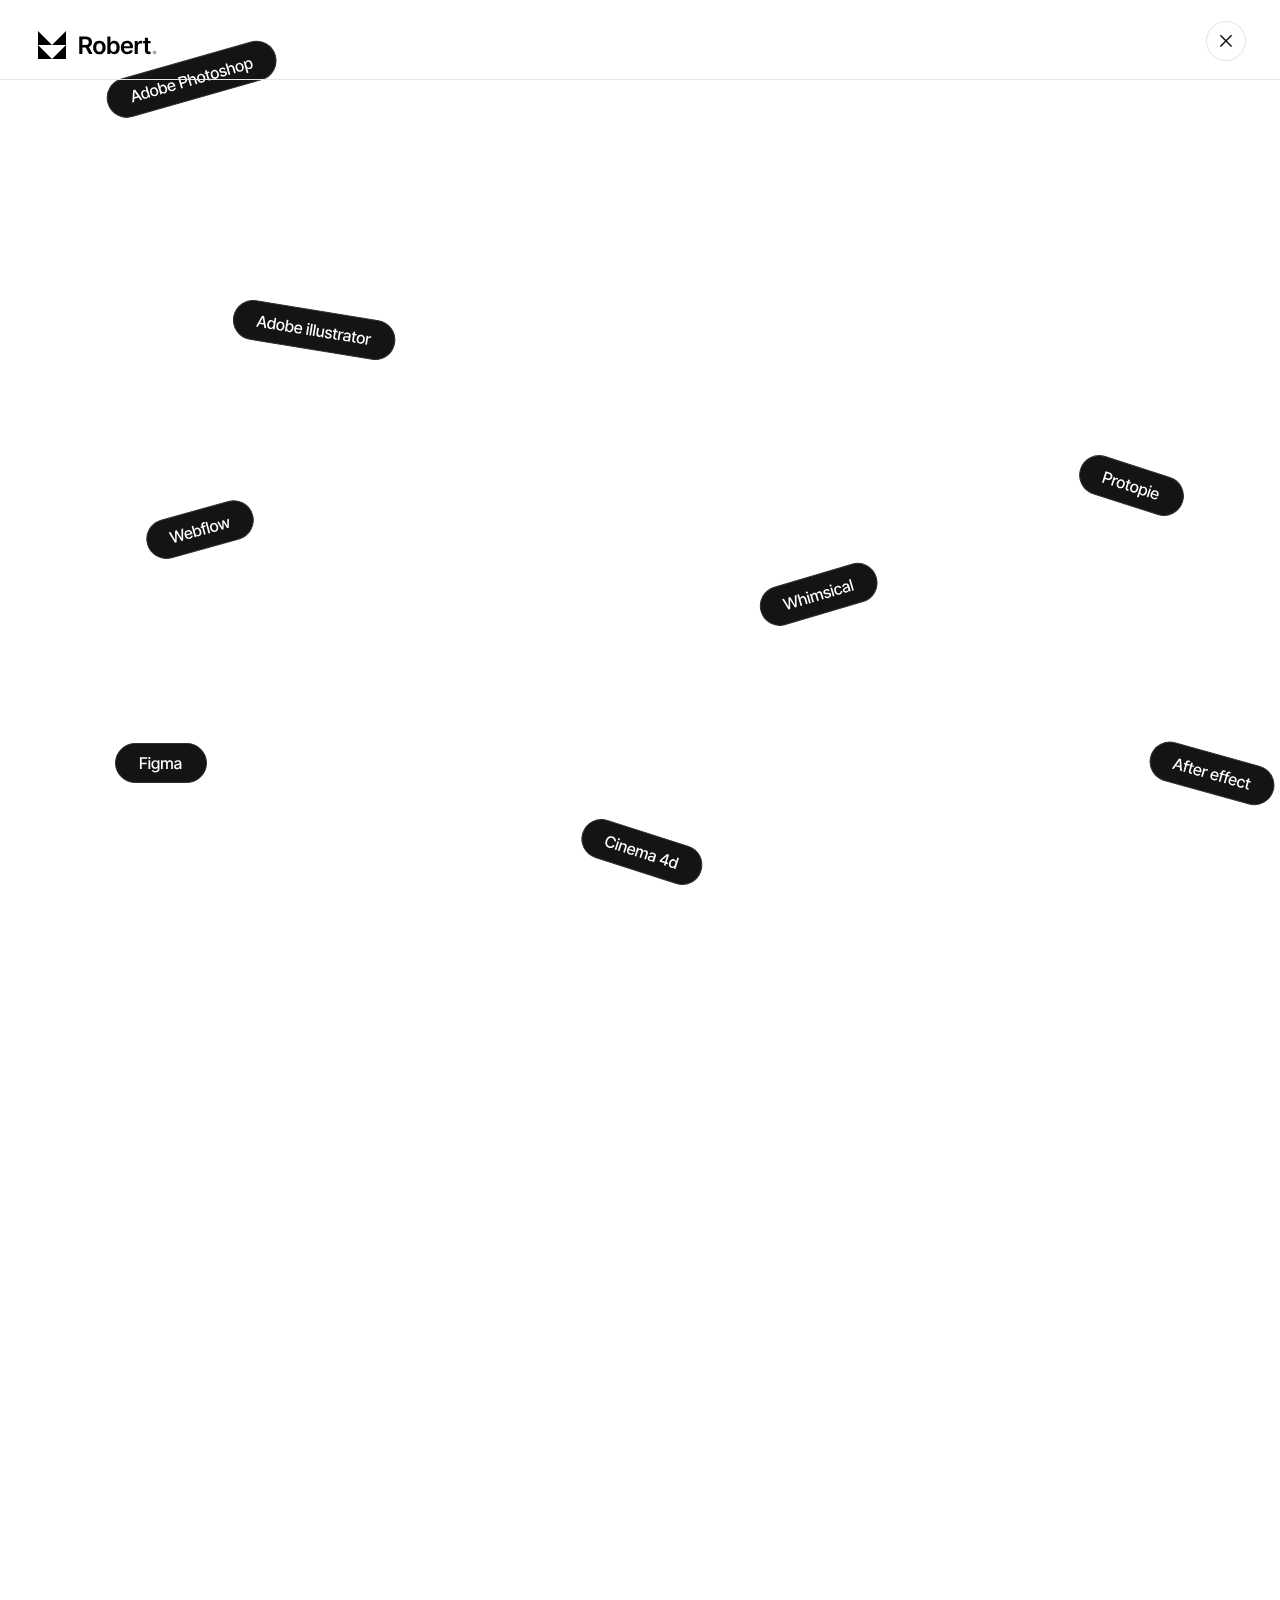
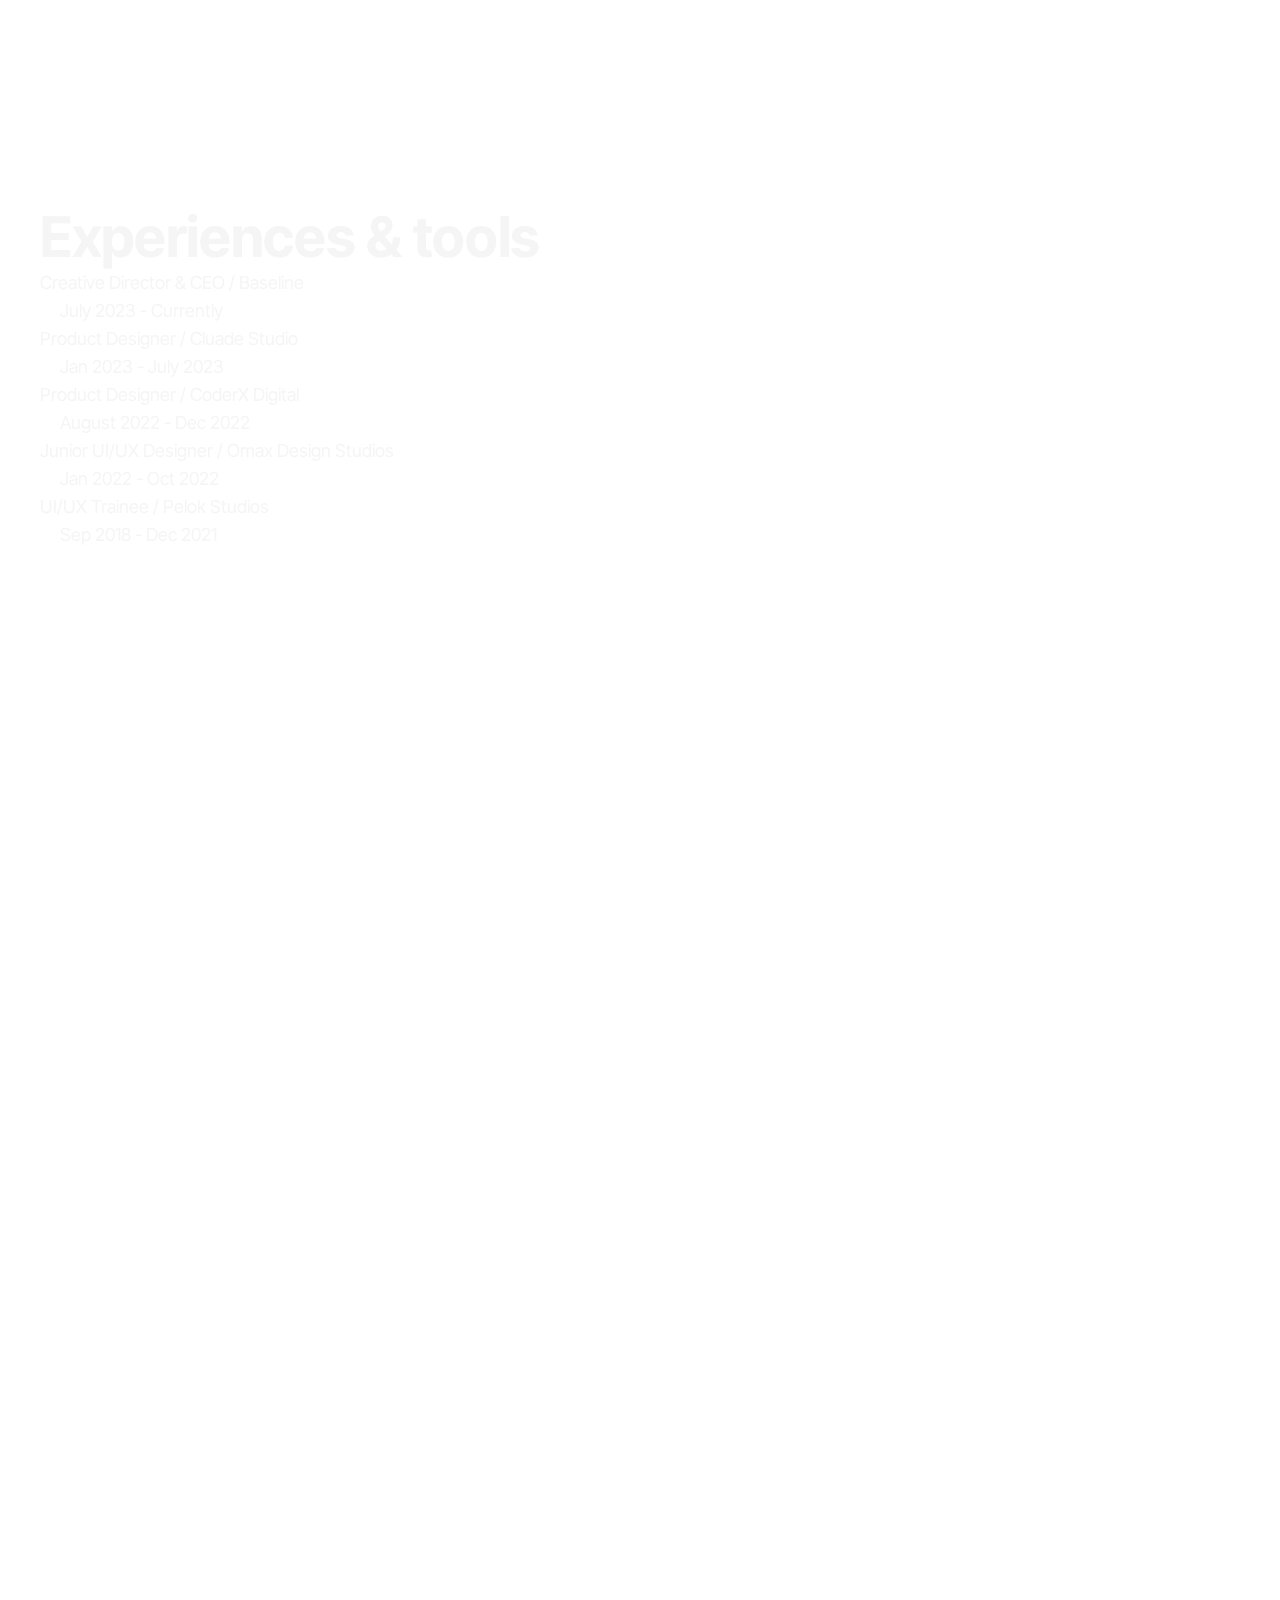
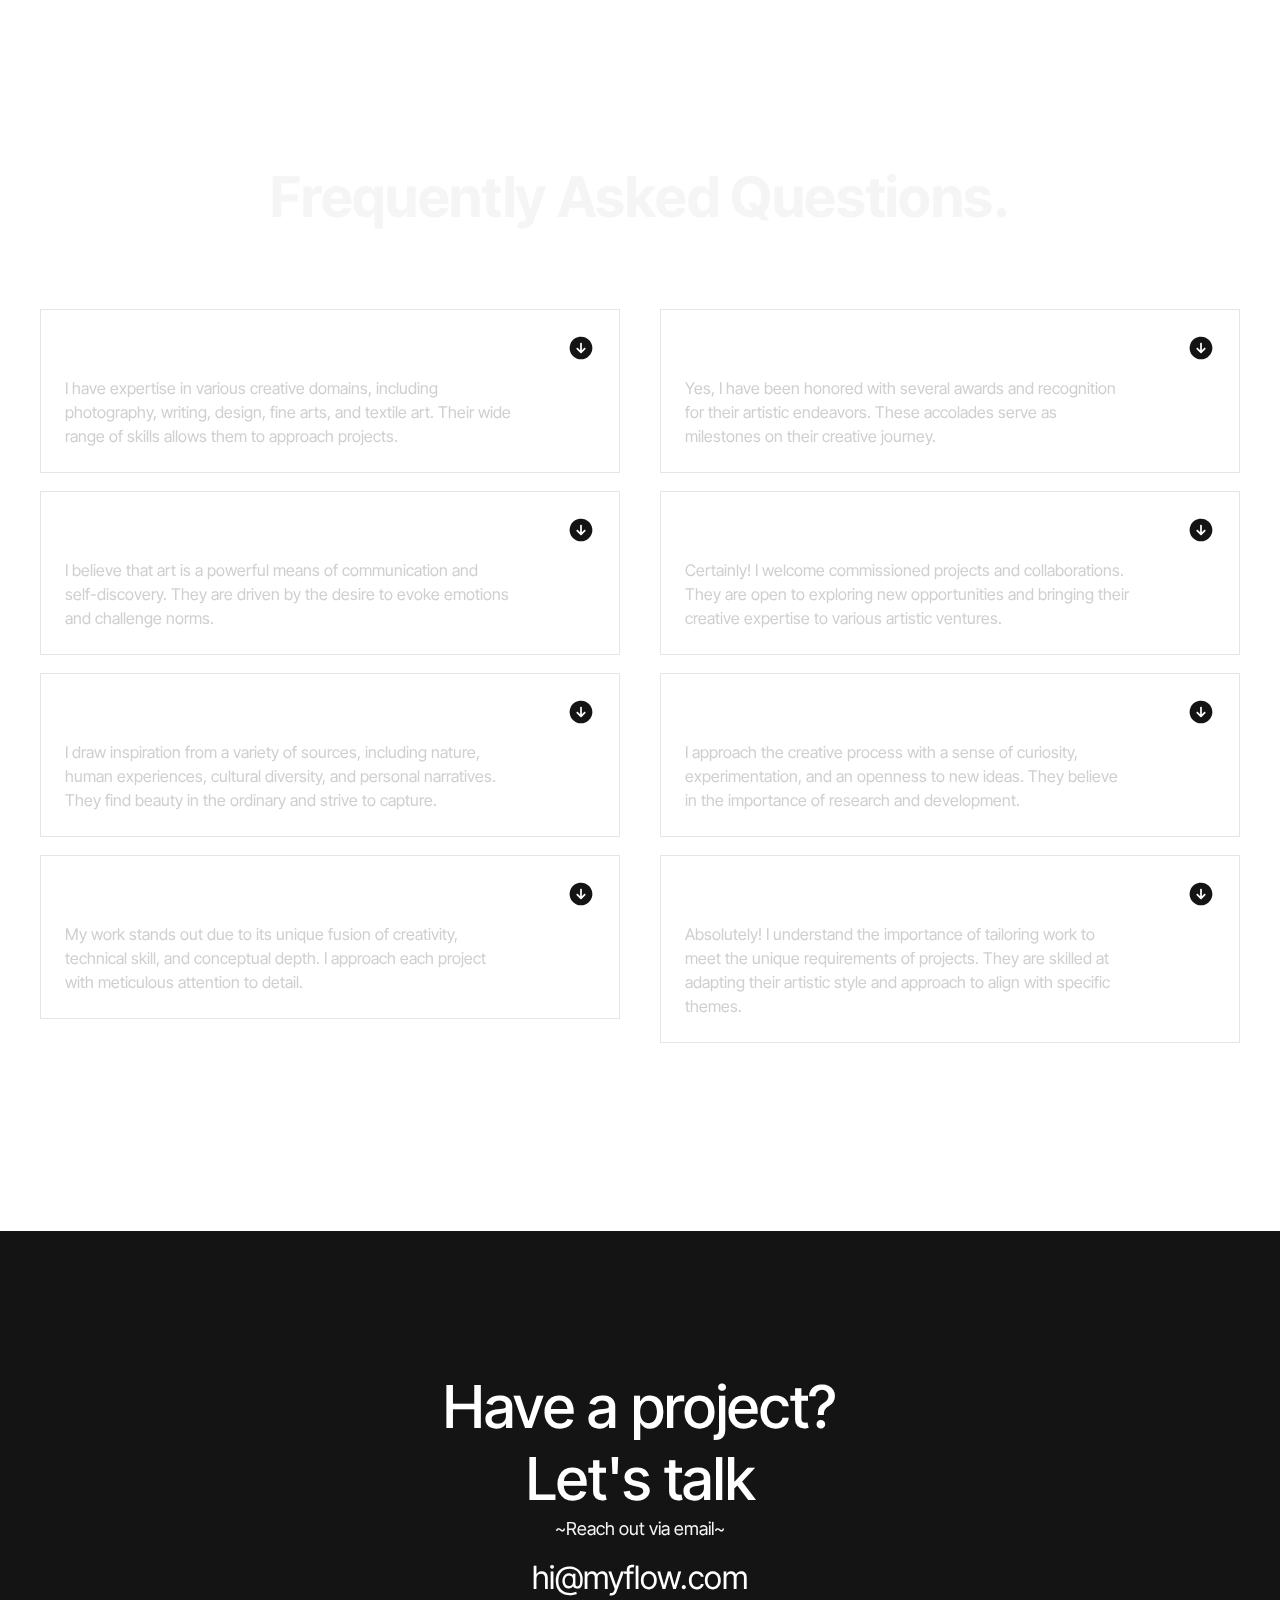
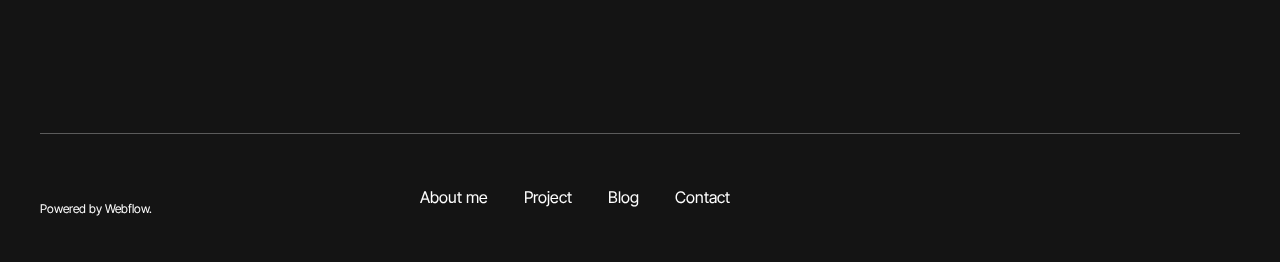
<file: about-me.html>
<!DOCTYPE html><!--  This site was created in Webflow. https://www.webflow.com  -->
<!--  Last Published: Mon Oct 02 2023 22:54:38 GMT+0000 (Coordinated Universal Time)  -->
<html data-wf-page="651b491b453fe0ae443540d1" data-wf-site="6519c759fe183ed5eb6c0fef">
<head>
  <meta charset="utf-8">
  <title>About me-Robert - Webflow HTML Website Template</title>
  <meta content="About me-Robert - Webflow HTML Website Template" property="og:title">
  <meta content="About me-Robert - Webflow HTML Website Template" property="twitter:title">
  <meta content="width=device-width, initial-scale=1" name="viewport">
  <meta content="Webflow" name="generator">
  <link href="css/normalize.css" rel="stylesheet" type="text/css">
  <link href="css/webflow.css" rel="stylesheet" type="text/css">
  <link href="css/brendans-impact-designs.webflow.css" rel="stylesheet" type="text/css">
  <script type="text/javascript">!function(o,c){var n=c.documentElement,t=" w-mod-";n.className+=t+"js",("ontouchstart"in o||o.DocumentTouch&&c instanceof DocumentTouch)&&(n.className+=t+"touch")}(window,document);</script>
  <link href="images/favicon.png" rel="shortcut icon" type="image/x-icon">
  <link href="images/webclip.png" rel="apple-touch-icon">
</head>
<body>
  <address data-w-id="d0ee58de-ef61-d4cc-640d-e5776a949d58" class="placeholder">
    <div class="preloader-content"><img src="images/fl.svg" loading="lazy" data-w-id="d0ee58de-ef61-d4cc-640d-e5776a949d5a" alt="" class="image-36"></div>
    <div data-w-id="d0ee58de-ef61-d4cc-640d-e5776a949d5b" class="preloader-bg"></div>
  </address>
  <div class="page-wrapper">
    <div data-animation="default" data-collapse="all" data-duration="400" data-easing="ease" data-easing2="ease" role="banner" class="navbar-2 w-nav">
      <div class="container-3 w-container">
        <a href="index.html" class="brand w-nav-brand"><img src="images/Group-427319448.svg" loading="lazy" alt=""></a>
        <nav role="navigation" class="nav-menu-2 w-nav-menu">
          <div class="nav-menuu">
            <div data-w-id="2210e3f6-e179-fb16-8a8a-00a6cfc437fd" class="menu-info">
              <div class="menu-text">
                <a href="index.html" class="sub-heading-01 color-gray menu-size w-nav-link">Home</a>
              </div>
              <div class="menu-number">
                <div class="body-01 color-gray">01</div>
              </div>
            </div>
            <div data-w-id="a109731c-db4a-bbde-5f12-b77415c1a5e2" class="menu-info">
              <div class="menu-text">
                <a href="about-me.html" aria-current="page" class="sub-heading-01 color-gray menu-size w-nav-link w--current">About me</a>
              </div>
              <div class="menu-number">
                <div class="body-01 color-gray">02</div>
              </div>
            </div>
            <div data-w-id="6ef9ff40-b9c6-b53e-1312-8fee1981bbae" class="menu-info">
              <div class="menu-text">
                <a href="project-page.html" class="sub-heading-01 color-gray menu-size w-nav-link">Project</a>
              </div>
              <div class="menu-number">
                <div class="body-01 color-gray">03</div>
              </div>
            </div>
            <div data-w-id="b4499d4f-115c-ee14-d0ac-8c9688ac6e93" class="menu-info">
              <div class="menu-text">
                <a href="blog-page.html" class="sub-heading-01 color-gray menu-size w-nav-link">Blog</a>
              </div>
              <div class="menu-number">
                <div class="body-01 color-gray">04</div>
              </div>
            </div>
            <div data-w-id="9d1790e3-16e8-995a-d6b9-51aaab7a9fb1" class="menu-info">
              <div class="menu-text">
                <a href="contact-us.html" class="sub-heading-01 color-gray menu-size w-nav-link">Contact me</a>
              </div>
              <div class="menu-number">
                <div class="body-01 color-gray">05</div>
              </div>
            </div>
          </div>
          <div class="footer-content-01-menu">
            <a href="#" class="footer-logo w-inline-block">
              <div class="body-02 color-white color-black">© All rights reserved by <strong>Basecom</strong>.</div>
            </a>
            <div class="footer-media">
              <a href="#" class="footer-media-link w-inline-block"><img src="images/1.svg" loading="lazy" alt=""></a>
              <a href="#" class="footer-media-link w-inline-block"><img src="images/2.svg" loading="lazy" alt=""></a>
              <a href="#" class="footer-media-link w-inline-block"><img src="images/3.svg" loading="lazy" alt=""></a>
              <a href="#" class="footer-media-link w-inline-block"><img src="images/4.svg" loading="lazy" alt=""></a>
            </div>
            <div class="footer-powered">
              <div class="body-02 color-white color-black">Powered by <strong>Webflow</strong>.</div>
            </div>
          </div>
        </nav>
        <div data-w-id="2210e3f6-e179-fb16-8a8a-00a6cfc43836" class="menu-button-2 w-nav-button">
          <div class="menu-bar"><img src="images/cr.svg" loading="lazy" alt="" class="image-30"><img src="images/dl.svg" loading="lazy" data-w-id="2210e3f6-e179-fb16-8a8a-00a6cfc43839" alt=""></div>
        </div>
        <div class="cart">
          <div class="cart-content">
            <div class="body-02">Cart</div>
          </div>
          <div class="cart-content-02">
            <div class="cart-text">0<br>‍</div>
          </div>
        </div>
      </div>
    </div>
    <div class="about-hero">
      <div class="about-hero-container">
        <div class="about-hero-content-01">
          <div class="about-hero-heaing">
            <div class="line-box flex">
              <div data-w-id="f56fce8a-0016-4408-c8d6-2776c2ea4a4b" style="-webkit-transform:translate3d(0, 130%, 0) scale3d(1, 1, 1) rotateX(0) rotateY(0) rotateZ(0) skew(-10deg, 0);-moz-transform:translate3d(0, 130%, 0) scale3d(1, 1, 1) rotateX(0) rotateY(0) rotateZ(0) skew(-10deg, 0);-ms-transform:translate3d(0, 130%, 0) scale3d(1, 1, 1) rotateX(0) rotateY(0) rotateZ(0) skew(-10deg, 0);transform:translate3d(0, 130%, 0) scale3d(1, 1, 1) rotateX(0) rotateY(0) rotateZ(0) skew(-10deg, 0)" class="heading-01">See the concrete </div>
            </div>
            <div class="line-box flex">
              <div data-w-id="e88963ff-fde9-8ea2-e9f7-8dcaf7e1c48f" style="-webkit-transform:translate3d(0, 130%, 0) scale3d(1, 1, 1) rotateX(0) rotateY(0) rotateZ(0) skew(-10deg, 0);-moz-transform:translate3d(0, 130%, 0) scale3d(1, 1, 1) rotateX(0) rotateY(0) rotateZ(0) skew(-10deg, 0);-ms-transform:translate3d(0, 130%, 0) scale3d(1, 1, 1) rotateX(0) rotateY(0) rotateZ(0) skew(-10deg, 0);transform:translate3d(0, 130%, 0) scale3d(1, 1, 1) rotateX(0) rotateY(0) rotateZ(0) skew(-10deg, 0)" class="heading-01">results of my work.</div>
            </div>
            <div class="line-box flex">
              <div data-w-id="c6473f0a-d859-d876-af6a-a725281403c8" style="-webkit-transform:translate3d(0, 130%, 0) scale3d(1, 1, 1) rotateX(0) rotateY(0) rotateZ(0) skew(-10deg, 0);-moz-transform:translate3d(0, 130%, 0) scale3d(1, 1, 1) rotateX(0) rotateY(0) rotateZ(0) skew(-10deg, 0);-ms-transform:translate3d(0, 130%, 0) scale3d(1, 1, 1) rotateX(0) rotateY(0) rotateZ(0) skew(-10deg, 0);transform:translate3d(0, 130%, 0) scale3d(1, 1, 1) rotateX(0) rotateY(0) rotateZ(0) skew(-10deg, 0)" class="heading-01">I&#x27;ve collaborated with-</div>
            </div>
          </div>
          <div data-w-id="c5a48227-50d7-7ddd-2a25-fcd16b0d5021" style="-webkit-transform:translate3d(0, 130%, 0) scale3d(1, 1, 1) rotateX(0) rotateY(0) rotateZ(0) skew(-10deg, 0);-moz-transform:translate3d(0, 130%, 0) scale3d(1, 1, 1) rotateX(0) rotateY(0) rotateZ(0) skew(-10deg, 0);-ms-transform:translate3d(0, 130%, 0) scale3d(1, 1, 1) rotateX(0) rotateY(0) rotateZ(0) skew(-10deg, 0);transform:translate3d(0, 130%, 0) scale3d(1, 1, 1) rotateX(0) rotateY(0) rotateZ(0) skew(-10deg, 0)" class="about-hero-desc">
            <div class="about-hero-text">
              <div class="about-hero-body">
                <div class="body-02">I&#x27;ve worked with diverse clients and industries. By exploring these projects, you&#x27;ll gain insight into my process.</div>
              </div>
            </div>
            <div class="hero-buttons">
              <div class="about-hero-btn-01">
                <a href="#" class="free-call-btn w-button">Book a free call</a>
              </div>
              <div class="view-project">
                <a href="#" class="view-project-btn w-button">View project</a>
              </div>
            </div>
          </div>
        </div>
        <div class="about-hero-content-02"><img src="images/a1.png" loading="lazy" style="-webkit-transform:translate3d(0, 80%, 0) scale3d(1, 1, 1) rotateX(0) rotateY(0) rotateZ(0) skew(0, 0);-moz-transform:translate3d(0, 80%, 0) scale3d(1, 1, 1) rotateX(0) rotateY(0) rotateZ(0) skew(0, 0);-ms-transform:translate3d(0, 80%, 0) scale3d(1, 1, 1) rotateX(0) rotateY(0) rotateZ(0) skew(0, 0);transform:translate3d(0, 80%, 0) scale3d(1, 1, 1) rotateX(0) rotateY(0) rotateZ(0) skew(0, 0);opacity:0" data-w-id="815eefa3-ed34-08c3-e5ab-13b7c6fe0a9e" alt="" class="image-19"><img src="images/a2.png" loading="lazy" style="-webkit-transform:translate3d(0, 80%, 0) scale3d(1, 1, 1) rotateX(0) rotateY(0) rotateZ(0) skew(0, 0);-moz-transform:translate3d(0, 80%, 0) scale3d(1, 1, 1) rotateX(0) rotateY(0) rotateZ(0) skew(0, 0);-ms-transform:translate3d(0, 80%, 0) scale3d(1, 1, 1) rotateX(0) rotateY(0) rotateZ(0) skew(0, 0);transform:translate3d(0, 80%, 0) scale3d(1, 1, 1) rotateX(0) rotateY(0) rotateZ(0) skew(0, 0);opacity:0" data-w-id="b785d35f-7e07-2c3a-7eaa-6d4b6ed1fa6e" alt="" class="image-16"><img src="images/a3.png" loading="lazy" style="-webkit-transform:translate3d(0, 80%, 0) scale3d(1, 1, 1) rotateX(0) rotateY(0) rotateZ(0) skew(0, 0);-moz-transform:translate3d(0, 80%, 0) scale3d(1, 1, 1) rotateX(0) rotateY(0) rotateZ(0) skew(0, 0);-ms-transform:translate3d(0, 80%, 0) scale3d(1, 1, 1) rotateX(0) rotateY(0) rotateZ(0) skew(0, 0);transform:translate3d(0, 80%, 0) scale3d(1, 1, 1) rotateX(0) rotateY(0) rotateZ(0) skew(0, 0);opacity:0" data-w-id="59ba115d-c632-bc95-1f2c-2a13e85ff3fc" alt="" class="image-18"><img src="images/a4.png" loading="lazy" style="-webkit-transform:translate3d(0, 80%, 0) scale3d(1, 1, 1) rotateX(0) rotateY(0) rotateZ(0) skew(0, 0);-moz-transform:translate3d(0, 80%, 0) scale3d(1, 1, 1) rotateX(0) rotateY(0) rotateZ(0) skew(0, 0);-ms-transform:translate3d(0, 80%, 0) scale3d(1, 1, 1) rotateX(0) rotateY(0) rotateZ(0) skew(0, 0);transform:translate3d(0, 80%, 0) scale3d(1, 1, 1) rotateX(0) rotateY(0) rotateZ(0) skew(0, 0);opacity:0" data-w-id="4d322889-c0ad-6471-0f6e-c9c639d31847" alt="" class="image-17"></div>
      </div>
    </div>
    <div class="statistics-section">
      <div class="statistics-container">
        <div class="choose-content-01">
          <div data-w-id="94240a50-9e09-3d3c-9c26-aaff1ecbf3fb" style="opacity:0" class="heading-02">I speak with statistics</div>
        </div>
        <div class="choose-content-02">
          <div data-w-id="d00b5111-29cf-934e-95ea-52a92f4da4c6" style="opacity:0" class="choose-content-card">
            <div class="choose-years">
              <div class="choose-years-content">
                <div class="choose-years-count">
                  <div class="heading-01 color-white">12</div>
                </div>
                <div class="choose-years-text">
                  <div class="text-block-5">Years</div>
                </div>
              </div>
            </div>
            <div class="choose-yearss">
              <div class="sub-heading-02 color-black font-medium">I bring a wealth of expertise to project.</div>
            </div>
          </div>
          <div data-w-id="21987598-77b6-e5c3-6cb2-7a9732f038f5" style="opacity:0" class="choose-content-card">
            <div class="choose-years">
              <div class="choose-years-content">
                <div class="choose-years-count">
                  <div class="heading-01 color-white">8</div>
                </div>
                <div class="choose-years-text">
                  <div class="text-block-5">Years</div>
                </div>
              </div>
            </div>
            <div class="choose-yearss">
              <div class="sub-heading-02 color-black font-medium">I possess a diverse range of skills.</div>
            </div>
          </div>
          <div data-w-id="3eb9dd32-05dd-4ac3-505d-eabe15460af8" style="opacity:0" class="choose-content-card">
            <div class="choose-years">
              <div class="choose-years-content">
                <div class="choose-years-count">
                  <div class="heading-01 color-white">60+</div>
                </div>
                <div class="choose-years-text">
                  <div class="text-block-5">Project</div>
                </div>
              </div>
            </div>
            <div class="choose-yearss">
              <div class="sub-heading-02 color-black font-medium">I have a proven track record of delivering.</div>
            </div>
          </div>
        </div>
      </div>
    </div>
    <div class="exprerice-and-tools">
      <div class="experience-and-tools-contrainer">
        <div class="tools-content-01">
          <div data-w-id="a8d0c125-0a24-5c27-9357-3789aad28c3d" class="heading-02 color-white">Experiences &amp; tools</div>
        </div>
        <div data-w-id="a8d0c125-0a24-5c27-9357-3789aad28c3f" class="tools-content-02">
          <div class="tools-desc">
            <div data-w-id="a8d0c125-0a24-5c27-9357-3789aad28c41" class="tools-content">
              <div class="tools-studio">
                <div class="body-01 color-white">Creative Director &amp; CEO / Baseline</div>
              </div>
              <div class="tools-date">
                <div class="body-01 color-white">July 2023 - Currently</div>
              </div>
            </div>
            <div data-w-id="a8d0c125-0a24-5c27-9357-3789aad28c48" class="tools-content">
              <div class="tools-studio">
                <div class="body-01 color-white">Product Designer / Cluade Studio</div>
              </div>
              <div class="tools-date">
                <div class="body-01 color-white">Jan 2023 - July 2023</div>
              </div>
            </div>
            <div data-w-id="a8d0c125-0a24-5c27-9357-3789aad28c4f" class="tools-content">
              <div class="tools-studio">
                <div class="body-01 color-white">Product Designer / CoderX Digital</div>
              </div>
              <div class="tools-date">
                <div class="body-01 color-white">August 2022 - Dec 2022</div>
              </div>
            </div>
            <div data-w-id="a8d0c125-0a24-5c27-9357-3789aad28c56" class="tools-content">
              <div class="tools-studio">
                <div class="body-01 color-white">Junior UI/UX Designer / Omax Design Studios</div>
              </div>
              <div class="tools-date">
                <div class="body-01 color-white">Jan 2022 - Oct 2022</div>
              </div>
            </div>
            <div data-w-id="a8d0c125-0a24-5c27-9357-3789aad28c5d" class="tools-content _02">
              <div class="tools-studio">
                <div class="body-01 color-white">UI/UX Trainee / Pelok Studios</div>
              </div>
              <div class="tools-date">
                <div class="body-01 color-white">Sep 2018 - Dec 2021</div>
              </div>
            </div>
          </div>
          <div class="tools-img">
            <a href="#" class="w-inline-block"><img src="images/t1.svg" loading="lazy" data-w-id="a8d0c125-0a24-5c27-9357-3789aad28c66" alt="" class="image-6"></a><img src="images/t2.svg" loading="lazy" data-w-id="a8d0c125-0a24-5c27-9357-3789aad28c67" alt="" class="image-7"><img src="images/t3.svg" loading="lazy" data-w-id="a8d0c125-0a24-5c27-9357-3789aad28c68" alt="" class="image-8"><img src="images/t5.svg" loading="lazy" data-w-id="a8d0c125-0a24-5c27-9357-3789aad28c69" alt="" class="image-9"><img src="images/t4.svg" loading="lazy" data-w-id="a8d0c125-0a24-5c27-9357-3789aad28c6a" alt="" class="image-10"><img src="images/t6.svg" loading="lazy" data-w-id="a8d0c125-0a24-5c27-9357-3789aad28c6b" alt="" class="image-11"><img src="images/t7.svg" loading="lazy" data-w-id="a8d0c125-0a24-5c27-9357-3789aad28c6c" alt="" class="image-12"><img src="images/t8.svg" loading="lazy" data-w-id="a8d0c125-0a24-5c27-9357-3789aad28c6d" alt="" class="image-13">
          </div>
        </div>
      </div>
    </div>
    <div class="awards">
      <div class="awards-container">
        <div class="awards-content-01">
          <div class="awards-heading">
            <div data-w-id="aaeb5543-8291-e32e-095b-f795525f42a5" style="opacity:0" class="heading-02">Awards and recognition</div>
          </div>
          <div class="awards-text">
            <div data-w-id="aaeb5543-8291-e32e-095b-f795525f42a8" style="opacity:0" class="sub-heading-02 color-gray">One of the most profound experiences of my career was being honored with the <em>Artist of the Year</em> award by a prestigious arts organization. This recognition was a testament to my dedication.</div>
          </div>
        </div>
        <div class="awards-content-02">
          <div class="awards-img"><img src="images/a1.svg" loading="lazy" style="opacity:0" data-w-id="aaeb5543-8291-e32e-095b-f795525f42ac" alt="" class="image-20">
            <div data-w-id="aaeb5543-8291-e32e-095b-f795525f42ad" style="opacity:1;display:block;-webkit-transform:translate3d(0, 0, 0) scale3d(1, 1, 1) rotateX(0) rotateY(0) rotateZ(0) skew(0, -10deg);-moz-transform:translate3d(0, 0, 0) scale3d(1, 1, 1) rotateX(0) rotateY(0) rotateZ(0) skew(0, -10deg);-ms-transform:translate3d(0, 0, 0) scale3d(1, 1, 1) rotateX(0) rotateY(0) rotateZ(0) skew(0, -10deg);transform:translate3d(0, 0, 0) scale3d(1, 1, 1) rotateX(0) rotateY(0) rotateZ(0) skew(0, -10deg)" class="blog-cover"></div>
          </div>
          <div class="link-card link-size">
            <a data-w-id="049aa54a-18b0-678c-505a-6e86695bcaf8" style="opacity:0" href="#" class="project-box-3 align-left border-02 _2 w-inline-block">
              <div class="project-image-box-3 award"><img src="images/a2.svg" loading="lazy" alt="" class="image-35"></div>
              <div style="width:100%;height:0%" class="card-whipe"></div>
              <div class="awards-link-text-01">
                <div class="branding-content-02 display-flex">
                  <div class="awards-text-01">
                    <div class="body-01 size-of-body">Awwwards Honorable Mention</div>
                  </div>
                  <div class="awards-text-02">
                    <div class="body-03">10x</div>
                  </div>
                </div>
              </div>
              <div class="awards-arrow"><img src="images/a3.svg" loading="lazy" style="display:none" alt="" class="image-23"><img src="images/a4.svg" loading="lazy" alt="" class="image-24"></div>
            </a>
            <a data-w-id="d959e6ed-8134-bac0-9936-37c6038cd65c" style="opacity:0" href="#" class="project-box-3 align-left border-02 w-inline-block">
              <div class="project-image-box-3 award"><img src="images/a2.svg" loading="lazy" alt="" class="image-35"></div>
              <div style="width:100%;height:0%" class="card-whipe"></div>
              <div class="awards-link-text-01">
                <div class="awards-text-01">
                  <div class="body-01 size-of-body">Awwwards Honorable Mention</div>
                </div>
                <div class="awards-text-02">
                  <div class="body-03">10x</div>
                </div>
              </div>
              <div class="awards-arrow"><img src="images/a3.svg" loading="lazy" style="display:none" alt="" class="image-23"><img src="images/a4.svg" loading="lazy" alt="" class="image-24"></div>
            </a>
            <a data-w-id="8ef56b06-9801-ffe1-eaf6-dafe252aeb65" style="opacity:0" href="#" class="project-box-3 align-left border-02 w-inline-block">
              <div class="project-image-box-3 award"><img src="images/a2.svg" loading="lazy" alt="" class="image-35"></div>
              <div style="width:100%;height:0%" class="card-whipe"></div>
              <div class="awards-link-text-01">
                <div class="awards-text-01">
                  <div class="body-01 size-of-body">Awwwards Honorable Mention</div>
                </div>
                <div class="awards-text-02">
                  <div class="body-03">10x</div>
                </div>
              </div>
              <div class="awards-arrow"><img src="images/a3.svg" loading="lazy" style="display:none" alt="" class="image-23"><img src="images/a4.svg" loading="lazy" alt="" class="image-24"></div>
            </a>
            <a data-w-id="2b8339b5-abce-fe0c-f820-f705d88840df" style="opacity:0" href="#" class="project-box-3 align-left border-02 w-inline-block">
              <div class="project-image-box-3 award"><img src="images/a2.svg" loading="lazy" alt="" class="image-35"></div>
              <div style="width:100%;height:0%" class="card-whipe"></div>
              <div class="awards-link-text-01">
                <div class="awards-text-01">
                  <div class="body-01 size-of-body">Awwwards Honorable Mention</div>
                </div>
                <div class="awards-text-02">
                  <div class="body-03">10x</div>
                </div>
              </div>
              <div class="awards-arrow"><img src="images/a3.svg" loading="lazy" style="display:none" alt="" class="image-23"><img src="images/a4.svg" loading="lazy" alt="" class="image-24"></div>
            </a>
          </div>
        </div>
      </div>
    </div>
    <div class="faq">
      <div class="faq-container">
        <div class="faq-heading">
          <div data-w-id="d2ba75a6-54d5-ed31-ca16-839fc508f7ab" class="heading-02">Frequently Asked Questions.</div>
        </div>
        <div class="faq-contentt">
          <div class="faq-content">
            <div data-w-id="d2ba75a6-54d5-ed31-ca16-839fc508f7af" class="faq-wrap">
              <div data-w-id="d2ba75a6-54d5-ed31-ca16-839fc508f7b0" class="faq-question">
                <div class="body-01 font-medium">What are your areas of expertise?</div>
                <div class="arrow"><img src="images/faq.svg" loading="lazy" alt=""></div>
              </div>
              <div class="faq-answer">
                <div class="body-02 faq-margin">I have expertise in various creative domains, including photography, writing, design, fine arts, and textile art. Their wide range of skills allows them to approach projects.</div>
              </div>
            </div>
            <div data-w-id="1668c049-a29b-e8cc-9050-e195687765f3" class="faq-wrap">
              <div data-w-id="1668c049-a29b-e8cc-9050-e195687765f4" class="faq-question">
                <div class="body-01 font-medium">What is your artistic philosophy?</div>
                <div class="arrow"><img src="images/faq.svg" loading="lazy" alt=""></div>
              </div>
              <div class="faq-answer">
                <div class="body-02 faq-margin">I believe that art is a powerful means of communication and self-discovery. They are driven by the desire to evoke emotions and challenge norms.</div>
              </div>
            </div>
            <div data-w-id="1cc05862-e741-ca8b-62d4-a174c8495a3b" class="faq-wrap">
              <div data-w-id="1cc05862-e741-ca8b-62d4-a174c8495a3c" class="faq-question">
                <div class="body-01 font-medium">What inspires your artistic work?</div>
                <div class="arrow"><img src="images/faq.svg" loading="lazy" alt=""></div>
              </div>
              <div class="faq-answer">
                <div class="body-02 faq-margin">I draw inspiration from a variety of sources, including nature, human experiences, cultural diversity, and personal narratives. They find beauty in the ordinary and strive to capture.</div>
              </div>
            </div>
            <div data-w-id="b139638d-5a2a-92ae-899f-d854c72807ce" class="faq-wrap">
              <div data-w-id="b139638d-5a2a-92ae-899f-d854c72807cf" class="faq-question">
                <div class="body-01 font-medium">What sets your work apart from others?</div>
                <div class="arrow"><img src="images/faq.svg" loading="lazy" alt=""></div>
              </div>
              <div class="faq-answer">
                <div class="body-02 faq-margin">My work stands out due to its unique fusion of creativity, technical skill, and conceptual depth. I approach each project with meticulous attention to detail.</div>
              </div>
            </div>
          </div>
          <div class="faq-content">
            <div data-w-id="45a1caf8-0183-e1bf-fe22-79ba0de36f58" class="faq-wrap">
              <div data-w-id="45a1caf8-0183-e1bf-fe22-79ba0de36f59" class="faq-question">
                <div class="body-01 font-medium">Have I received any recognition or awards for their work?</div>
                <div class="arrow"><img src="images/faq.svg" loading="lazy" alt=""></div>
              </div>
              <div class="faq-answer">
                <div class="body-02 faq-margin">Yes, I have been honored with several awards and recognition for their artistic endeavors. These accolades serve as milestones on their creative journey.</div>
              </div>
            </div>
            <div data-w-id="b7889eb2-919b-2fa4-e60a-624d6cb13f22" class="faq-wrap">
              <div data-w-id="b7889eb2-919b-2fa4-e60a-624d6cb13f23" class="faq-question">
                <div class="body-01 font-medium">Can you be commissioned for artistic projects?</div>
                <div class="arrow"><img src="images/faq.svg" loading="lazy" alt=""></div>
              </div>
              <div class="faq-answer">
                <div class="body-02 faq-margin">Certainly! I welcome commissioned projects and collaborations. They are open to exploring new opportunities and bringing their creative expertise to various artistic ventures.</div>
              </div>
            </div>
            <div data-w-id="0383a5dd-bb3d-7be5-547b-87e55540a59f" class="faq-wrap">
              <div data-w-id="0383a5dd-bb3d-7be5-547b-87e55540a5a0" class="faq-question">
                <div class="body-01 font-medium">How does you approach the creative process?</div>
                <div class="arrow"><img src="images/faq.svg" loading="lazy" alt=""></div>
              </div>
              <div class="faq-answer">
                <div class="body-02 faq-margin">I approach the creative process with a sense of curiosity, experimentation, and an openness to new ideas. They believe in the importance of research and development.</div>
              </div>
            </div>
            <div data-w-id="d75dda3c-2b90-02fe-5e72-f5d80cce1764" class="faq-wrap">
              <div data-w-id="d75dda3c-2b90-02fe-5e72-f5d80cce1765" class="faq-question">
                <div class="body-01 font-medium">Can your work be customized to suit specific projects?</div>
                <div class="arrow"><img src="images/faq.svg" loading="lazy" alt=""></div>
              </div>
              <div class="faq-answer">
                <div class="body-02 faq-margin">Absolutely! I understand the importance of tailoring work to meet the unique requirements of projects. They are skilled at adapting their artistic style and approach to align with specific themes.</div>
              </div>
            </div>
          </div>
        </div>
      </div>
    </div>
    <div class="footer">
      <div class="footer-container">
        <div class="footer-content">
          <div class="footer-desc">
            <div class="footer-heading">
              <div data-w-id="89026fea-977b-0301-7496-1aa6518f0586" class="heading-01 color-white align-center">Have a project?<br>Let&#x27;s talk</div>
            </div>
            <div class="email-text">
              <div data-w-id="89026fea-977b-0301-7496-1aa6518f0589" class="body-01 color-white">~Reach out via email~</div>
            </div>
            <div class="footer-email">
              <a data-w-id="ecb640f4-e0b6-8cc0-f441-1ff0b5b9ef08" href="mailto:hi@myflow.com" class="portfolio-link w-inline-block">
                <div data-w-id="89026fea-977b-0301-7496-1aa6518f058c" class="sub-heading-02">hi@myflow.com</div>
              </a>
            </div>
          </div>
          <div class="footer-content-01">
            <div class="loho-link">
              <a href="index.html" class="footer-logo w-inline-block"><img src="images/fl.svg" loading="lazy" alt=""></a>
              <div class="footer-powered">
                <div class="body-02 color-white">Powered by <a href="#https://webflow.com/?r=0" class="webflow-link">Webflow.</a>
                </div>
              </div>
            </div>
            <div class="link-content">
              <a href="about-me.html" aria-current="page" class="link-f-menu w-inline-block w--current">
                <div class="footer-text-menu">About me</div>
              </a>
              <a href="project-page.html" class="link-f-menu w-inline-block">
                <div class="footer-text-menu">Project</div>
              </a>
              <a href="blog-page.html" class="link-f-menu w-inline-block">
                <div class="footer-text-menu">Blog</div>
              </a>
              <a href="contact-us.html" class="link-f-menu _02 w-inline-block">
                <div class="footer-text-menu">Contact</div>
              </a>
            </div>
            <div class="footer-media">
              <a href="https://www.facebook.com/webflow/" target="_blank" class="footer-media-link w-inline-block"><img src="images/ff.svg" loading="lazy" alt=""></a>
              <a href="https://www.linkedin.com/company/webflow-inc-" class="footer-media-link w-inline-block"><img src="images/fi.svg" loading="lazy" alt=""></a>
              <a href="https://twitter.com/i/flow/login?redirect_after_login=%2Fwebflow%3Fref_src%3Dtwsrc%255Egoogle%257Ctwcamp%255Eserp%257Ctwgr%255Eauthor" target="_blank" class="footer-media-link w-inline-block"><img src="images/ft.svg" loading="lazy" alt=""></a>
              <a href="https://www.instagram.com/webflow/?hl=en" class="footer-media-link _02 w-inline-block"><img src="images/fin.svg" loading="lazy" alt=""></a>
            </div>
          </div>
        </div>
      </div>
    </div>
  </div>
  <script src="https://d3e54v103j8qbb.cloudfront.net/js/jquery-3.5.1.min.dc5e7f18c8.js?site=6519c759fe183ed5eb6c0fef" type="text/javascript" integrity="sha256-9/aliU8dGd2tb6OSsuzixeV4y/faTqgFtohetphbbj0=" crossorigin="anonymous"></script>
  <script src="js/webflow.js" type="text/javascript"></script>
</body>
</html>
</file>
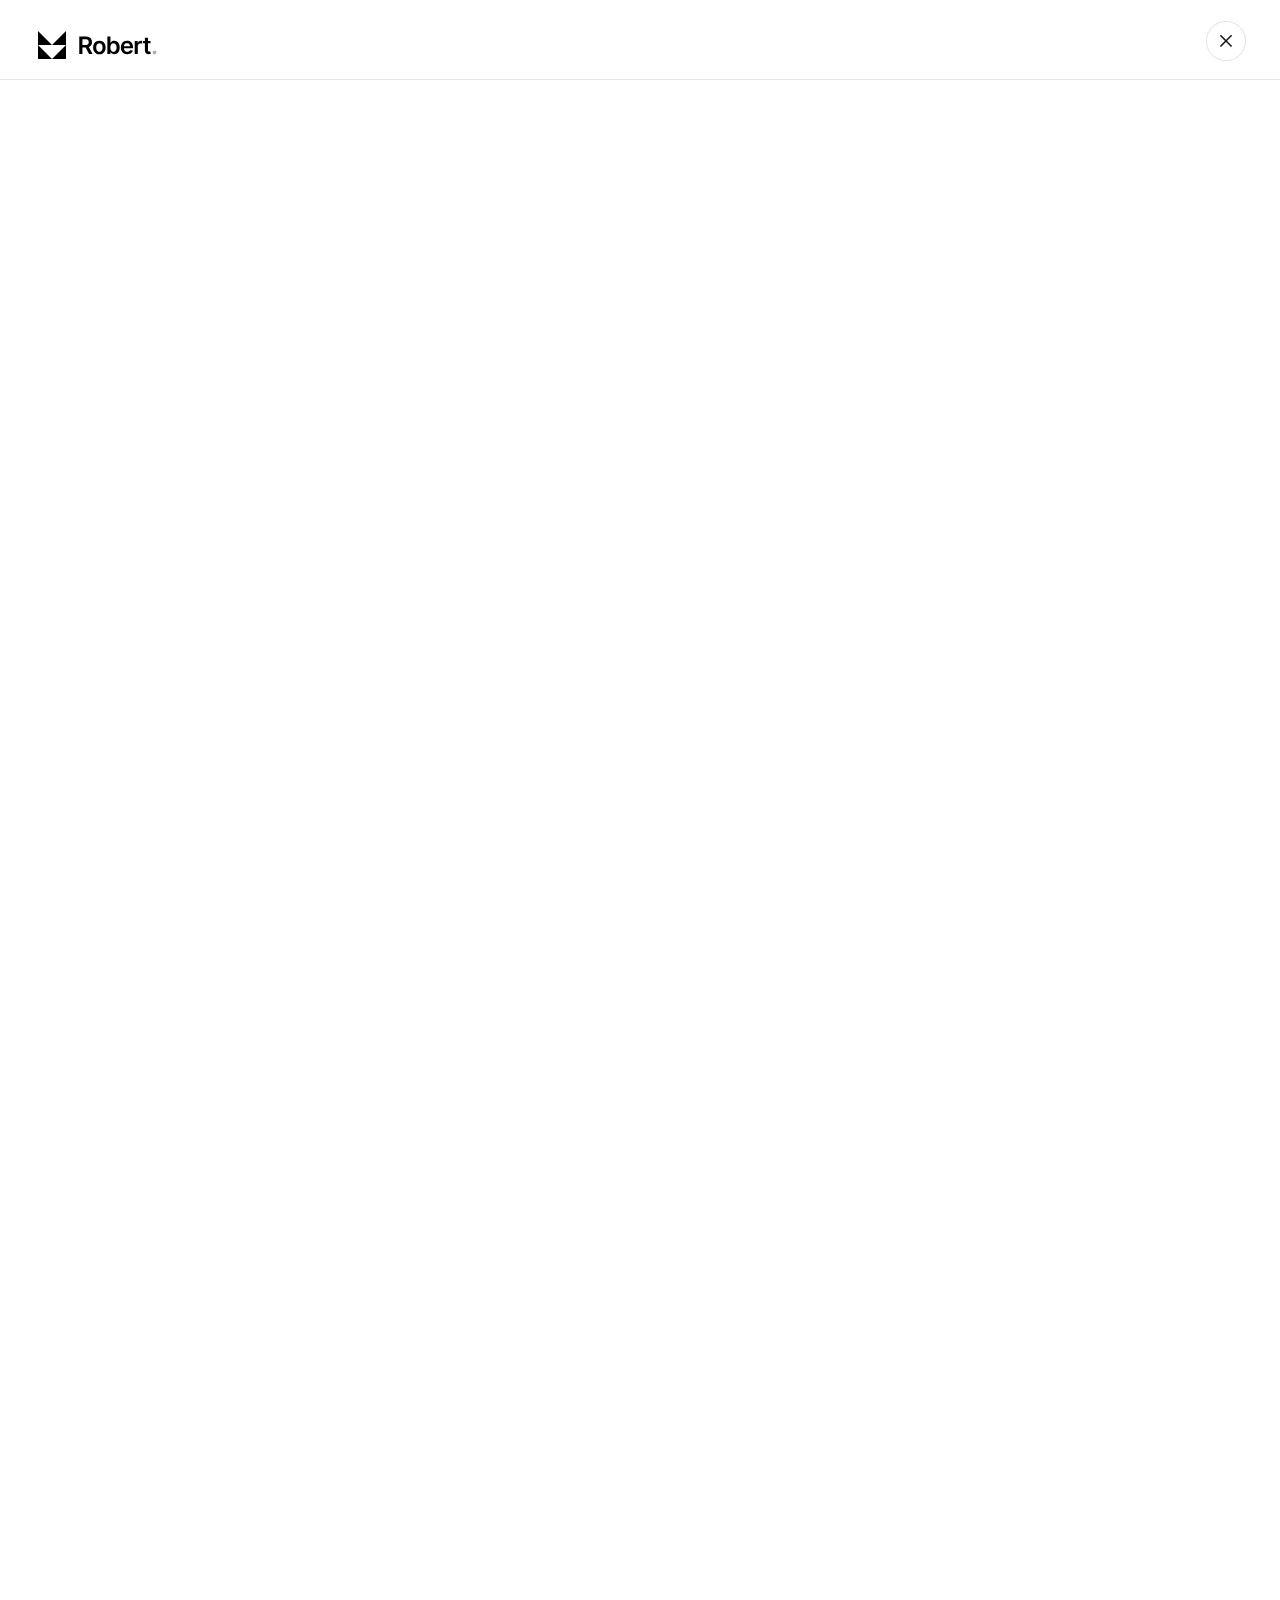
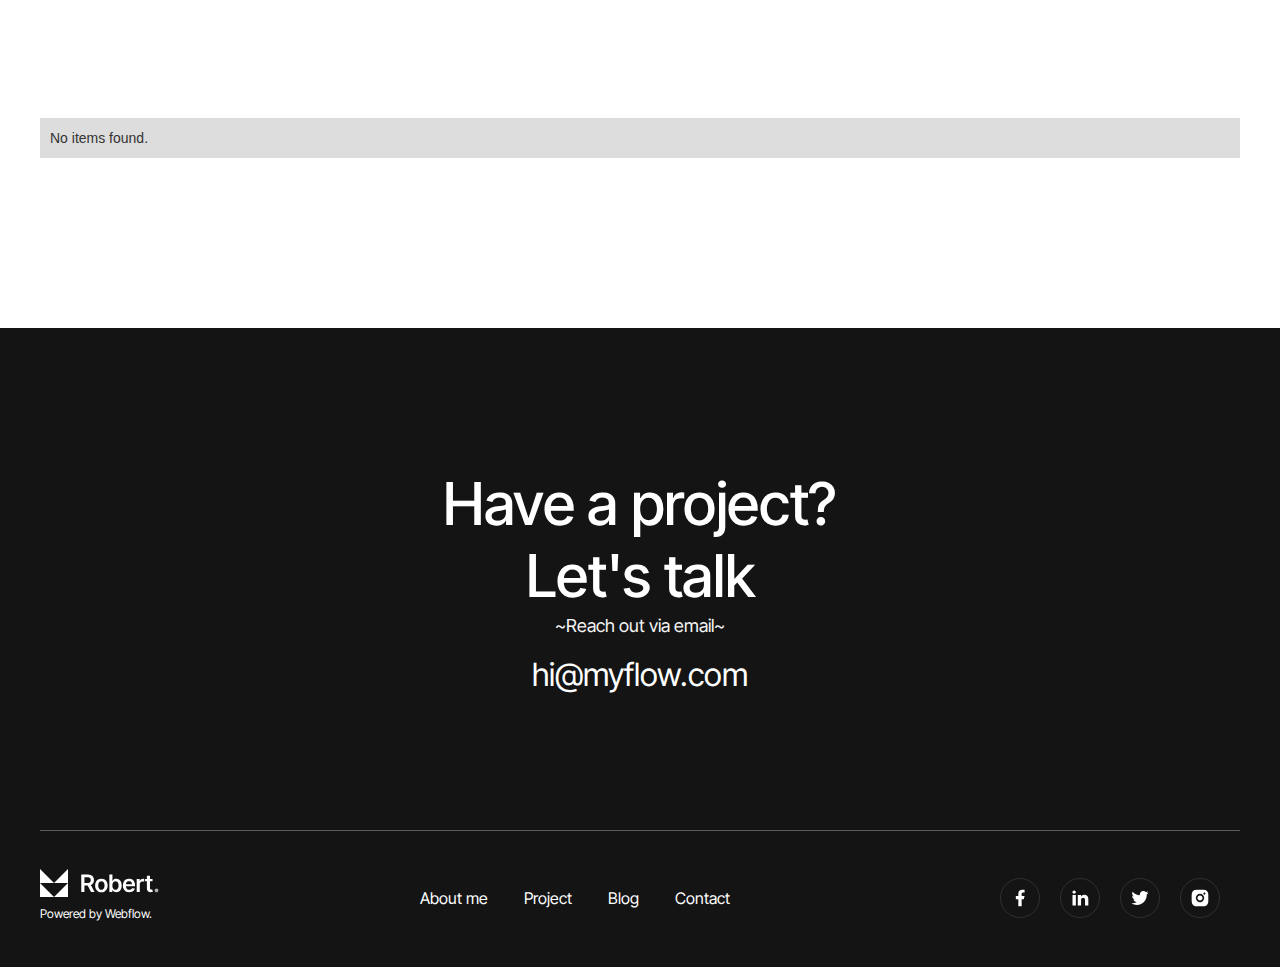
<file: blog-page.html>
<!DOCTYPE html><!--  This site was created in Webflow. https://www.webflow.com  -->
<!--  Last Published: Mon Oct 02 2023 22:54:38 GMT+0000 (Coordinated Universal Time)  -->
<html data-wf-page="651b491b453fe0ae443540d2" data-wf-site="6519c759fe183ed5eb6c0fef">
<head>
  <meta charset="utf-8">
  <title>Blog-Robert - Webflow HTML Website Template</title>
  <meta content="Blog-Robert - Webflow HTML Website Template" property="og:title">
  <meta content="Blog-Robert - Webflow HTML Website Template" property="twitter:title">
  <meta content="width=device-width, initial-scale=1" name="viewport">
  <meta content="Webflow" name="generator">
  <link href="css/normalize.css" rel="stylesheet" type="text/css">
  <link href="css/webflow.css" rel="stylesheet" type="text/css">
  <link href="css/brendans-impact-designs.webflow.css" rel="stylesheet" type="text/css">
  <script type="text/javascript">!function(o,c){var n=c.documentElement,t=" w-mod-";n.className+=t+"js",("ontouchstart"in o||o.DocumentTouch&&c instanceof DocumentTouch)&&(n.className+=t+"touch")}(window,document);</script>
  <link href="images/favicon.png" rel="shortcut icon" type="image/x-icon">
  <link href="images/webclip.png" rel="apple-touch-icon">
</head>
<body>
  <address data-w-id="d0ee58de-ef61-d4cc-640d-e5776a949d58" class="placeholder">
    <div class="preloader-content"><img src="images/fl.svg" loading="lazy" data-w-id="d0ee58de-ef61-d4cc-640d-e5776a949d5a" alt="" class="image-36"></div>
    <div data-w-id="d0ee58de-ef61-d4cc-640d-e5776a949d5b" class="preloader-bg"></div>
  </address>
  <div class="page-wrapper">
    <div data-animation="default" data-collapse="all" data-duration="400" data-easing="ease" data-easing2="ease" role="banner" class="navbar-2 w-nav">
      <div class="container-3 w-container">
        <a href="index.html" class="brand w-nav-brand"><img src="images/Group-427319448.svg" loading="lazy" alt=""></a>
        <nav role="navigation" class="nav-menu-2 w-nav-menu">
          <div class="nav-menuu">
            <div data-w-id="2210e3f6-e179-fb16-8a8a-00a6cfc437fd" class="menu-info">
              <div class="menu-text">
                <a href="index.html" class="sub-heading-01 color-gray menu-size w-nav-link">Home</a>
              </div>
              <div class="menu-number">
                <div class="body-01 color-gray">01</div>
              </div>
            </div>
            <div data-w-id="a109731c-db4a-bbde-5f12-b77415c1a5e2" class="menu-info">
              <div class="menu-text">
                <a href="about-me.html" class="sub-heading-01 color-gray menu-size w-nav-link">About me</a>
              </div>
              <div class="menu-number">
                <div class="body-01 color-gray">02</div>
              </div>
            </div>
            <div data-w-id="6ef9ff40-b9c6-b53e-1312-8fee1981bbae" class="menu-info">
              <div class="menu-text">
                <a href="project-page.html" class="sub-heading-01 color-gray menu-size w-nav-link">Project</a>
              </div>
              <div class="menu-number">
                <div class="body-01 color-gray">03</div>
              </div>
            </div>
            <div data-w-id="b4499d4f-115c-ee14-d0ac-8c9688ac6e93" class="menu-info">
              <div class="menu-text">
                <a href="blog-page.html" aria-current="page" class="sub-heading-01 color-gray menu-size w-nav-link w--current">Blog</a>
              </div>
              <div class="menu-number">
                <div class="body-01 color-gray">04</div>
              </div>
            </div>
            <div data-w-id="9d1790e3-16e8-995a-d6b9-51aaab7a9fb1" class="menu-info">
              <div class="menu-text">
                <a href="contact-us.html" class="sub-heading-01 color-gray menu-size w-nav-link">Contact me</a>
              </div>
              <div class="menu-number">
                <div class="body-01 color-gray">05</div>
              </div>
            </div>
          </div>
          <div class="footer-content-01-menu">
            <a href="#" class="footer-logo w-inline-block">
              <div class="body-02 color-white color-black">© All rights reserved by <strong>Basecom</strong>.</div>
            </a>
            <div class="footer-media">
              <a href="#" class="footer-media-link w-inline-block"><img src="images/1.svg" loading="lazy" alt=""></a>
              <a href="#" class="footer-media-link w-inline-block"><img src="images/2.svg" loading="lazy" alt=""></a>
              <a href="#" class="footer-media-link w-inline-block"><img src="images/3.svg" loading="lazy" alt=""></a>
              <a href="#" class="footer-media-link w-inline-block"><img src="images/4.svg" loading="lazy" alt=""></a>
            </div>
            <div class="footer-powered">
              <div class="body-02 color-white color-black">Powered by <strong>Webflow</strong>.</div>
            </div>
          </div>
        </nav>
        <div data-w-id="2210e3f6-e179-fb16-8a8a-00a6cfc43836" class="menu-button-2 w-nav-button">
          <div class="menu-bar"><img src="images/cr.svg" loading="lazy" alt="" class="image-30"><img src="images/dl.svg" loading="lazy" data-w-id="2210e3f6-e179-fb16-8a8a-00a6cfc43839" alt=""></div>
        </div>
        <div class="cart">
          <div class="cart-content">
            <div class="body-02">Cart</div>
          </div>
          <div class="cart-content-02">
            <div class="cart-text">0<br>‍</div>
          </div>
        </div>
      </div>
    </div>
    <div class="blog-hero">
      <div class="blog-hero-container">
        <div class="blog-hero-desc">
          <div class="blog-hero-heading">
            <div class="line-box flex">
              <div data-w-id="5304b5ec-bca7-465d-447a-5f0e8d3f4b7b" style="-webkit-transform:translate3d(0, 130%, 0) scale3d(1, 1, 1) rotateX(0) rotateY(0) rotateZ(0) skew(-10deg, 0);-moz-transform:translate3d(0, 130%, 0) scale3d(1, 1, 1) rotateX(0) rotateY(0) rotateZ(0) skew(-10deg, 0);-ms-transform:translate3d(0, 130%, 0) scale3d(1, 1, 1) rotateX(0) rotateY(0) rotateZ(0) skew(-10deg, 0);transform:translate3d(0, 130%, 0) scale3d(1, 1, 1) rotateX(0) rotateY(0) rotateZ(0) skew(-10deg, 0)" class="heading-01">A journey into the </div>
            </div>
            <div class="line-box flex">
              <div data-w-id="a1a50798-fc57-619f-fd7d-f028a7f0e5e9" style="-webkit-transform:translate3d(0, 130%, 0) scale3d(1, 1, 1) rotateX(0) rotateY(0) rotateZ(0) skew(-10deg, 0);-moz-transform:translate3d(0, 130%, 0) scale3d(1, 1, 1) rotateX(0) rotateY(0) rotateZ(0) skew(-10deg, 0);-ms-transform:translate3d(0, 130%, 0) scale3d(1, 1, 1) rotateX(0) rotateY(0) rotateZ(0) skew(-10deg, 0);transform:translate3d(0, 130%, 0) scale3d(1, 1, 1) rotateX(0) rotateY(0) rotateZ(0) skew(-10deg, 0)" class="heading-01">depths of mine</div>
            </div>
          </div>
          <div class="blog-hero-text">
            <div data-w-id="f98c0b94-6122-9d98-5e9c-4bbad738708d" style="-webkit-transform:translate3d(0, 80%, 0) scale3d(1, 1, 1) rotateX(0) rotateY(0) rotateZ(0) skew(0, 0);-moz-transform:translate3d(0, 80%, 0) scale3d(1, 1, 1) rotateX(0) rotateY(0) rotateZ(0) skew(0, 0);-ms-transform:translate3d(0, 80%, 0) scale3d(1, 1, 1) rotateX(0) rotateY(0) rotateZ(0) skew(0, 0);transform:translate3d(0, 80%, 0) scale3d(1, 1, 1) rotateX(0) rotateY(0) rotateZ(0) skew(0, 0);opacity:0" class="body-02 align-center">Embark on a captivating exploration of inspiration, technique, and the boundless world of artistic creation.</div>
          </div>
        </div>
        <div class="blog-hero-collection">
          <div class="w-dyn-list">
            <div role="list" class="w-dyn-items">
              <div data-w-id="833b3a1d-b120-8cc2-9b21-3efb42a2125e" style="-webkit-transform:translate3d(0, 0, 0) scale3d(1.2, 1.2, 1) rotateX(0) rotateY(0) rotateZ(0) skew(0, 0);-moz-transform:translate3d(0, 0, 0) scale3d(1.2, 1.2, 1) rotateX(0) rotateY(0) rotateZ(0) skew(0, 0);-ms-transform:translate3d(0, 0, 0) scale3d(1.2, 1.2, 1) rotateX(0) rotateY(0) rotateZ(0) skew(0, 0);transform:translate3d(0, 0, 0) scale3d(1.2, 1.2, 1) rotateX(0) rotateY(0) rotateZ(0) skew(0, 0)" role="listitem" class="collection-item-2 w-dyn-item">
                <a href="#" class="blog-hero-link w-inline-block">
                  <div class="blog-hero-main-content">
                    <div class="blog-hero-collection-desc">
                      <div class="blog-hero-collection-head">
                        <div class="sub-heading-02 align-center"></div>
                      </div>
                      <div class="blog-hero-line"></div>
                      <div class="blog-hero-date-desc">
                        <div class="blog-hero-datee">
                          <div class="text-block-4"></div>
                        </div>
                        <div class="blog-dot-01"></div>
                        <div class="blog-hero-read">
                          <div class="text-block-4"></div>
                        </div>
                        <div class="blog-dot-01"></div>
                        <div class="blog-hero-tag">
                          <div class="text-block-4"></div>
                        </div>
                      </div>
                    </div>
                  </div>
                </a>
                <div data-w-id="7ce4c47f-bfbc-aa36-d8bb-21675482a8bf" style="background-color:rgb(255,255,255);-webkit-transform:translate3d(0, 0, 0) scale3d(1, 1, 1) rotateX(0) rotateY(0) rotateZ(0) skew(0deg, -10deg);-moz-transform:translate3d(0, 0, 0) scale3d(1, 1, 1) rotateX(0) rotateY(0) rotateZ(0) skew(0deg, -10deg);-ms-transform:translate3d(0, 0, 0) scale3d(1, 1, 1) rotateX(0) rotateY(0) rotateZ(0) skew(0deg, -10deg);transform:translate3d(0, 0, 0) scale3d(1, 1, 1) rotateX(0) rotateY(0) rotateZ(0) skew(0deg, -10deg)" class="blog-page-cover"></div>
              </div>
            </div>
            <div class="w-dyn-empty">
              <div>No items found.</div>
            </div>
          </div>
        </div>
      </div>
    </div>
    <div class="recent">
      <div class="recent-container">
        <div class="recent-content-01">
          <div data-w-id="5e846511-f920-d19e-b019-bf9b97c232f8" style="opacity:0" class="heading-02">Recent insights</div>
        </div>
        <div class="recent-content-02">
          <div class="recent-collection">
            <div class="collection-list-wrapper-4 w-dyn-list">
              <div role="list" class="collection-list w-dyn-items">
                <div data-w-id="4f3de2f7-131b-f859-c0bb-9041b73dc711" role="listitem" class="collection-item w-dyn-item">
                  <a href="#" class="blog-link w-inline-block">
                    <div style="-webkit-transform:translate3d(0, 0, 0) scale3d(1.3, 1.3, 1) rotateX(0) rotateY(0) rotateZ(0) skew(0, 0);-moz-transform:translate3d(0, 0, 0) scale3d(1.3, 1.3, 1) rotateX(0) rotateY(0) rotateZ(0) skew(0, 0);-ms-transform:translate3d(0, 0, 0) scale3d(1.3, 1.3, 1) rotateX(0) rotateY(0) rotateZ(0) skew(0, 0);transform:translate3d(0, 0, 0) scale3d(1.3, 1.3, 1) rotateX(0) rotateY(0) rotateZ(0) skew(0, 0)" class="blog-maincontent">
                      <div class="recent-content-head">
                        <div class="sub-heading-03"></div>
                      </div>
                      <div class="blog-line"></div>
                      <div class="blog-hero-date-desc">
                        <div class="recent-content-datee">
                          <div class="text-block-4"></div>
                        </div>
                        <div class="blog-dot-01"></div>
                        <div class="recent-content-read">
                          <div class="text-block-4"></div>
                        </div>
                        <div class="blog-dot-01"></div>
                        <div class="recent-content-tag">
                          <div class="text-block-4"></div>
                        </div>
                      </div>
                    </div>
                  </a>
                  <div style="opacity:1;display:block" class="blog-cover"></div>
                </div>
              </div>
              <div class="w-dyn-empty">
                <div>No items found.</div>
              </div>
            </div>
            <div class="w-dyn-list">
              <div role="list" class="collection-list w-dyn-items">
                <div role="listitem" class="collection-item w-dyn-item">
                  <a href="#" class="blog-link w-inline-block">
                    <div class="blog-maincontent">
                      <div class="blog-heading">
                        <div class="sub-heading-03"></div>
                      </div>
                      <div class="blog-line"></div>
                      <div class="blog-hero-date-desc">
                        <div class="blog-date">
                          <div class="text-block-4"></div>
                        </div>
                        <div class="blog-dot-01"></div>
                        <div class="blog-read">
                          <div class="text-block-4"></div>
                        </div>
                        <div class="blog-dot-01"></div>
                        <div class="blog-tag">
                          <div class="text-block-4"></div>
                        </div>
                      </div>
                    </div>
                    <div style="opacity:1;display:block" class="blog-cover"></div>
                  </a>
                </div>
              </div>
              <div class="w-dyn-empty">
                <div>No items found.</div>
              </div>
            </div>
          </div>
        </div>
      </div>
    </div>
    <div class="footer">
      <div class="footer-container">
        <div class="footer-content">
          <div class="footer-desc">
            <div class="footer-heading">
              <div data-w-id="89026fea-977b-0301-7496-1aa6518f0586" class="heading-01 color-white align-center">Have a project?<br>Let&#x27;s talk</div>
            </div>
            <div class="email-text">
              <div data-w-id="89026fea-977b-0301-7496-1aa6518f0589" class="body-01 color-white">~Reach out via email~</div>
            </div>
            <div class="footer-email">
              <a data-w-id="ecb640f4-e0b6-8cc0-f441-1ff0b5b9ef08" href="mailto:hi@myflow.com" class="portfolio-link w-inline-block">
                <div data-w-id="89026fea-977b-0301-7496-1aa6518f058c" class="sub-heading-02">hi@myflow.com</div>
              </a>
            </div>
          </div>
          <div class="footer-content-01">
            <div class="loho-link">
              <a href="index.html" class="footer-logo w-inline-block"><img src="images/fl.svg" loading="lazy" alt=""></a>
              <div class="footer-powered">
                <div class="body-02 color-white">Powered by <a href="#https://webflow.com/?r=0" class="webflow-link">Webflow.</a>
                </div>
              </div>
            </div>
            <div class="link-content">
              <a href="about-me.html" class="link-f-menu w-inline-block">
                <div class="footer-text-menu">About me</div>
              </a>
              <a href="project-page.html" class="link-f-menu w-inline-block">
                <div class="footer-text-menu">Project</div>
              </a>
              <a href="blog-page.html" aria-current="page" class="link-f-menu w-inline-block w--current">
                <div class="footer-text-menu">Blog</div>
              </a>
              <a href="contact-us.html" class="link-f-menu _02 w-inline-block">
                <div class="footer-text-menu">Contact</div>
              </a>
            </div>
            <div class="footer-media">
              <a href="https://www.facebook.com/webflow/" target="_blank" class="footer-media-link w-inline-block"><img src="images/ff.svg" loading="lazy" alt=""></a>
              <a href="https://www.linkedin.com/company/webflow-inc-" class="footer-media-link w-inline-block"><img src="images/fi.svg" loading="lazy" alt=""></a>
              <a href="https://twitter.com/i/flow/login?redirect_after_login=%2Fwebflow%3Fref_src%3Dtwsrc%255Egoogle%257Ctwcamp%255Eserp%257Ctwgr%255Eauthor" target="_blank" class="footer-media-link w-inline-block"><img src="images/ft.svg" loading="lazy" alt=""></a>
              <a href="https://www.instagram.com/webflow/?hl=en" class="footer-media-link _02 w-inline-block"><img src="images/fin.svg" loading="lazy" alt=""></a>
            </div>
          </div>
        </div>
      </div>
    </div>
  </div>
  <script src="https://d3e54v103j8qbb.cloudfront.net/js/jquery-3.5.1.min.dc5e7f18c8.js?site=6519c759fe183ed5eb6c0fef" type="text/javascript" integrity="sha256-9/aliU8dGd2tb6OSsuzixeV4y/faTqgFtohetphbbj0=" crossorigin="anonymous"></script>
  <script src="js/webflow.js" type="text/javascript"></script>
</body>
</html>
</file>
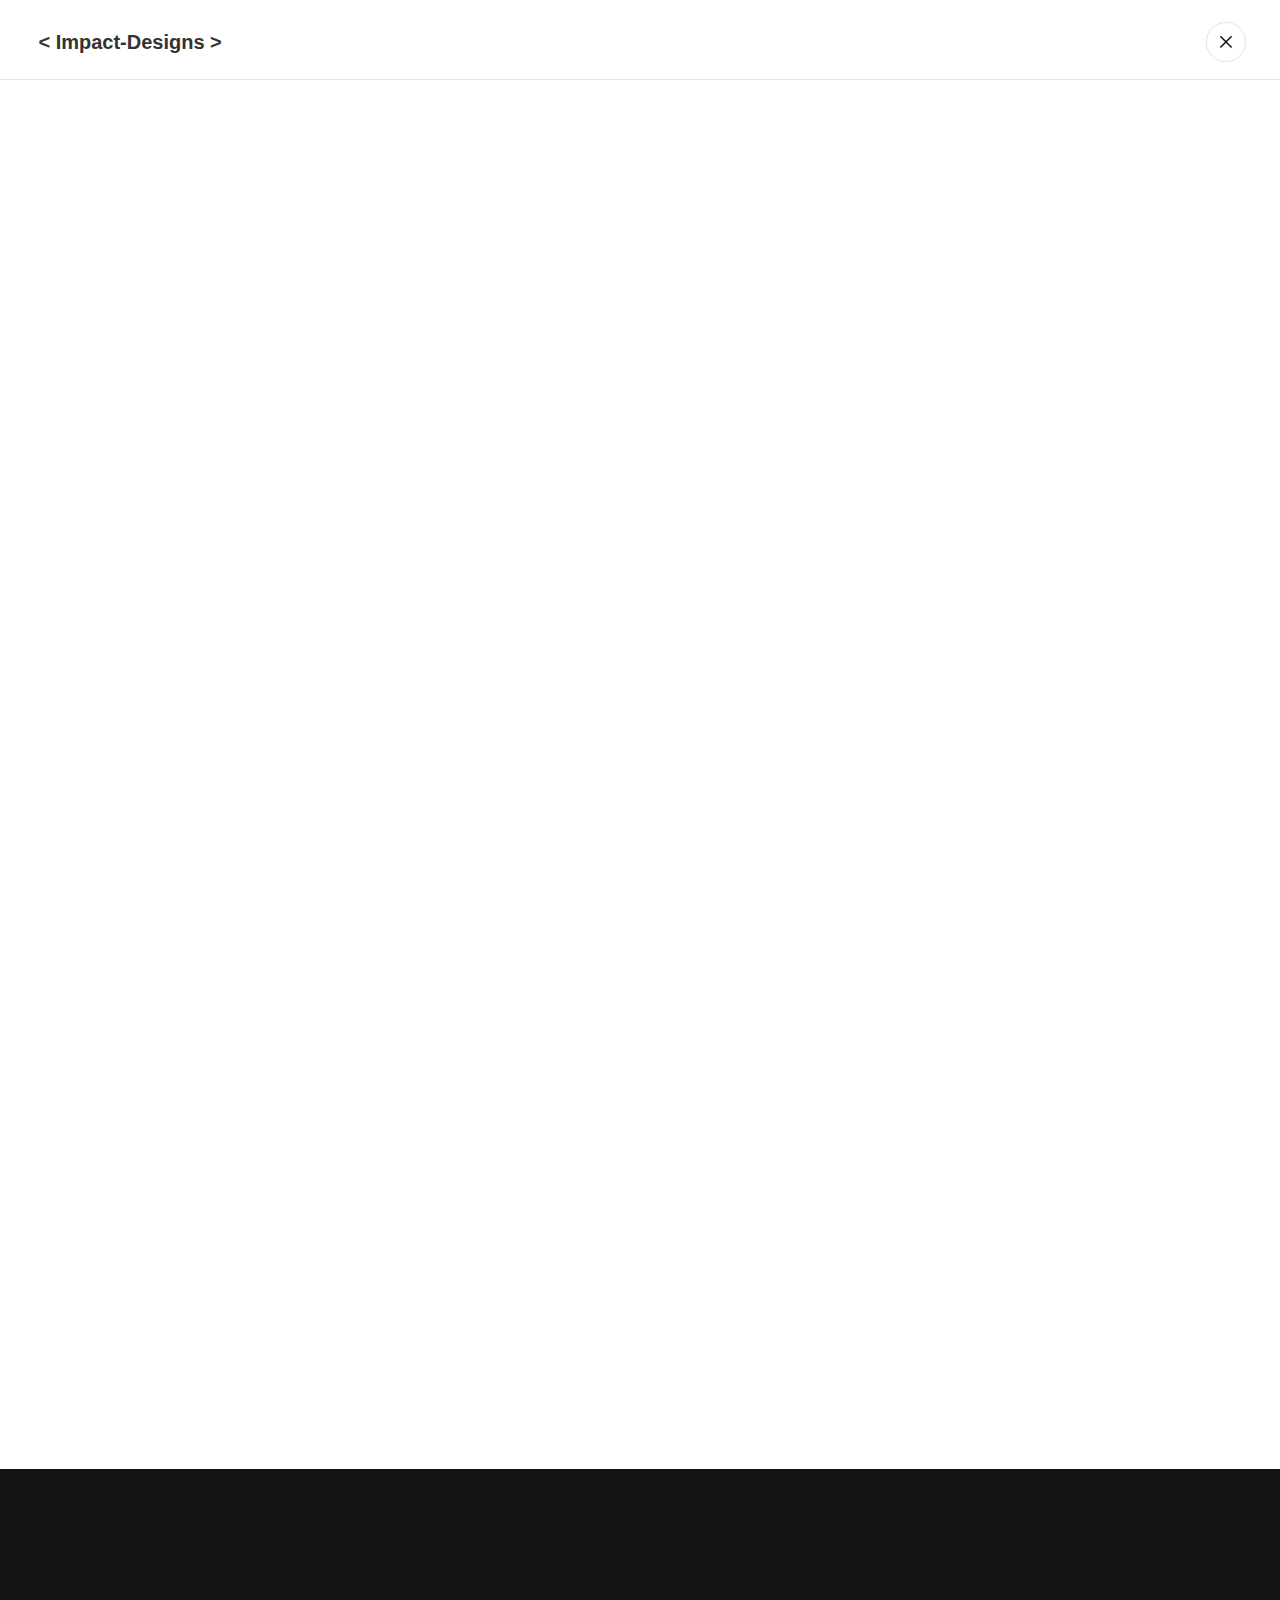
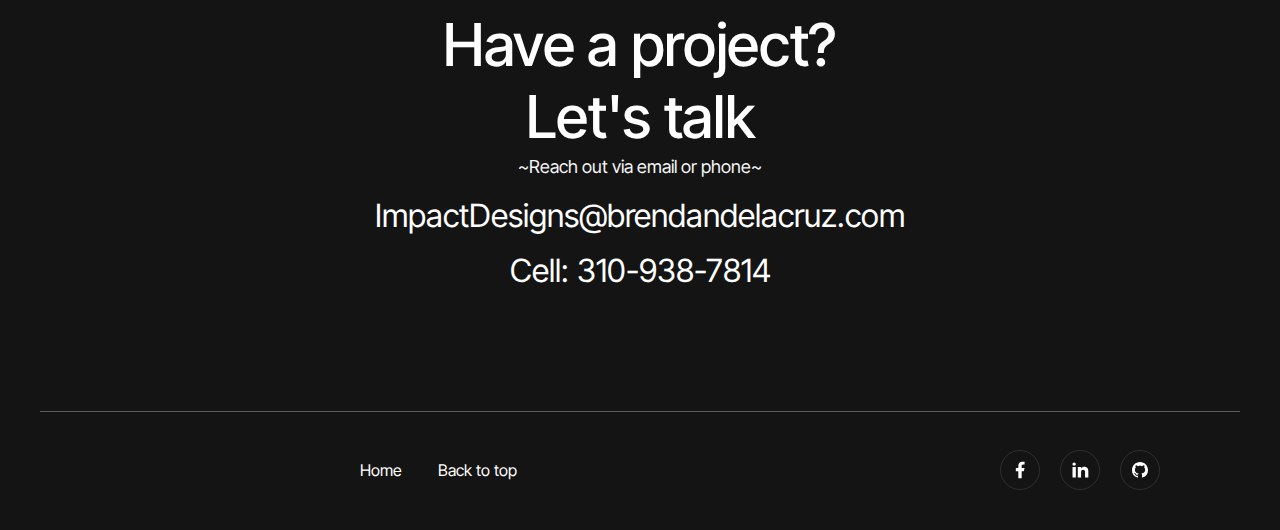
<file: contact-us.html>
<!DOCTYPE html><!--  This site was created in Webflow. https://www.webflow.com  -->
<!--  Last Published: Mon Oct 02 2023 22:54:38 GMT+0000 (Coordinated Universal Time)  -->
<html data-wf-page="651b491b453fe0ae443540d4" data-wf-site="6519c759fe183ed5eb6c0fef">
<head>
  <meta charset="utf-8">
  <title>Contact Me - Brendan</title>
  <meta content="Contact Me - Brendan" property="og:title">
  <meta content="Contact Me - Brendan" property="twitter:title">
  <meta content="width=device-width, initial-scale=1" name="viewport">
  <meta content="Webflow" name="generator">
  <link href="css/normalize.css" rel="stylesheet" type="text/css">
  <link href="css/webflow.css" rel="stylesheet" type="text/css">
  <link href="css/brendans-impact-designs.webflow.css" rel="stylesheet" type="text/css">
  <script type="text/javascript">!function(o,c){var n=c.documentElement,t=" w-mod-";n.className+=t+"js",("ontouchstart"in o||o.DocumentTouch&&c instanceof DocumentTouch)&&(n.className+=t+"touch")}(window,document);</script>
  <link href="images/favicon.png" rel="shortcut icon" type="image/x-icon">
  <link href="images/webclip.png" rel="apple-touch-icon">
</head>
<body>
  <address data-w-id="d0ee58de-ef61-d4cc-640d-e5776a949d58" class="placeholder">
    <div class="preloader-content"><p class="name-preload" loading="lazy" data-w-id="d0ee58de-ef61-d4cc-640d-e5776a949d5a">Brendan De La Cruz</p></div>
    <div data-w-id="d0ee58de-ef61-d4cc-640d-e5776a949d5b" class="preloader-bg"></div>
  </address>
  <div class="page-wrapper">
    <div data-animation="default" data-collapse="all" data-duration="400" data-easing="ease" data-easing2="ease" role="banner" class="navbar-2 w-nav" id="jump-navbar-2">
      <div class="container-3 w-container">
        <a href="index.html" class="brand w-nav-brand">< Impact-Designs ></a>
        <nav role="navigation" class="nav-menu-2 w-nav-menu">
          <div class="nav-menuu">
            <div data-w-id="2210e3f6-e179-fb16-8a8a-00a6cfc437fd" class="menu-info">
              <div class="menu-text">
                <a href="index.html" class="sub-heading-01 color-gray menu-size w-nav-link">Home</a>
              </div>
              <div class="menu-number">
                <div class="body-01 color-gray">01</div>
              </div>
            </div>
            <div data-w-id="9d1790e3-16e8-995a-d6b9-51aaab7a9fb1" class="menu-info">
              <div class="menu-text">
                <a href="contact-us.html" aria-current="page" class="sub-heading-01 color-gray menu-size w-nav-link w--current">Contact me</a>
              </div>
              <div class="menu-number">
                <div class="body-01 color-gray">02</div>
              </div>
            </div>
          </div>
          <!-- <div class="footer-content-01-menu">
            <a href="#" class="footer-logo w-inline-block">
              <div class="body-02 color-white color-black">© All rights reserved by <strong>Basecom</strong>.</div>
            </a>
            <div class="footer-media">
              <a href="#" class="footer-media-link w-inline-block"><img src="images/1.svg" loading="lazy" alt=""></a>
              <a href="#" class="footer-media-link w-inline-block"><img src="images/2.svg" loading="lazy" alt=""></a>
              <a href="#" class="footer-media-link w-inline-block"><img src="images/3.svg" loading="lazy" alt=""></a>
              <a href="#" class="footer-media-link w-inline-block"><img src="images/4.svg" loading="lazy" alt=""></a>
            </div>
            <div class="footer-powered">
              <div class="body-02 color-white color-black">Powered by <strong>Webflow</strong>.</div>
            </div>
          </div> -->
        </nav>
        <div data-w-id="2210e3f6-e179-fb16-8a8a-00a6cfc43836" class="menu-button-2 w-nav-button">
          <div class="menu-bar"><img src="images/cr.svg" loading="lazy" alt="" class="image-30"><img src="images/dl.svg" loading="lazy" data-w-id="2210e3f6-e179-fb16-8a8a-00a6cfc43839" alt=""></div>
        </div>
        <div class="cart">
          <div class="cart-content">
            <div class="body-02">Cart</div>
          </div>
          <div class="cart-content-02">
            <div class="cart-text">0<br>‍</div>
          </div>
        </div>
      </div>
    </div>
    <div class="contact-hero">
      <div class="contact-hero-container">
        <div class="contact-heading">
          <div class="line-box flex">
            <div data-w-id="31110590-9b44-d1e2-2a6d-263f6ad0ccfb" style="-webkit-transform:translate3d(0, 180%, 0) scale3d(1, 1, 1) rotateX(0) rotateY(0) rotateZ(0) skew(-10deg, 0);-moz-transform:translate3d(0, 180%, 0) scale3d(1, 1, 1) rotateX(0) rotateY(0) rotateZ(0) skew(-10deg, 0);-ms-transform:translate3d(0, 180%, 0) scale3d(1, 1, 1) rotateX(0) rotateY(0) rotateZ(0) skew(-10deg, 0);transform:translate3d(0, 180%, 0) scale3d(1, 1, 1) rotateX(0) rotateY(0) rotateZ(0) skew(-10deg, 0)" class="heading-01">Connect with me!</div>
          </div>
          <div class="line-box flex">
            <div data-w-id="c5cce48f-39c2-c943-5d8d-fae54d3b1e49" style="-webkit-transform:translate3d(0, 180%, 0) scale3d(1, 1, 1) rotateX(0) rotateY(0) rotateZ(0) skew(-10deg, 0);-moz-transform:translate3d(0, 180%, 0) scale3d(1, 1, 1) rotateX(0) rotateY(0) rotateZ(0) skew(-10deg, 0);-ms-transform:translate3d(0, 180%, 0) scale3d(1, 1, 1) rotateX(0) rotateY(0) rotateZ(0) skew(-10deg, 0);transform:translate3d(0, 180%, 0) scale3d(1, 1, 1) rotateX(0) rotateY(0) rotateZ(0) skew(-10deg, 0)" class="heading-01 color-blue">Get in touch</div>
          </div>
        </div>
        <div data-w-id="fc30489e-bbd3-d480-85c2-1af6eb817261" style="opacity:0;-webkit-transform:translate3d(0, 80%, 0) scale3d(1, 1, 1) rotateX(0) rotateY(0) rotateZ(0) skew(0, 0);-moz-transform:translate3d(0, 80%, 0) scale3d(1, 1, 1) rotateX(0) rotateY(0) rotateZ(0) skew(0, 0);-ms-transform:translate3d(0, 80%, 0) scale3d(1, 1, 1) rotateX(0) rotateY(0) rotateZ(0) skew(0, 0);transform:translate3d(0, 80%, 0) scale3d(1, 1, 1) rotateX(0) rotateY(0) rotateZ(0) skew(0, 0)" class="ontact-form" id="jump-top-contact">
          <div class="contact-headingg">
            <div class="sub-heading-03 contact-color-black">Contact Form</div>
          </div>
          <div class="contact-fform">
            <div class="w-form">
              <form action="https://submit-form.com/TTxHfO9Y" id="email-form" name="email-form" data-name="Email Form" method="post" data-wf-page-id="651b491b453fe0ae443540d4" data-wf-element-id="2f1943bf-a077-340d-8748-25bab7100f6d">
                <input
                  type="hidden"
                  name="_redirect"
                  value="https://www.brendandelacruz.com/feedback.html"
                />
                <div class="form-content">
                  <div class="form-content-01">
                    <div class="form-name"><label for="name" class="field-label body-03 medium">Your Name</label><input type="text" class="text-field w-input" maxlength="256" name="name" data-name="Name" placeholder="Type your name" id="name"></div>
                    <div class="form-name"><label for="name-2" class="field-label body-03 medium">Your Email</label><input type="email" class="text-field w-input" maxlength="256" name="name-2" data-name="Name 2" placeholder="Type your email" id="name-2"></div>
                    <div class="form-name"><label for="name-3" class="field-label body-03 medium">Subject</label><input type="text" class="text-field w-input" maxlength="256" name="name-3" data-name="Name 3" placeholder="Type your subject" id="name-3"></div>
                  </div>
                  <div class="form-content-02">
                    <div class="form-name"><label for="field" class="field-label body-03 medium">Message</label><textarea placeholder="Type your message..." maxlength="5000" id="field" name="field" data-name="Field" class="textarea w-input"></textarea></div>
                  </div>
                </div>
                  <div id="w-node-_1c14905b-5866-1dfc-1aa6-dc3de11cccdd-443540d4" class="form-btn">
                    <button type="submit" value="Send message" data-wait="Please wait..." class="send-massage w-button">Send message</button>
                  </div>
              </form>
            </div>
          </div>
        </div>
        <div class="cotact-info">
          <a target="_blank" href="https://www.google.com/maps/place/Long+Beach,+CA/@33.800208,-118.156115,12z/data=!3m1!4b1!4m6!3m5!1s0x80c2cae84099d759:0xa1003afac42a8faa!8m2!3d33.7700504!4d-118.1937395!16zL20vMG5id2Y?entry=ttu" class="contact-link w-inline-block">
            <div data-w-id="cd3f7e29-b924-8ecb-a326-4604fdf80cc4" style="opacity:0" class="contact-div">
              <div class="contact-img"><img src="images/Location.svg" loading="lazy" alt=""></div>
              <div class="contact-address">
                <div class="visit">
                  <div class="body-01 font-medium contact-color-black">From:</div>
                </div>
                <div class="address">
                  <div class="body-02 contact-color-black">Long Beach, California</div>
                </div>
              </div>
            </div>
          </a>
          <a href="mailto:ImpactDesigns@brendandelacruz.com" class="contact-link w-inline-block">
            <div data-w-id="fae4f818-b944-b428-2b57-cf16b420b080" style="opacity:0" class="contact-div">
              <div class="contact-img"><img src="images/m1_1.svg" loading="lazy" alt=""></div>
              <div class="contact-address">
                <div class="visit">
                  <div class="body-01 font-medium contact-color-black">Email:</div>
                </div>
                <div class="address">
                  <div class="body-02 contact-color-black">ImpactDesigns<br>@brendandelacruz.com</div>
                </div>
              </div>
            </div>
          </a>
          <a href="tel:+13109387814" class="contact-link w-inline-block">
            <div data-w-id="18261a77-68eb-cce0-5e12-4dee7705167c" style="opacity:0" class="contact-div">
              <div class="contact-img"><img src="images/phone.svg" loading="lazy" alt=""></div>
              <div class="contact-address">
                <div class="visit">
                  <div class="body-01 font-medium contact-color-black">Cell:</div>
                </div>
                <div class="address">
                  <div class="body-02 contact-color-black">(310) 938-7814</div>
                </div>
              </div>
            </div>
          </a>
        </div>
      </div>
    </div>
    <!-- <div class="faq">
      <div class="faq-container">
        <div class="faq-heading">
          <div data-w-id="d2ba75a6-54d5-ed31-ca16-839fc508f7ab" class="heading-02">Frequently Asked Questions.</div>
        </div>
        <div class="faq-contentt">
          <div class="faq-content">
            <div data-w-id="d2ba75a6-54d5-ed31-ca16-839fc508f7af" class="faq-wrap">
              <div data-w-id="d2ba75a6-54d5-ed31-ca16-839fc508f7b0" class="faq-question">
                <div class="body-01 font-medium">What are your areas of expertise?</div>
                <div class="arrow"><img src="images/faq.svg" loading="lazy" alt=""></div>
              </div>
              <div class="faq-answer">
                <div class="body-02 faq-margin">I have expertise in various creative domains, including photography, writing, design, fine arts, and textile art. Their wide range of skills allows them to approach projects.</div>
              </div>
            </div>
            <div data-w-id="1668c049-a29b-e8cc-9050-e195687765f3" class="faq-wrap">
              <div data-w-id="1668c049-a29b-e8cc-9050-e195687765f4" class="faq-question">
                <div class="body-01 font-medium">What is your artistic philosophy?</div>
                <div class="arrow"><img src="images/faq.svg" loading="lazy" alt=""></div>
              </div>
              <div class="faq-answer">
                <div class="body-02 faq-margin">I believe that art is a powerful means of communication and self-discovery. They are driven by the desire to evoke emotions and challenge norms.</div>
              </div>
            </div>
            <div data-w-id="1cc05862-e741-ca8b-62d4-a174c8495a3b" class="faq-wrap">
              <div data-w-id="1cc05862-e741-ca8b-62d4-a174c8495a3c" class="faq-question">
                <div class="body-01 font-medium">What inspires your artistic work?</div>
                <div class="arrow"><img src="images/faq.svg" loading="lazy" alt=""></div>
              </div>
              <div class="faq-answer">
                <div class="body-02 faq-margin">I draw inspiration from a variety of sources, including nature, human experiences, cultural diversity, and personal narratives. They find beauty in the ordinary and strive to capture.</div>
              </div>
            </div>
            <div data-w-id="b139638d-5a2a-92ae-899f-d854c72807ce" class="faq-wrap">
              <div data-w-id="b139638d-5a2a-92ae-899f-d854c72807cf" class="faq-question">
                <div class="body-01 font-medium">What sets your work apart from others?</div>
                <div class="arrow"><img src="images/faq.svg" loading="lazy" alt=""></div>
              </div>
              <div class="faq-answer">
                <div class="body-02 faq-margin">My work stands out due to its unique fusion of creativity, technical skill, and conceptual depth. I approach each project with meticulous attention to detail.</div>
              </div>
            </div>
          </div>
          <div class="faq-content">
            <div data-w-id="45a1caf8-0183-e1bf-fe22-79ba0de36f58" class="faq-wrap">
              <div data-w-id="45a1caf8-0183-e1bf-fe22-79ba0de36f59" class="faq-question">
                <div class="body-01 font-medium">Have I received any recognition or awards for their work?</div>
                <div class="arrow"><img src="images/faq.svg" loading="lazy" alt=""></div>
              </div>
              <div class="faq-answer">
                <div class="body-02 faq-margin">Yes, I have been honored with several awards and recognition for their artistic endeavors. These accolades serve as milestones on their creative journey.</div>
              </div>
            </div>
            <div data-w-id="b7889eb2-919b-2fa4-e60a-624d6cb13f22" class="faq-wrap">
              <div data-w-id="b7889eb2-919b-2fa4-e60a-624d6cb13f23" class="faq-question">
                <div class="body-01 font-medium">Can you be commissioned for artistic projects?</div>
                <div class="arrow"><img src="images/faq.svg" loading="lazy" alt=""></div>
              </div>
              <div class="faq-answer">
                <div class="body-02 faq-margin">Certainly! I welcome commissioned projects and collaborations. They are open to exploring new opportunities and bringing their creative expertise to various artistic ventures.</div>
              </div>
            </div>
            <div data-w-id="0383a5dd-bb3d-7be5-547b-87e55540a59f" class="faq-wrap">
              <div data-w-id="0383a5dd-bb3d-7be5-547b-87e55540a5a0" class="faq-question">
                <div class="body-01 font-medium">How does you approach the creative process?</div>
                <div class="arrow"><img src="images/faq.svg" loading="lazy" alt=""></div>
              </div>
              <div class="faq-answer">
                <div class="body-02 faq-margin">I approach the creative process with a sense of curiosity, experimentation, and an openness to new ideas. They believe in the importance of research and development.</div>
              </div>
            </div>
            <div data-w-id="d75dda3c-2b90-02fe-5e72-f5d80cce1764" class="faq-wrap">
              <div data-w-id="d75dda3c-2b90-02fe-5e72-f5d80cce1765" class="faq-question">
                <div class="body-01 font-medium">Can your work be customized to suit specific projects?</div>
                <div class="arrow"><img src="images/faq.svg" loading="lazy" alt=""></div>
              </div>
              <div class="faq-answer">
                <div class="body-02 faq-margin">Absolutely! I understand the importance of tailoring work to meet the unique requirements of projects. They are skilled at adapting their artistic style and approach to align with specific themes.</div>
              </div>
            </div>
          </div>
        </div>
      </div>
    </div> -->
    <div class="footer">
      <div class="footer-container">
        <div class="footer-content">
          <div class="footer-desc">
            <div class="footer-heading">
              <div data-w-id="89026fea-977b-0301-7496-1aa6518f0586" class="heading-01 color-white align-center">Have a project?<br>Let&#x27;s talk</div>
            </div>
            <div class="email-text">
              <div data-w-id="89026fea-977b-0301-7496-1aa6518f0589" class="body-01 color-white">~Reach out via email or phone~</div>
            </div>
            <div class="footer-email">
              <a data-w-id="ecb640f4-e0b6-8cc0-f441-1ff0b5b9ef08" href="mailto:ImpactDesigns@brendandelacruz.com" class="portfolio-link w-inline-block">
                <div data-w-id="89026fea-977b-0301-7496-1aa6518f058c" class="sub-heading-02">ImpactDesigns@brendandelacruz.com</div>
              </a>
            </div>
            <div class="footer-phone-number">
              <a data-w-id="ecb640f4-e0b6-8cc0-f441-1ff0b5b9ef08" href="tel:+13109387814" class="portfolio-link w-inline-block">
                <div data-w-id="89026fea-977b-0301-7496-1aa6518f058c" class="sub-heading-02">Cell: 310-938-7814</div>
              </a>
            </div>
          </div>
          <div class="footer-content-01">
            <!-- <div class="loho-link">
              <a href="index.html" class="footer-logo w-inline-block"><img src="images/fl.svg" loading="lazy" alt=""></a>
              <div class="footer-powered">
                <div class="body-02 color-white">Powered by <a href="#https://webflow.com/?r=0" class="webflow-link">Webflow.</a>
                </div>
              </div>
            </div> -->
            <div class="link-content">
              <a href="index.html" class="link-f-menu w-inline-block">
                <div class="footer-text-menu">Home</div>
              </a>
              <a href="#jump-navbar-2" class="link-f-menu w-inline-block">
                <div class="footer-text-menu">Back to top</div>
              </a>
              <!-- <a href="#jump-shopify-section" class="link-f-menu w-inline-block">
                <div class="footer-text-menu">Shopify</div>
              </a>
              <a href="contact-us.html" class="link-f-menu _02 w-inline-block">
                <div class="footer-text-menu">Contact</div>
              </a> -->
            </div>
            <div class="footer-media">
              <a href="https://www.facebook.com/profile.php?id=100083808155622" target="_blank" class="footer-media-link w-inline-block"><img src="images/ff.svg" loading="lazy" alt=""></a>
              <a href="https://www.linkedin.com/in/brendan-de-la-cruz-910147108/" target="_blank" class="footer-media-link w-inline-block"><img src="images/fi.svg" loading="lazy" alt=""></a>
              <a href="https://github.com/brendandelacruz" target="_blank" class="footer-media-link w-inline-block"><img src="images/gitHubFooter.svg" loading="lazy" alt=""></a>
              <!-- <a href="https://www.instagram.com/webflow/?hl=en" class="footer-media-link _02 w-inline-block"><img src="images/fin.svg" loading="lazy" alt=""></a> -->
            </div>
          </div>
        </div>
      </div>
    </div>
  </div>
  <script src="https://d3e54v103j8qbb.cloudfront.net/js/jquery-3.5.1.min.dc5e7f18c8.js?site=6519c759fe183ed5eb6c0fef" type="text/javascript" integrity="sha256-9/aliU8dGd2tb6OSsuzixeV4y/faTqgFtohetphbbj0=" crossorigin="anonymous"></script>
  <script src="js/webflow.js" type="text/javascript"></script>
</body>
</html>
</file>
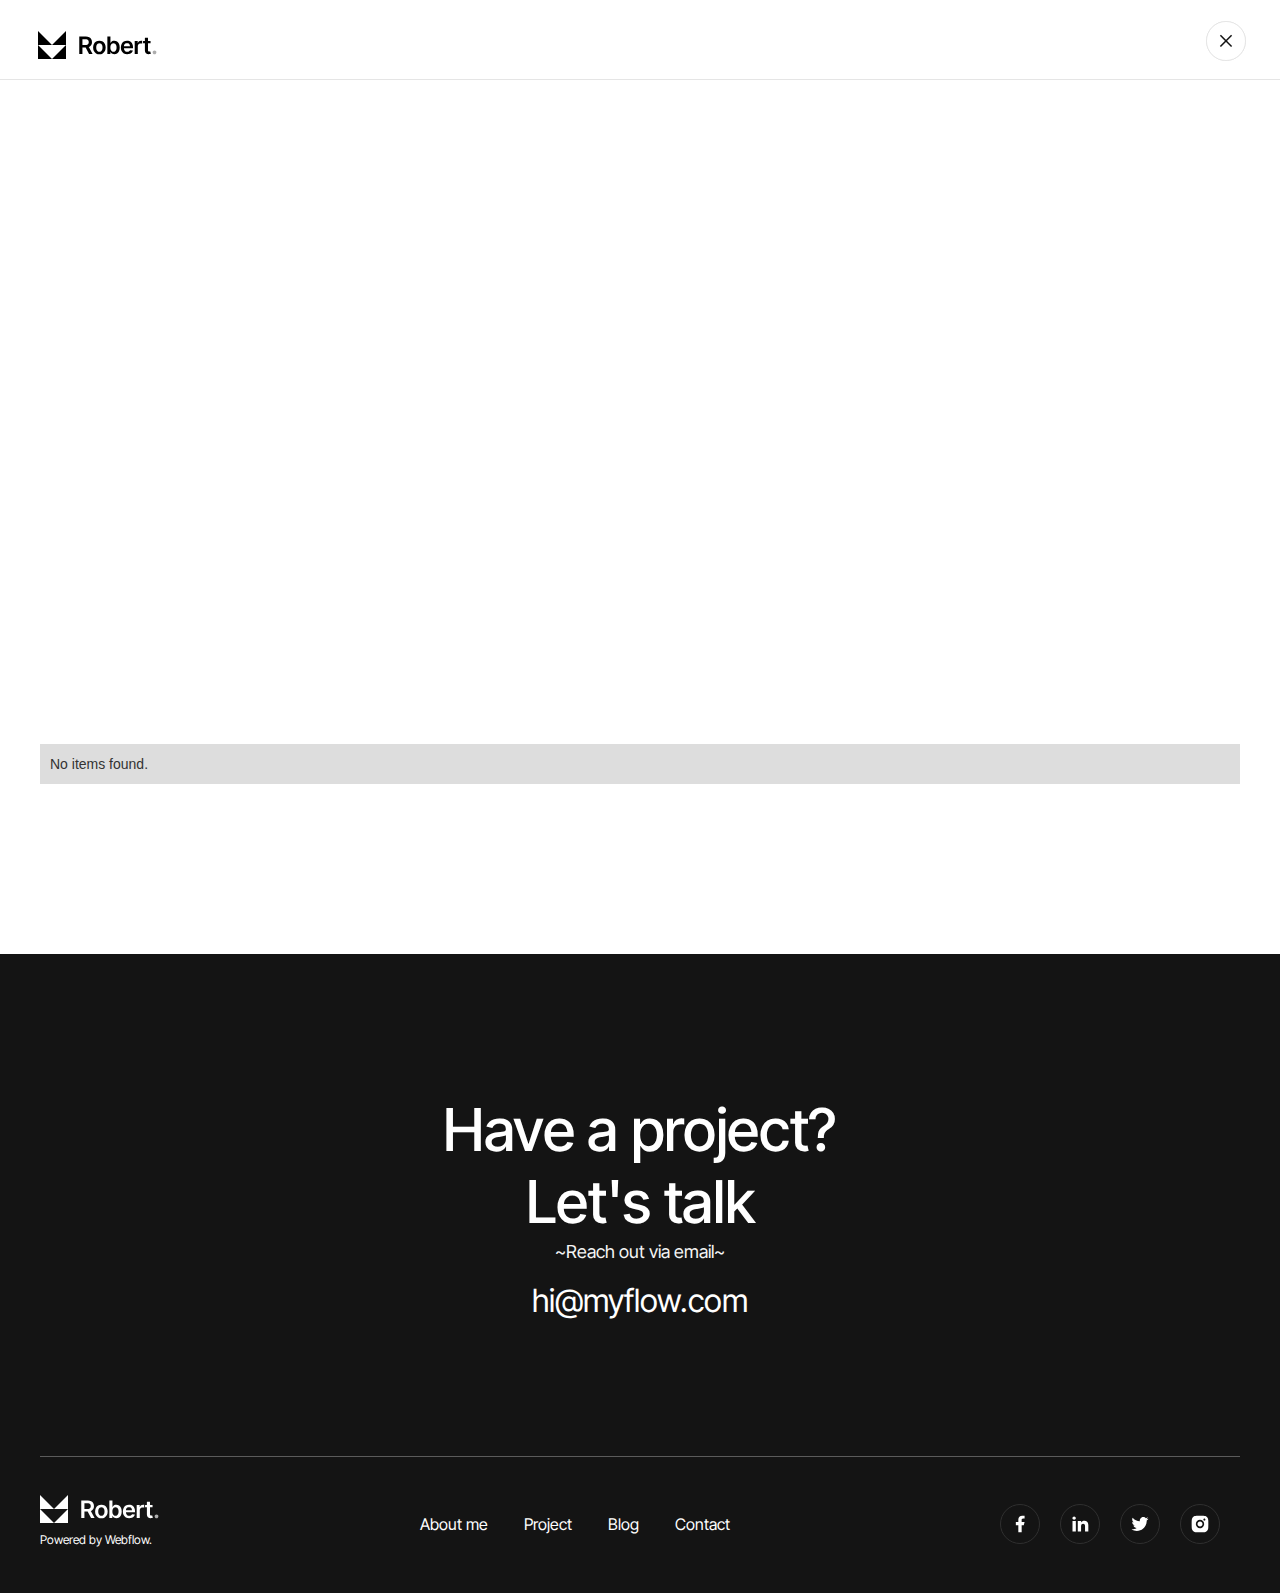
<file: detail_blog-tags.html>
<!DOCTYPE html><!--  This site was created in Webflow. https://www.webflow.com  -->
<!--  Last Published: Mon Oct 02 2023 22:54:38 GMT+0000 (Coordinated Universal Time)  -->
<html data-wf-page="651b491b453fe0ae443540d5" data-wf-site="6519c759fe183ed5eb6c0fef">
<head>
  <meta charset="utf-8">
  <title>Brendan&#x27;s Impact Designs</title>
  <meta content="width=device-width, initial-scale=1" name="viewport">
  <meta content="Webflow" name="generator">
  <link href="css/normalize.css" rel="stylesheet" type="text/css">
  <link href="css/webflow.css" rel="stylesheet" type="text/css">
  <link href="css/brendans-impact-designs.webflow.css" rel="stylesheet" type="text/css">
  <script type="text/javascript">!function(o,c){var n=c.documentElement,t=" w-mod-";n.className+=t+"js",("ontouchstart"in o||o.DocumentTouch&&c instanceof DocumentTouch)&&(n.className+=t+"touch")}(window,document);</script>
  <link href="images/favicon.png" rel="shortcut icon" type="image/x-icon">
  <link href="images/webclip.png" rel="apple-touch-icon">
</head>
<body>
  <div data-animation="default" data-collapse="all" data-duration="400" data-easing="ease" data-easing2="ease" role="banner" class="navbar-2 w-nav">
    <div class="container-3 w-container">
      <a href="index.html" class="brand w-nav-brand"><img src="images/Group-427319448.svg" loading="lazy" alt=""></a>
      <nav role="navigation" class="nav-menu-2 w-nav-menu">
        <div class="nav-menuu">
          <div data-w-id="2210e3f6-e179-fb16-8a8a-00a6cfc437fd" class="menu-info">
            <div class="menu-text">
              <a href="index.html" class="sub-heading-01 color-gray menu-size w-nav-link">Home</a>
            </div>
            <div class="menu-number">
              <div class="body-01 color-gray">01</div>
            </div>
          </div>
          <div data-w-id="a109731c-db4a-bbde-5f12-b77415c1a5e2" class="menu-info">
            <div class="menu-text">
              <a href="about-me.html" class="sub-heading-01 color-gray menu-size w-nav-link">About me</a>
            </div>
            <div class="menu-number">
              <div class="body-01 color-gray">02</div>
            </div>
          </div>
          <div data-w-id="6ef9ff40-b9c6-b53e-1312-8fee1981bbae" class="menu-info">
            <div class="menu-text">
              <a href="project-page.html" class="sub-heading-01 color-gray menu-size w-nav-link">Project</a>
            </div>
            <div class="menu-number">
              <div class="body-01 color-gray">03</div>
            </div>
          </div>
          <div data-w-id="b4499d4f-115c-ee14-d0ac-8c9688ac6e93" class="menu-info">
            <div class="menu-text">
              <a href="blog-page.html" class="sub-heading-01 color-gray menu-size w-nav-link">Blog</a>
            </div>
            <div class="menu-number">
              <div class="body-01 color-gray">04</div>
            </div>
          </div>
          <div data-w-id="9d1790e3-16e8-995a-d6b9-51aaab7a9fb1" class="menu-info">
            <div class="menu-text">
              <a href="contact-us.html" class="sub-heading-01 color-gray menu-size w-nav-link">Contact me</a>
            </div>
            <div class="menu-number">
              <div class="body-01 color-gray">05</div>
            </div>
          </div>
        </div>
        <div class="footer-content-01-menu">
          <a href="#" class="footer-logo w-inline-block">
            <div class="body-02 color-white color-black">© All rights reserved by <strong>Basecom</strong>.</div>
          </a>
          <div class="footer-media">
            <a href="#" class="footer-media-link w-inline-block"><img src="images/1.svg" loading="lazy" alt=""></a>
            <a href="#" class="footer-media-link w-inline-block"><img src="images/2.svg" loading="lazy" alt=""></a>
            <a href="#" class="footer-media-link w-inline-block"><img src="images/3.svg" loading="lazy" alt=""></a>
            <a href="#" class="footer-media-link w-inline-block"><img src="images/4.svg" loading="lazy" alt=""></a>
          </div>
          <div class="footer-powered">
            <div class="body-02 color-white color-black">Powered by <strong>Webflow</strong>.</div>
          </div>
        </div>
      </nav>
      <div data-w-id="2210e3f6-e179-fb16-8a8a-00a6cfc43836" class="menu-button-2 w-nav-button">
        <div class="menu-bar"><img src="images/cr.svg" loading="lazy" alt="" class="image-30"><img src="images/dl.svg" loading="lazy" data-w-id="2210e3f6-e179-fb16-8a8a-00a6cfc43839" alt=""></div>
      </div>
      <div class="cart">
        <div class="cart-content">
          <div class="body-02">Cart</div>
        </div>
        <div class="cart-content-02">
          <div class="cart-text">0<br>‍</div>
        </div>
      </div>
    </div>
  </div>
  <div class="recent _03">
    <div class="recent-container">
      <div class="recent-content-01">
        <div data-w-id="04ca020a-cd99-7115-c355-320e87a91676" style="opacity:0" class="heading-02">Recent insights</div>
      </div>
      <div class="recent-content-02">
        <div class="recent-collection">
          <div class="w-dyn-list">
            <div role="list" class="collection-list w-dyn-items">
              <div role="listitem" class="collection-item w-dyn-item">
                <a data-w-id="04ca020a-cd99-7115-c355-320e87a9167d" href="#" class="blog-link w-inline-block">
                  <div style="-webkit-transform:translate3d(0, 0, 0) scale3d(1.3, 1.3, 1) rotateX(0) rotateY(0) rotateZ(0) skew(0, 0);-moz-transform:translate3d(0, 0, 0) scale3d(1.3, 1.3, 1) rotateX(0) rotateY(0) rotateZ(0) skew(0, 0);-ms-transform:translate3d(0, 0, 0) scale3d(1.3, 1.3, 1) rotateX(0) rotateY(0) rotateZ(0) skew(0, 0);transform:translate3d(0, 0, 0) scale3d(1.3, 1.3, 1) rotateX(0) rotateY(0) rotateZ(0) skew(0, 0)" class="blog-maincontent">
                    <div class="recent-content-head">
                      <div class="sub-heading-03"></div>
                    </div>
                    <div class="blog-line"></div>
                    <div class="blog-hero-date-desc">
                      <div class="recent-content-datee">
                        <div class="text-block-4"></div>
                      </div>
                      <div class="blog-dot-01"></div>
                      <div class="recent-content-read">
                        <div class="text-block-4"></div>
                      </div>
                      <div class="blog-dot-01"></div>
                      <div class="recent-content-tag">
                        <div class="text-block-4"></div>
                      </div>
                    </div>
                  </div>
                </a>
                <div style="opacity:1;display:block;-webkit-transform:translate3d(0, 0, 0) scale3d(1, 1, 1) rotateX(0) rotateY(0) rotateZ(0) skew(0, -10deg);-moz-transform:translate3d(0, 0, 0) scale3d(1, 1, 1) rotateX(0) rotateY(0) rotateZ(0) skew(0, -10deg);-ms-transform:translate3d(0, 0, 0) scale3d(1, 1, 1) rotateX(0) rotateY(0) rotateZ(0) skew(0, -10deg);transform:translate3d(0, 0, 0) scale3d(1, 1, 1) rotateX(0) rotateY(0) rotateZ(0) skew(0, -10deg)" class="blog-cover"></div>
              </div>
            </div>
            <div class="w-dyn-empty">
              <div>No items found.</div>
            </div>
          </div>
        </div>
      </div>
    </div>
  </div>
  <div class="footer">
    <div class="footer-container">
      <div class="footer-content">
        <div class="footer-desc">
          <div class="footer-heading">
            <div data-w-id="89026fea-977b-0301-7496-1aa6518f0586" class="heading-01 color-white align-center">Have a project?<br>Let&#x27;s talk</div>
          </div>
          <div class="email-text">
            <div data-w-id="89026fea-977b-0301-7496-1aa6518f0589" class="body-01 color-white">~Reach out via email~</div>
          </div>
          <div class="footer-email">
            <a data-w-id="ecb640f4-e0b6-8cc0-f441-1ff0b5b9ef08" href="mailto:hi@myflow.com" class="portfolio-link w-inline-block">
              <div data-w-id="89026fea-977b-0301-7496-1aa6518f058c" class="sub-heading-02">hi@myflow.com</div>
            </a>
          </div>
        </div>
        <div class="footer-content-01">
          <div class="loho-link">
            <a href="index.html" class="footer-logo w-inline-block"><img src="images/fl.svg" loading="lazy" alt=""></a>
            <div class="footer-powered">
              <div class="body-02 color-white">Powered by <a href="#https://webflow.com/?r=0" class="webflow-link">Webflow.</a>
              </div>
            </div>
          </div>
          <div class="link-content">
            <a href="about-me.html" class="link-f-menu w-inline-block">
              <div class="footer-text-menu">About me</div>
            </a>
            <a href="project-page.html" class="link-f-menu w-inline-block">
              <div class="footer-text-menu">Project</div>
            </a>
            <a href="blog-page.html" class="link-f-menu w-inline-block">
              <div class="footer-text-menu">Blog</div>
            </a>
            <a href="contact-us.html" class="link-f-menu _02 w-inline-block">
              <div class="footer-text-menu">Contact</div>
            </a>
          </div>
          <div class="footer-media">
            <a href="https://www.facebook.com/webflow/" target="_blank" class="footer-media-link w-inline-block"><img src="images/ff.svg" loading="lazy" alt=""></a>
            <a href="https://www.linkedin.com/company/webflow-inc-" class="footer-media-link w-inline-block"><img src="images/fi.svg" loading="lazy" alt=""></a>
            <a href="https://twitter.com/i/flow/login?redirect_after_login=%2Fwebflow%3Fref_src%3Dtwsrc%255Egoogle%257Ctwcamp%255Eserp%257Ctwgr%255Eauthor" target="_blank" class="footer-media-link w-inline-block"><img src="images/ft.svg" loading="lazy" alt=""></a>
            <a href="https://www.instagram.com/webflow/?hl=en" class="footer-media-link _02 w-inline-block"><img src="images/fin.svg" loading="lazy" alt=""></a>
          </div>
        </div>
      </div>
    </div>
  </div>
  <script src="https://d3e54v103j8qbb.cloudfront.net/js/jquery-3.5.1.min.dc5e7f18c8.js?site=6519c759fe183ed5eb6c0fef" type="text/javascript" integrity="sha256-9/aliU8dGd2tb6OSsuzixeV4y/faTqgFtohetphbbj0=" crossorigin="anonymous"></script>
  <script src="js/webflow.js" type="text/javascript"></script>
</body>
</html>
</file>
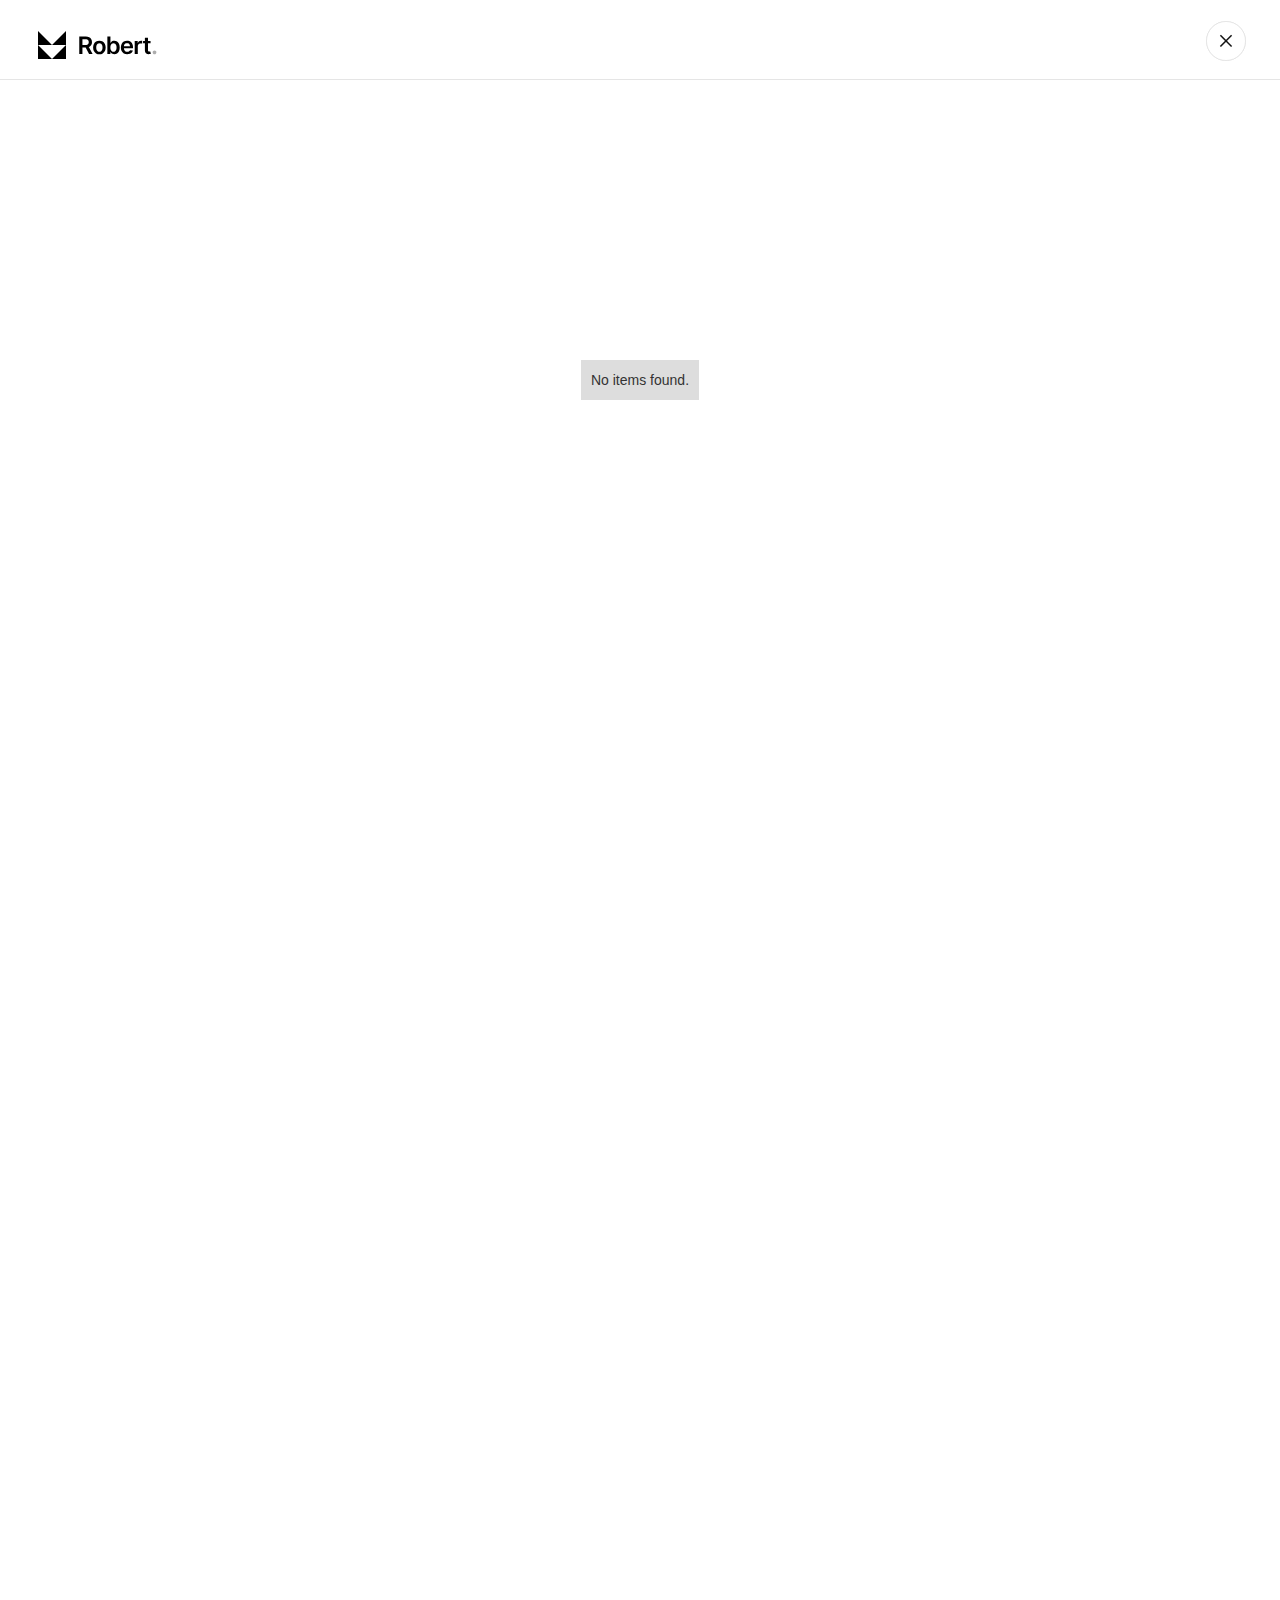
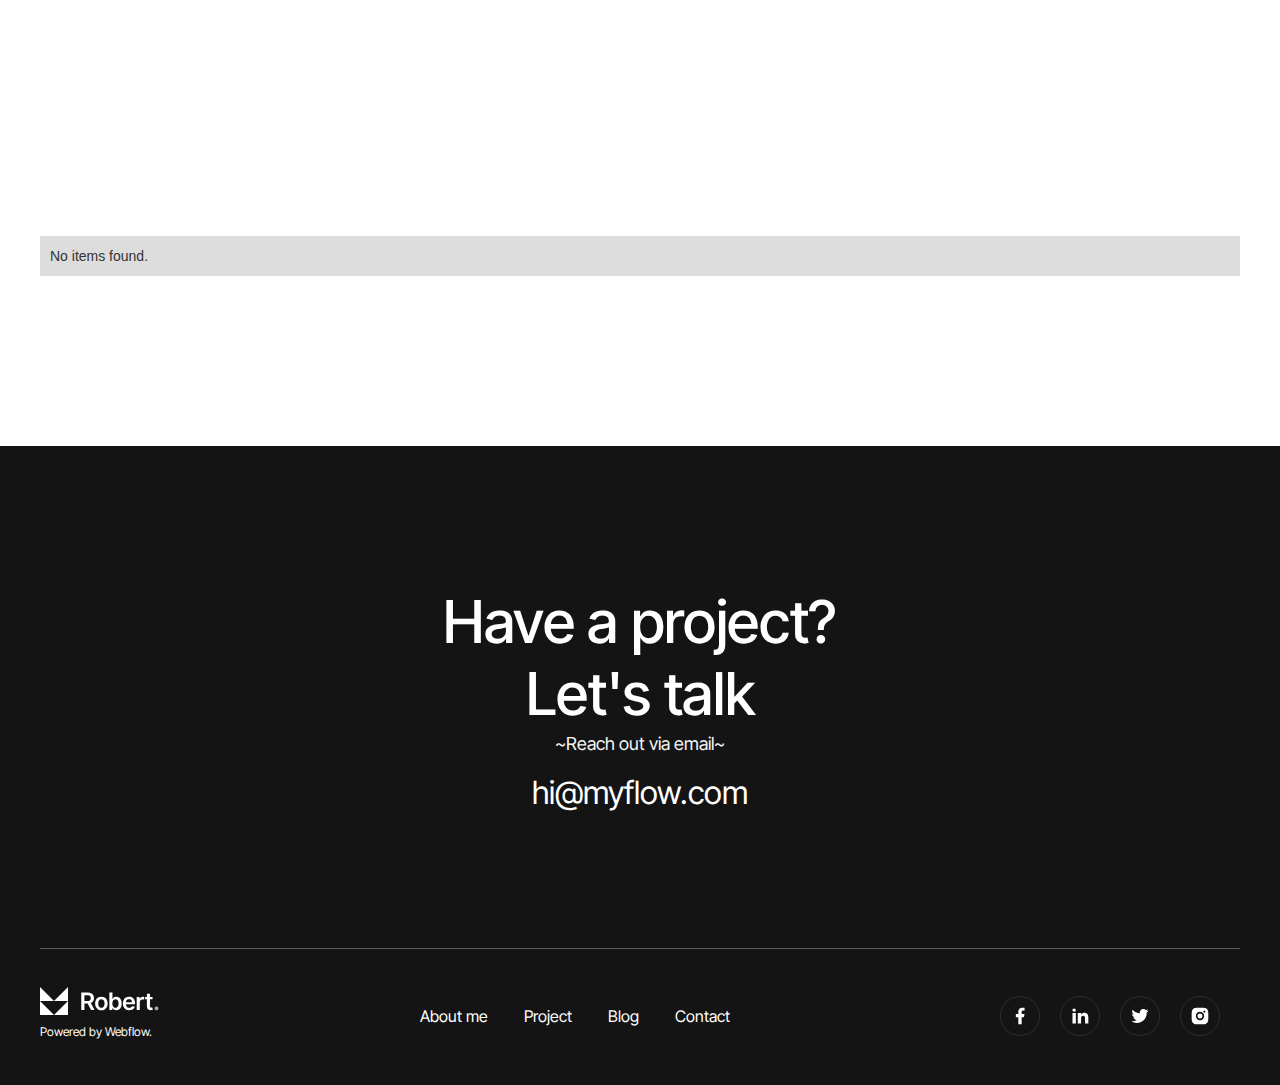
<file: detail_blogs.html>
<!DOCTYPE html><!--  This site was created in Webflow. https://www.webflow.com  -->
<!--  Last Published: Mon Oct 02 2023 22:54:38 GMT+0000 (Coordinated Universal Time)  -->
<html data-wf-page="651b491b453fe0ae443540d6" data-wf-site="6519c759fe183ed5eb6c0fef">
<head>
  <meta charset="utf-8">
  <title>Brendan&#x27;s Impact Designs</title>
  <meta content="width=device-width, initial-scale=1" name="viewport">
  <meta content="Webflow" name="generator">
  <link href="css/normalize.css" rel="stylesheet" type="text/css">
  <link href="css/webflow.css" rel="stylesheet" type="text/css">
  <link href="css/brendans-impact-designs.webflow.css" rel="stylesheet" type="text/css">
  <script type="text/javascript">!function(o,c){var n=c.documentElement,t=" w-mod-";n.className+=t+"js",("ontouchstart"in o||o.DocumentTouch&&c instanceof DocumentTouch)&&(n.className+=t+"touch")}(window,document);</script>
  <link href="images/favicon.png" rel="shortcut icon" type="image/x-icon">
  <link href="images/webclip.png" rel="apple-touch-icon">
</head>
<body>
  <address data-w-id="d0ee58de-ef61-d4cc-640d-e5776a949d58" class="placeholder">
    <div class="preloader-content"><img src="images/fl.svg" loading="lazy" data-w-id="d0ee58de-ef61-d4cc-640d-e5776a949d5a" alt="" class="image-36"></div>
    <div data-w-id="d0ee58de-ef61-d4cc-640d-e5776a949d5b" class="preloader-bg"></div>
  </address>
  <div class="page-wrapper">
    <div data-animation="default" data-collapse="all" data-duration="400" data-easing="ease" data-easing2="ease" role="banner" class="navbar-2 w-nav">
      <div class="container-3 w-container">
        <a href="index.html" class="brand w-nav-brand"><img src="images/Group-427319448.svg" loading="lazy" alt=""></a>
        <nav role="navigation" class="nav-menu-2 w-nav-menu">
          <div class="nav-menuu">
            <div data-w-id="2210e3f6-e179-fb16-8a8a-00a6cfc437fd" class="menu-info">
              <div class="menu-text">
                <a href="index.html" class="sub-heading-01 color-gray menu-size w-nav-link">Home</a>
              </div>
              <div class="menu-number">
                <div class="body-01 color-gray">01</div>
              </div>
            </div>
            <div data-w-id="a109731c-db4a-bbde-5f12-b77415c1a5e2" class="menu-info">
              <div class="menu-text">
                <a href="about-me.html" class="sub-heading-01 color-gray menu-size w-nav-link">About me</a>
              </div>
              <div class="menu-number">
                <div class="body-01 color-gray">02</div>
              </div>
            </div>
            <div data-w-id="6ef9ff40-b9c6-b53e-1312-8fee1981bbae" class="menu-info">
              <div class="menu-text">
                <a href="project-page.html" class="sub-heading-01 color-gray menu-size w-nav-link">Project</a>
              </div>
              <div class="menu-number">
                <div class="body-01 color-gray">03</div>
              </div>
            </div>
            <div data-w-id="b4499d4f-115c-ee14-d0ac-8c9688ac6e93" class="menu-info">
              <div class="menu-text">
                <a href="blog-page.html" class="sub-heading-01 color-gray menu-size w-nav-link">Blog</a>
              </div>
              <div class="menu-number">
                <div class="body-01 color-gray">04</div>
              </div>
            </div>
            <div data-w-id="9d1790e3-16e8-995a-d6b9-51aaab7a9fb1" class="menu-info">
              <div class="menu-text">
                <a href="contact-us.html" class="sub-heading-01 color-gray menu-size w-nav-link">Contact me</a>
              </div>
              <div class="menu-number">
                <div class="body-01 color-gray">05</div>
              </div>
            </div>
          </div>
          <div class="footer-content-01-menu">
            <a href="#" class="footer-logo w-inline-block">
              <div class="body-02 color-white color-black">© All rights reserved by <strong>Basecom</strong>.</div>
            </a>
            <div class="footer-media">
              <a href="#" class="footer-media-link w-inline-block"><img src="images/1.svg" loading="lazy" alt=""></a>
              <a href="#" class="footer-media-link w-inline-block"><img src="images/2.svg" loading="lazy" alt=""></a>
              <a href="#" class="footer-media-link w-inline-block"><img src="images/3.svg" loading="lazy" alt=""></a>
              <a href="#" class="footer-media-link w-inline-block"><img src="images/4.svg" loading="lazy" alt=""></a>
            </div>
            <div class="footer-powered">
              <div class="body-02 color-white color-black">Powered by <strong>Webflow</strong>.</div>
            </div>
          </div>
        </nav>
        <div data-w-id="2210e3f6-e179-fb16-8a8a-00a6cfc43836" class="menu-button-2 w-nav-button">
          <div class="menu-bar"><img src="images/cr.svg" loading="lazy" alt="" class="image-30"><img src="images/dl.svg" loading="lazy" data-w-id="2210e3f6-e179-fb16-8a8a-00a6cfc43839" alt=""></div>
        </div>
        <div class="cart">
          <div class="cart-content">
            <div class="body-02">Cart</div>
          </div>
          <div class="cart-content-02">
            <div class="cart-text">0<br>‍</div>
          </div>
        </div>
      </div>
    </div>
    <div class="bs-hero">
      <div class="bs-hero-container">
        <div class="bs-hero-content-01">
          <div class="bs-hero-content-heading">
            <div class="bs-heading">
              <div class="line-box flex">
                <div data-w-id="16dca80a-61e3-5c1b-701a-6f3890ba057a" style="-webkit-transform:translate3d(0, 130%, 0) scale3d(1, 1, 1) rotateX(0) rotateY(0) rotateZ(0) skew(-10deg, 0);-moz-transform:translate3d(0, 130%, 0) scale3d(1, 1, 1) rotateX(0) rotateY(0) rotateZ(0) skew(-10deg, 0);-ms-transform:translate3d(0, 130%, 0) scale3d(1, 1, 1) rotateX(0) rotateY(0) rotateZ(0) skew(-10deg, 0);transform:translate3d(0, 130%, 0) scale3d(1, 1, 1) rotateX(0) rotateY(0) rotateZ(0) skew(-10deg, 0)" class="heading-01">Leverage frame works</div>
              </div>
              <div class="line-box flex">
                <div data-w-id="c27ccc94-dffb-76f8-1eec-530185f2538c" style="-webkit-transform:translate3d(0, 130%, 0) scale3d(1, 1, 1) rotateX(0) rotateY(0) rotateZ(0) skew(-10deg, 0);-moz-transform:translate3d(0, 130%, 0) scale3d(1, 1, 1) rotateX(0) rotateY(0) rotateZ(0) skew(-10deg, 0);-ms-transform:translate3d(0, 130%, 0) scale3d(1, 1, 1) rotateX(0) rotateY(0) rotateZ(0) skew(-10deg, 0);transform:translate3d(0, 130%, 0) scale3d(1, 1, 1) rotateX(0) rotateY(0) rotateZ(0) skew(-10deg, 0)" class="heading-01">provide a robust.</div>
              </div>
            </div>
            <div class="w-dyn-list">
              <div role="list" class="w-dyn-items">
                <div role="listitem" class="w-dyn-item">
                  <div data-w-id="3af64c46-e7f7-de06-4045-c1b5063d2be9" style="-webkit-transform:translate3d(0, 130%, 0) scale3d(1, 1, 1) rotateX(0) rotateY(0) rotateZ(0) skew(0, 0);-moz-transform:translate3d(0, 130%, 0) scale3d(1, 1, 1) rotateX(0) rotateY(0) rotateZ(0) skew(0, 0);-ms-transform:translate3d(0, 130%, 0) scale3d(1, 1, 1) rotateX(0) rotateY(0) rotateZ(0) skew(0, 0);transform:translate3d(0, 130%, 0) scale3d(1, 1, 1) rotateX(0) rotateY(0) rotateZ(0) skew(0, 0);opacity:0" class="bs-collection">
                    <div class="bs-business">
                      <div class="body-02 color-black font-medium"></div>
                    </div>
                    <div class="bs-date">
                      <div class="bs-datee">
                        <div class="body-03"></div>
                      </div>
                      <div class="bs-dot"></div>
                      <div class="bs-rich">
                        <div class="body-03 color-black"></div>
                      </div>
                    </div>
                  </div>
                </div>
              </div>
              <div class="w-dyn-empty">
                <div>No items found.</div>
              </div>
            </div>
          </div>
        </div>
        <div class="bs-hero-content-02"><img src="images/bs1.svg" loading="lazy" style="-webkit-transform:translate3d(0, 130%, 0) scale3d(1, 1, 1) rotateX(0) rotateY(0) rotateZ(0) skew(0, 0);-moz-transform:translate3d(0, 130%, 0) scale3d(1, 1, 1) rotateX(0) rotateY(0) rotateZ(0) skew(0, 0);-ms-transform:translate3d(0, 130%, 0) scale3d(1, 1, 1) rotateX(0) rotateY(0) rotateZ(0) skew(0, 0);transform:translate3d(0, 130%, 0) scale3d(1, 1, 1) rotateX(0) rotateY(0) rotateZ(0) skew(0, 0);opacity:0" data-w-id="cd1d7ee3-135d-874a-be88-a0881c794565" alt="" class="image-28"></div>
      </div>
    </div>
    <div class="blog-rich">
      <div data-w-id="2d52d7c7-cda0-a400-fd1b-5336846028ce" style="opacity:0" class="blog-rich-container">
        <div class="w-richtext"></div>
      </div>
    </div>
    <div class="more-blogs">
      <div class="more-blogs-container">
        <div class="more-content">
          <div data-w-id="0701c1cc-3c16-cd7f-02ce-add8b937f8c8" style="opacity:0" class="heading-02">More related blogs</div>
        </div>
        <div class="more-colllection">
          <div class="w-dyn-list">
            <div role="list" class="collection-list w-dyn-items">
              <div role="listitem" class="collection-item w-dyn-item">
                <a href="#" class="blog-link w-inline-block">
                  <div class="blog-maincontent">
                    <div class="blog-heading">
                      <div class="sub-heading-03"></div>
                    </div>
                    <div class="blog-line"></div>
                    <div class="blog-hero-date-desc">
                      <div>
                        <div class="text-block-4"></div>
                      </div>
                      <div class="blog-dot-01"></div>
                      <div>
                        <div class="text-block-4"></div>
                      </div>
                      <div class="blog-dot-01"></div>
                      <div>
                        <div class="text-block-4"></div>
                      </div>
                    </div>
                  </div>
                </a>
                <div data-w-id="75500e93-9c51-1368-c28e-3c7afcf32708" style="opacity:1;display:block;-webkit-transform:translate3d(0, 0, 0) scale3d(1, 1, 1) rotateX(0) rotateY(0) rotateZ(0) skew(0, -10deg);-moz-transform:translate3d(0, 0, 0) scale3d(1, 1, 1) rotateX(0) rotateY(0) rotateZ(0) skew(0, -10deg);-ms-transform:translate3d(0, 0, 0) scale3d(1, 1, 1) rotateX(0) rotateY(0) rotateZ(0) skew(0, -10deg);transform:translate3d(0, 0, 0) scale3d(1, 1, 1) rotateX(0) rotateY(0) rotateZ(0) skew(0, -10deg)" class="blog-cover"></div>
              </div>
            </div>
            <div class="w-dyn-empty">
              <div>No items found.</div>
            </div>
          </div>
        </div>
      </div>
    </div>
    <div class="footer">
      <div class="footer-container">
        <div class="footer-content">
          <div class="footer-desc">
            <div class="footer-heading">
              <div data-w-id="89026fea-977b-0301-7496-1aa6518f0586" class="heading-01 color-white align-center">Have a project?<br>Let&#x27;s talk</div>
            </div>
            <div class="email-text">
              <div data-w-id="89026fea-977b-0301-7496-1aa6518f0589" class="body-01 color-white">~Reach out via email~</div>
            </div>
            <div class="footer-email">
              <a data-w-id="ecb640f4-e0b6-8cc0-f441-1ff0b5b9ef08" href="mailto:hi@myflow.com" class="portfolio-link w-inline-block">
                <div data-w-id="89026fea-977b-0301-7496-1aa6518f058c" class="sub-heading-02">hi@myflow.com</div>
              </a>
            </div>
          </div>
          <div class="footer-content-01">
            <div class="loho-link">
              <a href="index.html" class="footer-logo w-inline-block"><img src="images/fl.svg" loading="lazy" alt=""></a>
              <div class="footer-powered">
                <div class="body-02 color-white">Powered by <a href="#https://webflow.com/?r=0" class="webflow-link">Webflow.</a>
                </div>
              </div>
            </div>
            <div class="link-content">
              <a href="about-me.html" class="link-f-menu w-inline-block">
                <div class="footer-text-menu">About me</div>
              </a>
              <a href="project-page.html" class="link-f-menu w-inline-block">
                <div class="footer-text-menu">Project</div>
              </a>
              <a href="blog-page.html" class="link-f-menu w-inline-block">
                <div class="footer-text-menu">Blog</div>
              </a>
              <a href="contact-us.html" class="link-f-menu _02 w-inline-block">
                <div class="footer-text-menu">Contact</div>
              </a>
            </div>
            <div class="footer-media">
              <a href="https://www.facebook.com/webflow/" target="_blank" class="footer-media-link w-inline-block"><img src="images/ff.svg" loading="lazy" alt=""></a>
              <a href="https://www.linkedin.com/company/webflow-inc-" class="footer-media-link w-inline-block"><img src="images/fi.svg" loading="lazy" alt=""></a>
              <a href="https://twitter.com/i/flow/login?redirect_after_login=%2Fwebflow%3Fref_src%3Dtwsrc%255Egoogle%257Ctwcamp%255Eserp%257Ctwgr%255Eauthor" target="_blank" class="footer-media-link w-inline-block"><img src="images/ft.svg" loading="lazy" alt=""></a>
              <a href="https://www.instagram.com/webflow/?hl=en" class="footer-media-link _02 w-inline-block"><img src="images/fin.svg" loading="lazy" alt=""></a>
            </div>
          </div>
        </div>
      </div>
    </div>
  </div>
  <script src="https://d3e54v103j8qbb.cloudfront.net/js/jquery-3.5.1.min.dc5e7f18c8.js?site=6519c759fe183ed5eb6c0fef" type="text/javascript" integrity="sha256-9/aliU8dGd2tb6OSsuzixeV4y/faTqgFtohetphbbj0=" crossorigin="anonymous"></script>
  <script src="js/webflow.js" type="text/javascript"></script>
</body>
</html>
</file>
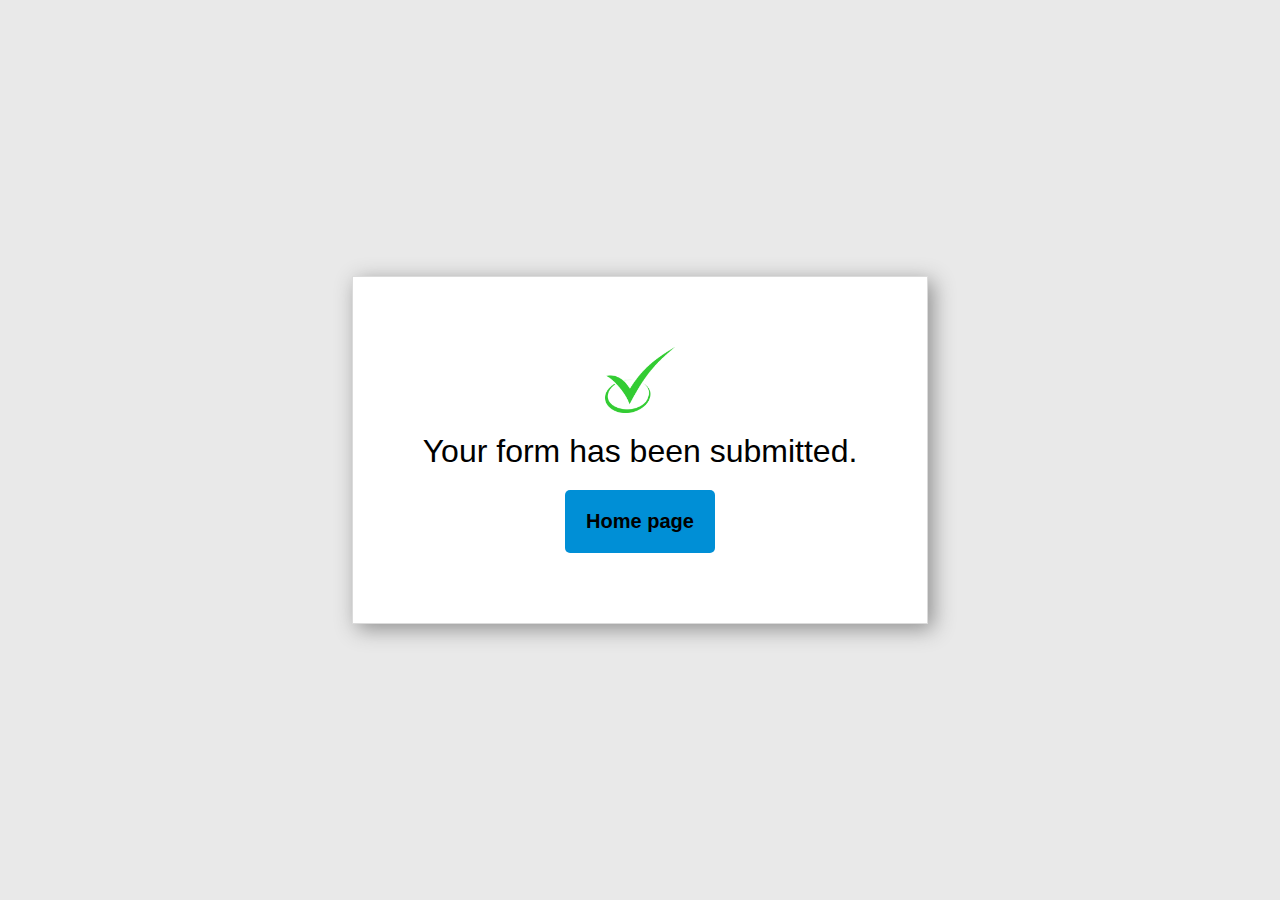
<file: feedback.html>
<!DOCTYPE html>
<html lang="en">
<head>
    <meta charset="UTF-8">
    <meta name="viewport" content="width=device-width, initial-scale=1.0">
    <title>Feedback</title>
    <link href="css/feedback.css" rel="stylesheet" type="text/css">
</head>
<body>
    <div class="outer-containter">
        <div class="content-container">
            <div class="greenCheckMark">
                <img src="images/greenCheckMark.webp">
            </div>
            <h1>Your form has been submitted.</h1>
            <a href="index.html">Home page</a>
        </div>
    </div>
</body>
</html>
</file>
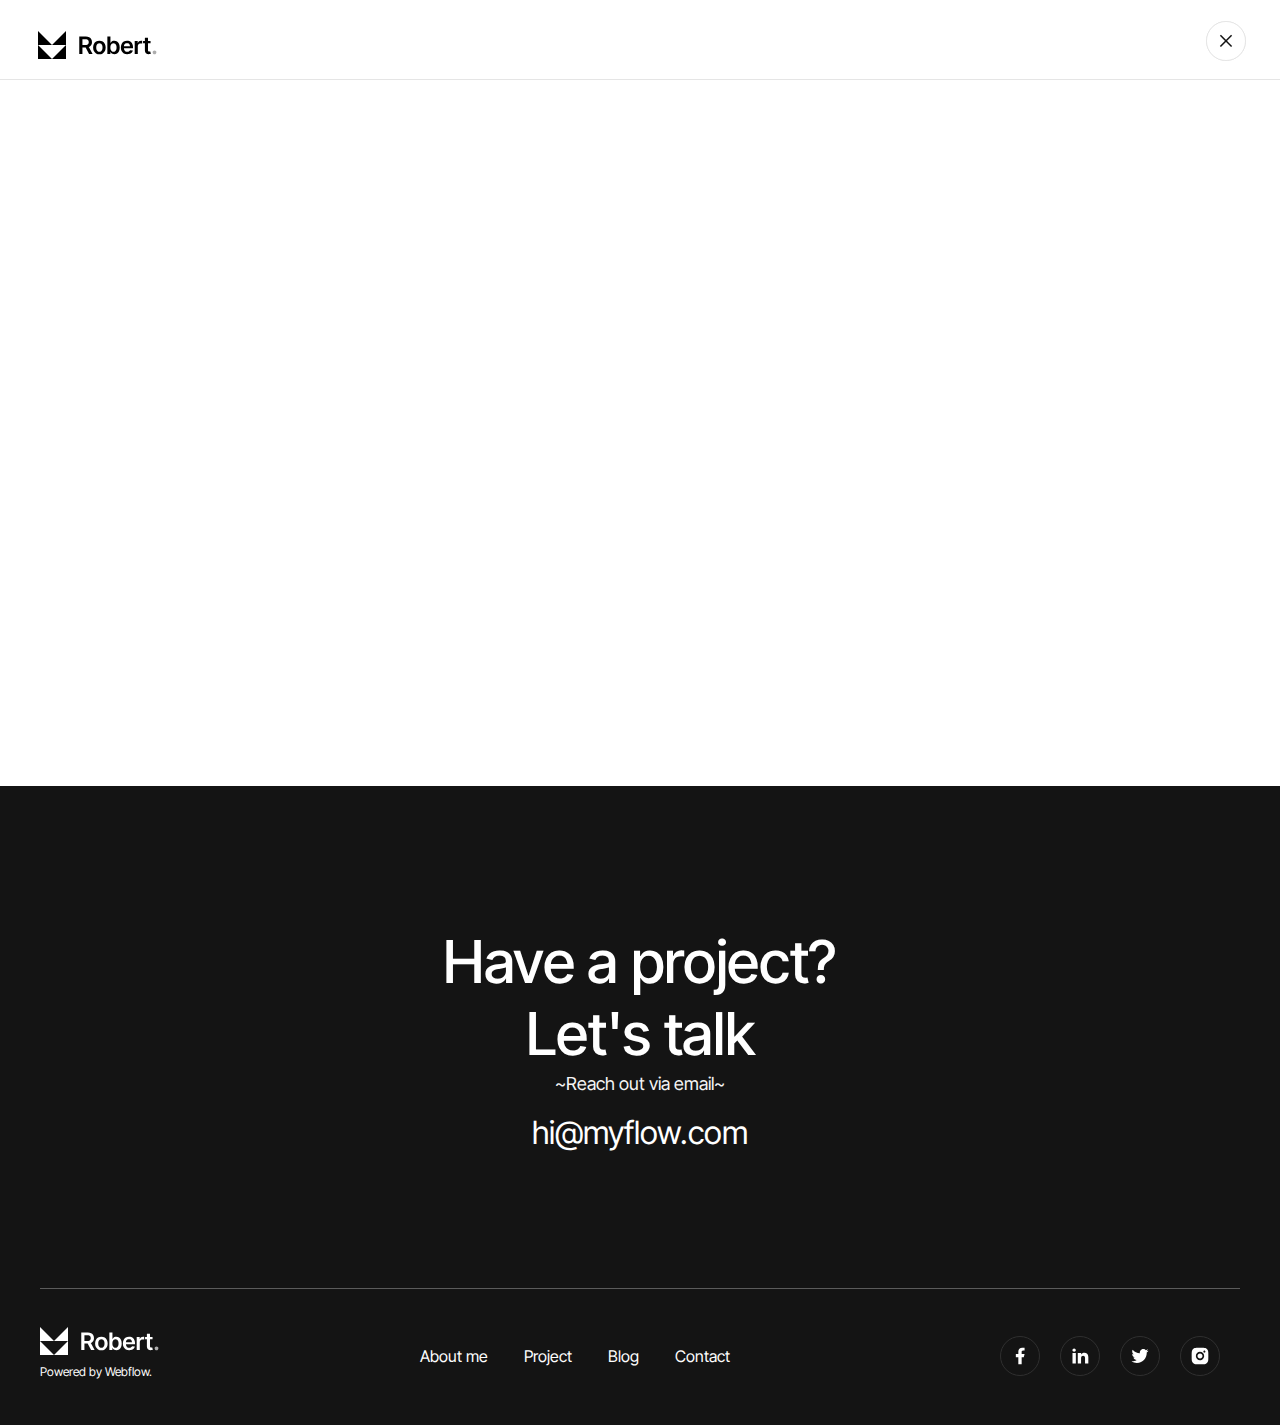
<file: reference/changelog.html>
<!DOCTYPE html><!--  This site was created in Webflow. https://www.webflow.com  -->
<!--  Last Published: Mon Oct 02 2023 22:54:38 GMT+0000 (Coordinated Universal Time)  -->
<html data-wf-page="651b491b453fe0ae443540d3" data-wf-site="6519c759fe183ed5eb6c0fef">
<head>
  <meta charset="utf-8">
  <title>Changelog</title>
  <meta content="Changelog" property="og:title">
  <meta content="Changelog" property="twitter:title">
  <meta content="width=device-width, initial-scale=1" name="viewport">
  <meta content="Webflow" name="generator">
  <link href="../css/normalize.css" rel="stylesheet" type="text/css">
  <link href="../css/webflow.css" rel="stylesheet" type="text/css">
  <link href="../css/brendans-impact-designs.webflow.css" rel="stylesheet" type="text/css">
  <script type="text/javascript">!function(o,c){var n=c.documentElement,t=" w-mod-";n.className+=t+"js",("ontouchstart"in o||o.DocumentTouch&&c instanceof DocumentTouch)&&(n.className+=t+"touch")}(window,document);</script>
  <link href="../images/favicon.png" rel="shortcut icon" type="image/x-icon">
  <link href="../images/webclip.png" rel="apple-touch-icon">
  <meta name="“robots”" content="“noindex”">
</head>
<body>
  <div data-animation="default" data-collapse="all" data-duration="400" data-easing="ease" data-easing2="ease" role="banner" class="navbar-2 w-nav">
    <div class="container-3 w-container">
      <a href="../index.html" class="brand w-nav-brand"><img src="../images/Group-427319448.svg" loading="lazy" alt=""></a>
      <nav role="navigation" class="nav-menu-2 w-nav-menu">
        <div class="nav-menuu">
          <div data-w-id="2210e3f6-e179-fb16-8a8a-00a6cfc437fd" class="menu-info">
            <div class="menu-text">
              <a href="../index.html" class="sub-heading-01 color-gray menu-size w-nav-link">Home</a>
            </div>
            <div class="menu-number">
              <div class="body-01 color-gray">01</div>
            </div>
          </div>
          <div data-w-id="a109731c-db4a-bbde-5f12-b77415c1a5e2" class="menu-info">
            <div class="menu-text">
              <a href="../about-me.html" class="sub-heading-01 color-gray menu-size w-nav-link">About me</a>
            </div>
            <div class="menu-number">
              <div class="body-01 color-gray">02</div>
            </div>
          </div>
          <div data-w-id="6ef9ff40-b9c6-b53e-1312-8fee1981bbae" class="menu-info">
            <div class="menu-text">
              <a href="../project-page.html" class="sub-heading-01 color-gray menu-size w-nav-link">Project</a>
            </div>
            <div class="menu-number">
              <div class="body-01 color-gray">03</div>
            </div>
          </div>
          <div data-w-id="b4499d4f-115c-ee14-d0ac-8c9688ac6e93" class="menu-info">
            <div class="menu-text">
              <a href="../blog-page.html" class="sub-heading-01 color-gray menu-size w-nav-link">Blog</a>
            </div>
            <div class="menu-number">
              <div class="body-01 color-gray">04</div>
            </div>
          </div>
          <div data-w-id="9d1790e3-16e8-995a-d6b9-51aaab7a9fb1" class="menu-info">
            <div class="menu-text">
              <a href="../contact-us.html" class="sub-heading-01 color-gray menu-size w-nav-link">Contact me</a>
            </div>
            <div class="menu-number">
              <div class="body-01 color-gray">05</div>
            </div>
          </div>
        </div>
        <div class="footer-content-01-menu">
          <a href="#" class="footer-logo w-inline-block">
            <div class="body-02 color-white color-black">© All rights reserved by <strong>Basecom</strong>.</div>
          </a>
          <div class="footer-media">
            <a href="#" class="footer-media-link w-inline-block"><img src="../images/1.svg" loading="lazy" alt=""></a>
            <a href="#" class="footer-media-link w-inline-block"><img src="../images/2.svg" loading="lazy" alt=""></a>
            <a href="#" class="footer-media-link w-inline-block"><img src="../images/3.svg" loading="lazy" alt=""></a>
            <a href="#" class="footer-media-link w-inline-block"><img src="../images/4.svg" loading="lazy" alt=""></a>
          </div>
          <div class="footer-powered">
            <div class="body-02 color-white color-black">Powered by <strong>Webflow</strong>.</div>
          </div>
        </div>
      </nav>
      <div data-w-id="2210e3f6-e179-fb16-8a8a-00a6cfc43836" class="menu-button-2 w-nav-button">
        <div class="menu-bar"><img src="../images/cr.svg" loading="lazy" alt="" class="image-30"><img src="../images/dl.svg" loading="lazy" data-w-id="2210e3f6-e179-fb16-8a8a-00a6cfc43839" alt=""></div>
      </div>
      <div class="cart">
        <div class="cart-content">
          <div class="body-02">Cart</div>
        </div>
        <div class="cart-content-02">
          <div class="cart-text">0<br>‍</div>
        </div>
      </div>
    </div>
  </div>
  <div class="changelog">
    <div class="changelog-container">
      <div class="changelog-01">
        <div data-w-id="8d654ca2-499c-4f19-f72e-24bf920215a2" style="opacity:0;-webkit-transform:translate3d(0, 80%, 0) scale3d(1, 1, 1) rotateX(0) rotateY(0) rotateZ(0) skew(0, 0);-moz-transform:translate3d(0, 80%, 0) scale3d(1, 1, 1) rotateX(0) rotateY(0) rotateZ(0) skew(0, 0);-ms-transform:translate3d(0, 80%, 0) scale3d(1, 1, 1) rotateX(0) rotateY(0) rotateZ(0) skew(0, 0);transform:translate3d(0, 80%, 0) scale3d(1, 1, 1) rotateX(0) rotateY(0) rotateZ(0) skew(0, 0)" class="heading-01">Changelog</div>
      </div>
      <div data-w-id="6795d852-0107-ae10-580f-cb692278e722" style="-webkit-transform:translate3d(0, 0, 0) scale3d(0, 0, 1) rotateX(0) rotateY(0) rotateZ(0) skew(0, 0);-moz-transform:translate3d(0, 0, 0) scale3d(0, 0, 1) rotateX(0) rotateY(0) rotateZ(0) skew(0, 0);-ms-transform:translate3d(0, 0, 0) scale3d(0, 0, 1) rotateX(0) rotateY(0) rotateZ(0) skew(0, 0);transform:translate3d(0, 0, 0) scale3d(0, 0, 1) rotateX(0) rotateY(0) rotateZ(0) skew(0, 0)" class="changelog-02">
        <div class="v1">
          <div class="heading-01">V1</div>
        </div>
        <div class="changelog-text">
          <div class="sub-heading-03 color-black color-gray aalign-center">Myflow - Portfolio Webflow Template</div>
        </div>
      </div>
    </div>
  </div>
  <div class="footer">
    <div class="footer-container">
      <div class="footer-content">
        <div class="footer-desc">
          <div class="footer-heading">
            <div data-w-id="89026fea-977b-0301-7496-1aa6518f0586" class="heading-01 color-white align-center">Have a project?<br>Let&#x27;s talk</div>
          </div>
          <div class="email-text">
            <div data-w-id="89026fea-977b-0301-7496-1aa6518f0589" class="body-01 color-white">~Reach out via email~</div>
          </div>
          <div class="footer-email">
            <a data-w-id="ecb640f4-e0b6-8cc0-f441-1ff0b5b9ef08" href="mailto:hi@myflow.com" class="portfolio-link w-inline-block">
              <div data-w-id="89026fea-977b-0301-7496-1aa6518f058c" class="sub-heading-02">hi@myflow.com</div>
            </a>
          </div>
        </div>
        <div class="footer-content-01">
          <div class="loho-link">
            <a href="../index.html" class="footer-logo w-inline-block"><img src="../images/fl.svg" loading="lazy" alt=""></a>
            <div class="footer-powered">
              <div class="body-02 color-white">Powered by <a href="#https://webflow.com/?r=0" class="webflow-link">Webflow.</a>
              </div>
            </div>
          </div>
          <div class="link-content">
            <a href="../about-me.html" class="link-f-menu w-inline-block">
              <div class="footer-text-menu">About me</div>
            </a>
            <a href="../project-page.html" class="link-f-menu w-inline-block">
              <div class="footer-text-menu">Project</div>
            </a>
            <a href="../blog-page.html" class="link-f-menu w-inline-block">
              <div class="footer-text-menu">Blog</div>
            </a>
            <a href="../contact-us.html" class="link-f-menu _02 w-inline-block">
              <div class="footer-text-menu">Contact</div>
            </a>
          </div>
          <div class="footer-media">
            <a href="https://www.facebook.com/webflow/" target="_blank" class="footer-media-link w-inline-block"><img src="../images/ff.svg" loading="lazy" alt=""></a>
            <a href="https://www.linkedin.com/company/webflow-inc-" class="footer-media-link w-inline-block"><img src="../images/fi.svg" loading="lazy" alt=""></a>
            <a href="https://twitter.com/i/flow/login?redirect_after_login=%2Fwebflow%3Fref_src%3Dtwsrc%255Egoogle%257Ctwcamp%255Eserp%257Ctwgr%255Eauthor" target="_blank" class="footer-media-link w-inline-block"><img src="../images/ft.svg" loading="lazy" alt=""></a>
            <a href="https://www.instagram.com/webflow/?hl=en" class="footer-media-link _02 w-inline-block"><img src="../images/fin.svg" loading="lazy" alt=""></a>
          </div>
        </div>
      </div>
    </div>
  </div>
  <script src="https://d3e54v103j8qbb.cloudfront.net/js/jquery-3.5.1.min.dc5e7f18c8.js?site=6519c759fe183ed5eb6c0fef" type="text/javascript" integrity="sha256-9/aliU8dGd2tb6OSsuzixeV4y/faTqgFtohetphbbj0=" crossorigin="anonymous"></script>
  <script src="../js/webflow.js" type="text/javascript"></script>
</body>
</html>
</file>
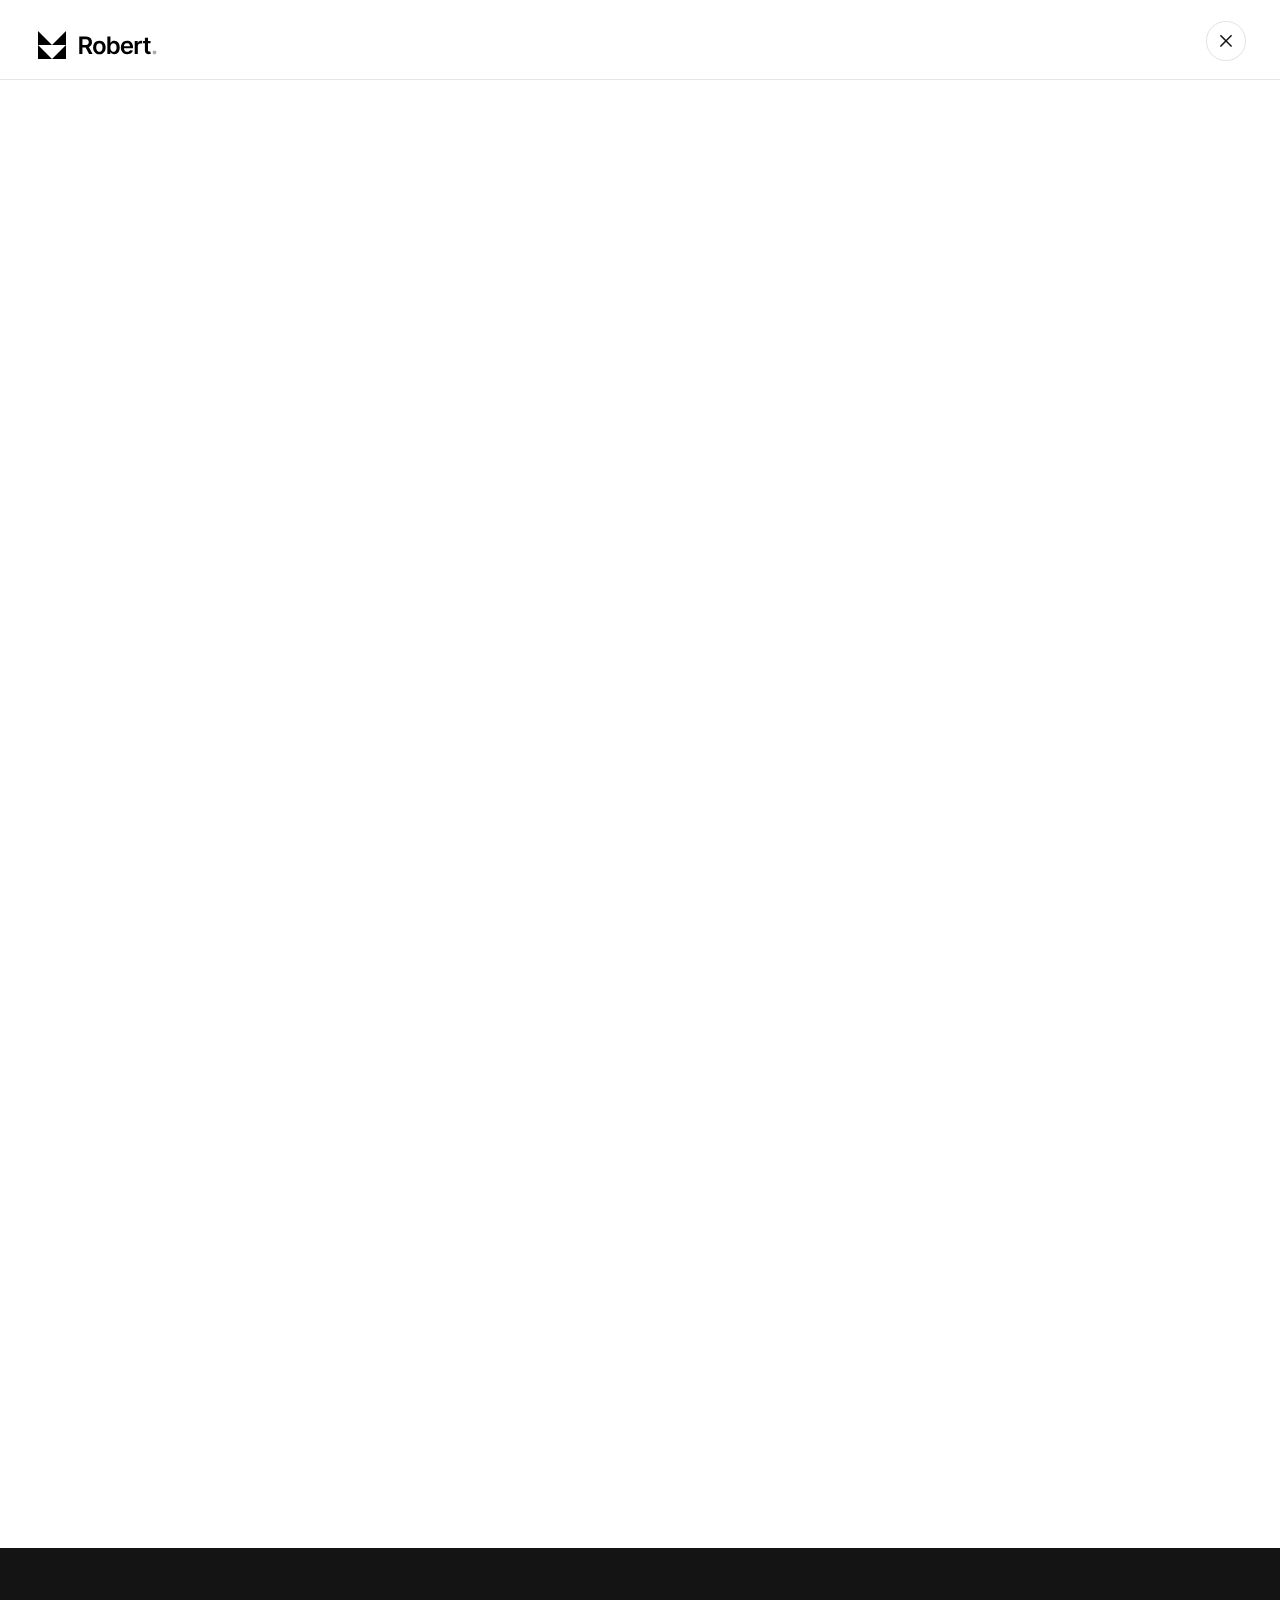
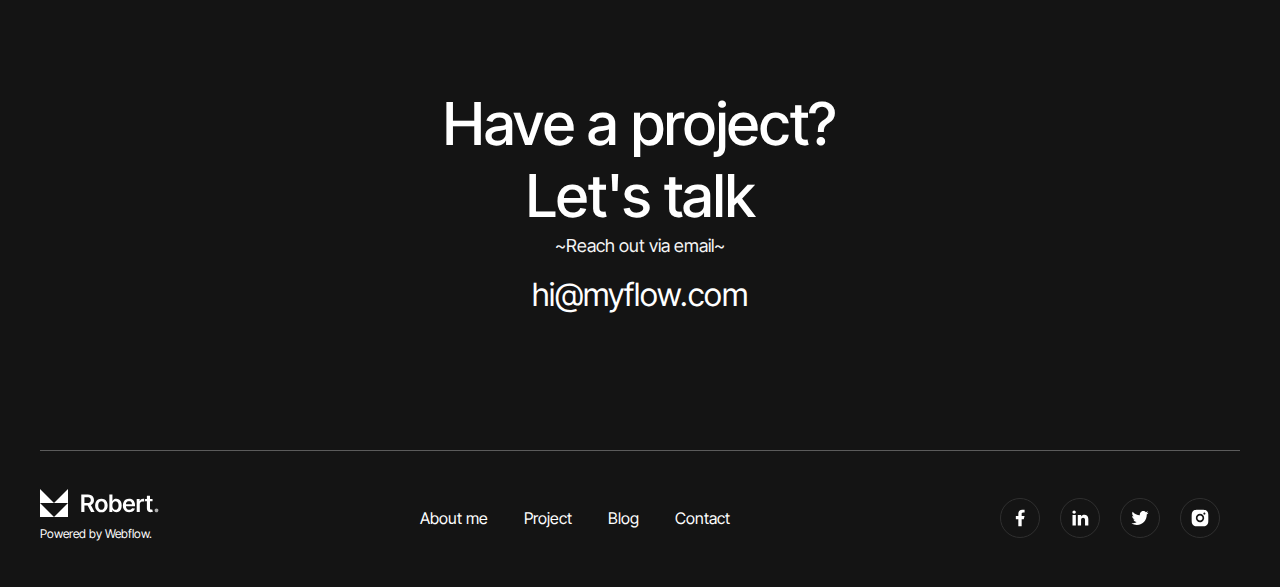
<file: reference/license.html>
<!DOCTYPE html><!--  This site was created in Webflow. https://www.webflow.com  -->
<!--  Last Published: Mon Oct 02 2023 22:54:38 GMT+0000 (Coordinated Universal Time)  -->
<html data-wf-page="651b491b453fe0ae443540d9" data-wf-site="6519c759fe183ed5eb6c0fef">
<head>
  <meta charset="utf-8">
  <title>License</title>
  <meta content="License" property="og:title">
  <meta content="License" property="twitter:title">
  <meta content="width=device-width, initial-scale=1" name="viewport">
  <meta content="Webflow" name="generator">
  <link href="../css/normalize.css" rel="stylesheet" type="text/css">
  <link href="../css/webflow.css" rel="stylesheet" type="text/css">
  <link href="../css/brendans-impact-designs.webflow.css" rel="stylesheet" type="text/css">
  <script type="text/javascript">!function(o,c){var n=c.documentElement,t=" w-mod-";n.className+=t+"js",("ontouchstart"in o||o.DocumentTouch&&c instanceof DocumentTouch)&&(n.className+=t+"touch")}(window,document);</script>
  <link href="../images/favicon.png" rel="shortcut icon" type="image/x-icon">
  <link href="../images/webclip.png" rel="apple-touch-icon">
  <meta name="“robots”" content="“noindex”">
</head>
<body>
  <div data-animation="default" data-collapse="all" data-duration="400" data-easing="ease" data-easing2="ease" role="banner" class="navbar-2 w-nav">
    <div class="container-3 w-container">
      <a href="../index.html" class="brand w-nav-brand"><img src="../images/Group-427319448.svg" loading="lazy" alt=""></a>
      <nav role="navigation" class="nav-menu-2 w-nav-menu">
        <div class="nav-menuu">
          <div data-w-id="2210e3f6-e179-fb16-8a8a-00a6cfc437fd" class="menu-info">
            <div class="menu-text">
              <a href="../index.html" class="sub-heading-01 color-gray menu-size w-nav-link">Home</a>
            </div>
            <div class="menu-number">
              <div class="body-01 color-gray">01</div>
            </div>
          </div>
          <div data-w-id="a109731c-db4a-bbde-5f12-b77415c1a5e2" class="menu-info">
            <div class="menu-text">
              <a href="../about-me.html" class="sub-heading-01 color-gray menu-size w-nav-link">About me</a>
            </div>
            <div class="menu-number">
              <div class="body-01 color-gray">02</div>
            </div>
          </div>
          <div data-w-id="6ef9ff40-b9c6-b53e-1312-8fee1981bbae" class="menu-info">
            <div class="menu-text">
              <a href="../project-page.html" class="sub-heading-01 color-gray menu-size w-nav-link">Project</a>
            </div>
            <div class="menu-number">
              <div class="body-01 color-gray">03</div>
            </div>
          </div>
          <div data-w-id="b4499d4f-115c-ee14-d0ac-8c9688ac6e93" class="menu-info">
            <div class="menu-text">
              <a href="../blog-page.html" class="sub-heading-01 color-gray menu-size w-nav-link">Blog</a>
            </div>
            <div class="menu-number">
              <div class="body-01 color-gray">04</div>
            </div>
          </div>
          <div data-w-id="9d1790e3-16e8-995a-d6b9-51aaab7a9fb1" class="menu-info">
            <div class="menu-text">
              <a href="../contact-us.html" class="sub-heading-01 color-gray menu-size w-nav-link">Contact me</a>
            </div>
            <div class="menu-number">
              <div class="body-01 color-gray">05</div>
            </div>
          </div>
        </div>
        <div class="footer-content-01-menu">
          <a href="#" class="footer-logo w-inline-block">
            <div class="body-02 color-white color-black">© All rights reserved by <strong>Basecom</strong>.</div>
          </a>
          <div class="footer-media">
            <a href="#" class="footer-media-link w-inline-block"><img src="../images/1.svg" loading="lazy" alt=""></a>
            <a href="#" class="footer-media-link w-inline-block"><img src="../images/2.svg" loading="lazy" alt=""></a>
            <a href="#" class="footer-media-link w-inline-block"><img src="../images/3.svg" loading="lazy" alt=""></a>
            <a href="#" class="footer-media-link w-inline-block"><img src="../images/4.svg" loading="lazy" alt=""></a>
          </div>
          <div class="footer-powered">
            <div class="body-02 color-white color-black">Powered by <strong>Webflow</strong>.</div>
          </div>
        </div>
      </nav>
      <div data-w-id="2210e3f6-e179-fb16-8a8a-00a6cfc43836" class="menu-button-2 w-nav-button">
        <div class="menu-bar"><img src="../images/cr.svg" loading="lazy" alt="" class="image-30"><img src="../images/dl.svg" loading="lazy" data-w-id="2210e3f6-e179-fb16-8a8a-00a6cfc43839" alt=""></div>
      </div>
      <div class="cart">
        <div class="cart-content">
          <div class="body-02">Cart</div>
        </div>
        <div class="cart-content-02">
          <div class="cart-text">0<br>‍</div>
        </div>
      </div>
    </div>
  </div>
  <div class="license">
    <div class="license-container">
      <div class="license-content-01">
        <div data-w-id="1c4bfcc6-7b24-3ae9-155e-9d94dbc147cd" style="-webkit-transform:translate3d(0, 80%, 0) scale3d(1, 1, 1) rotateX(0) rotateY(0) rotateZ(0) skew(0, 0);-moz-transform:translate3d(0, 80%, 0) scale3d(1, 1, 1) rotateX(0) rotateY(0) rotateZ(0) skew(0, 0);-ms-transform:translate3d(0, 80%, 0) scale3d(1, 1, 1) rotateX(0) rotateY(0) rotateZ(0) skew(0, 0);transform:translate3d(0, 80%, 0) scale3d(1, 1, 1) rotateX(0) rotateY(0) rotateZ(0) skew(0, 0);opacity:0" class="heading-01">License</div>
      </div>
      <div class="license-content-02">
        <div data-w-id="e4b85327-c4be-9330-7dbc-b5ef7449569e" style="-webkit-transform:translate3d(0, 80%, 0) scale3d(1, 1, 1) rotateX(0) rotateY(0) rotateZ(0) skew(0, 0);-moz-transform:translate3d(0, 80%, 0) scale3d(1, 1, 1) rotateX(0) rotateY(0) rotateZ(0) skew(0, 0);-ms-transform:translate3d(0, 80%, 0) scale3d(1, 1, 1) rotateX(0) rotateY(0) rotateZ(0) skew(0, 0);transform:translate3d(0, 80%, 0) scale3d(1, 1, 1) rotateX(0) rotateY(0) rotateZ(0) skew(0, 0);opacity:0" class="body-02 align-center">All graphical assets in this template are licensed for personal and commercial use. If you&#x27;d like to use a specific asset, please check the license below<br></div>
      </div>
    </div>
  </div>
  <div class="link">
    <div class="link-container">
      <div data-w-id="3840c9a6-90a8-3d6f-ac34-eb5543c97419" style="opacity:0" class="image-link">
        <div class="image-heading">
          <div class="heading-02">Images</div>
        </div>
        <div class="image-text">
          <div class="body-02">All photography is sourced from Unsplash and pexels .</div>
        </div>
        <div class="image-link-02">
          <a href="https://unsplash.com/license" target="_blank" class="link-block-7 w-inline-block">
            <div class="sub-heading-03 color-black">Unsplash License</div>
            <div class="link-img"><img src="../images/Link.svg" loading="lazy" alt=""></div>
          </a>
        </div>
      </div>
      <div data-w-id="4a4e8ebb-6232-ca17-eee6-e12b7bcbb867" style="opacity:0" class="image-link">
        <div class="fonts">
          <div class="heading-02">Fonts</div>
        </div>
        <div class="font-text">
          <div class="body-02">This template uses Inter Tight font. Which is free for commercial use.</div>
        </div>
        <div class="font-link">
          <a href="https://fonts.google.com/specimen/Inter+Tight" target="_blank" class="link-block-7 w-inline-block">
            <div class="sub-heading-03 color-black">Inter Tight License</div>
            <div class="link-img"><img src="../images/Link.svg" loading="lazy" alt=""></div>
          </a>
        </div>
      </div>
      <div data-w-id="3aed65ae-fd2d-5cba-0c91-14cce70b78e8" style="opacity:0" class="image-link-01">
        <div class="icons">
          <div class="heading-02">Icons</div>
        </div>
        <div class="image-text">
          <div class="body-02">This template uses  Remix icon Packs, Which is free for commercial use.</div>
        </div>
        <div class="icons-link">
          <a href="https://remixicon.com/" target="_blank" class="link-block-7 w-inline-block">
            <div class="sub-heading-03 color-black">Remix Icons License</div>
            <div class="link-img"><img src="../images/Link.svg" loading="lazy" alt=""></div>
          </a>
        </div>
      </div>
    </div>
  </div>
  <div class="footer">
    <div class="footer-container">
      <div class="footer-content">
        <div class="footer-desc">
          <div class="footer-heading">
            <div data-w-id="89026fea-977b-0301-7496-1aa6518f0586" class="heading-01 color-white align-center">Have a project?<br>Let&#x27;s talk</div>
          </div>
          <div class="email-text">
            <div data-w-id="89026fea-977b-0301-7496-1aa6518f0589" class="body-01 color-white">~Reach out via email~</div>
          </div>
          <div class="footer-email">
            <a data-w-id="ecb640f4-e0b6-8cc0-f441-1ff0b5b9ef08" href="mailto:hi@myflow.com" class="portfolio-link w-inline-block">
              <div data-w-id="89026fea-977b-0301-7496-1aa6518f058c" class="sub-heading-02">hi@myflow.com</div>
            </a>
          </div>
        </div>
        <div class="footer-content-01">
          <div class="loho-link">
            <a href="../index.html" class="footer-logo w-inline-block"><img src="../images/fl.svg" loading="lazy" alt=""></a>
            <div class="footer-powered">
              <div class="body-02 color-white">Powered by <a href="#https://webflow.com/?r=0" class="webflow-link">Webflow.</a>
              </div>
            </div>
          </div>
          <div class="link-content">
            <a href="../about-me.html" class="link-f-menu w-inline-block">
              <div class="footer-text-menu">About me</div>
            </a>
            <a href="../project-page.html" class="link-f-menu w-inline-block">
              <div class="footer-text-menu">Project</div>
            </a>
            <a href="../blog-page.html" class="link-f-menu w-inline-block">
              <div class="footer-text-menu">Blog</div>
            </a>
            <a href="../contact-us.html" class="link-f-menu _02 w-inline-block">
              <div class="footer-text-menu">Contact</div>
            </a>
          </div>
          <div class="footer-media">
            <a href="https://www.facebook.com/webflow/" target="_blank" class="footer-media-link w-inline-block"><img src="../images/ff.svg" loading="lazy" alt=""></a>
            <a href="https://www.linkedin.com/company/webflow-inc-" class="footer-media-link w-inline-block"><img src="../images/fi.svg" loading="lazy" alt=""></a>
            <a href="https://twitter.com/i/flow/login?redirect_after_login=%2Fwebflow%3Fref_src%3Dtwsrc%255Egoogle%257Ctwcamp%255Eserp%257Ctwgr%255Eauthor" target="_blank" class="footer-media-link w-inline-block"><img src="../images/ft.svg" loading="lazy" alt=""></a>
            <a href="https://www.instagram.com/webflow/?hl=en" class="footer-media-link _02 w-inline-block"><img src="../images/fin.svg" loading="lazy" alt=""></a>
          </div>
        </div>
      </div>
    </div>
  </div>
  <script src="https://d3e54v103j8qbb.cloudfront.net/js/jquery-3.5.1.min.dc5e7f18c8.js?site=6519c759fe183ed5eb6c0fef" type="text/javascript" integrity="sha256-9/aliU8dGd2tb6OSsuzixeV4y/faTqgFtohetphbbj0=" crossorigin="anonymous"></script>
  <script src="../js/webflow.js" type="text/javascript"></script>
</body>
</html>
</file>
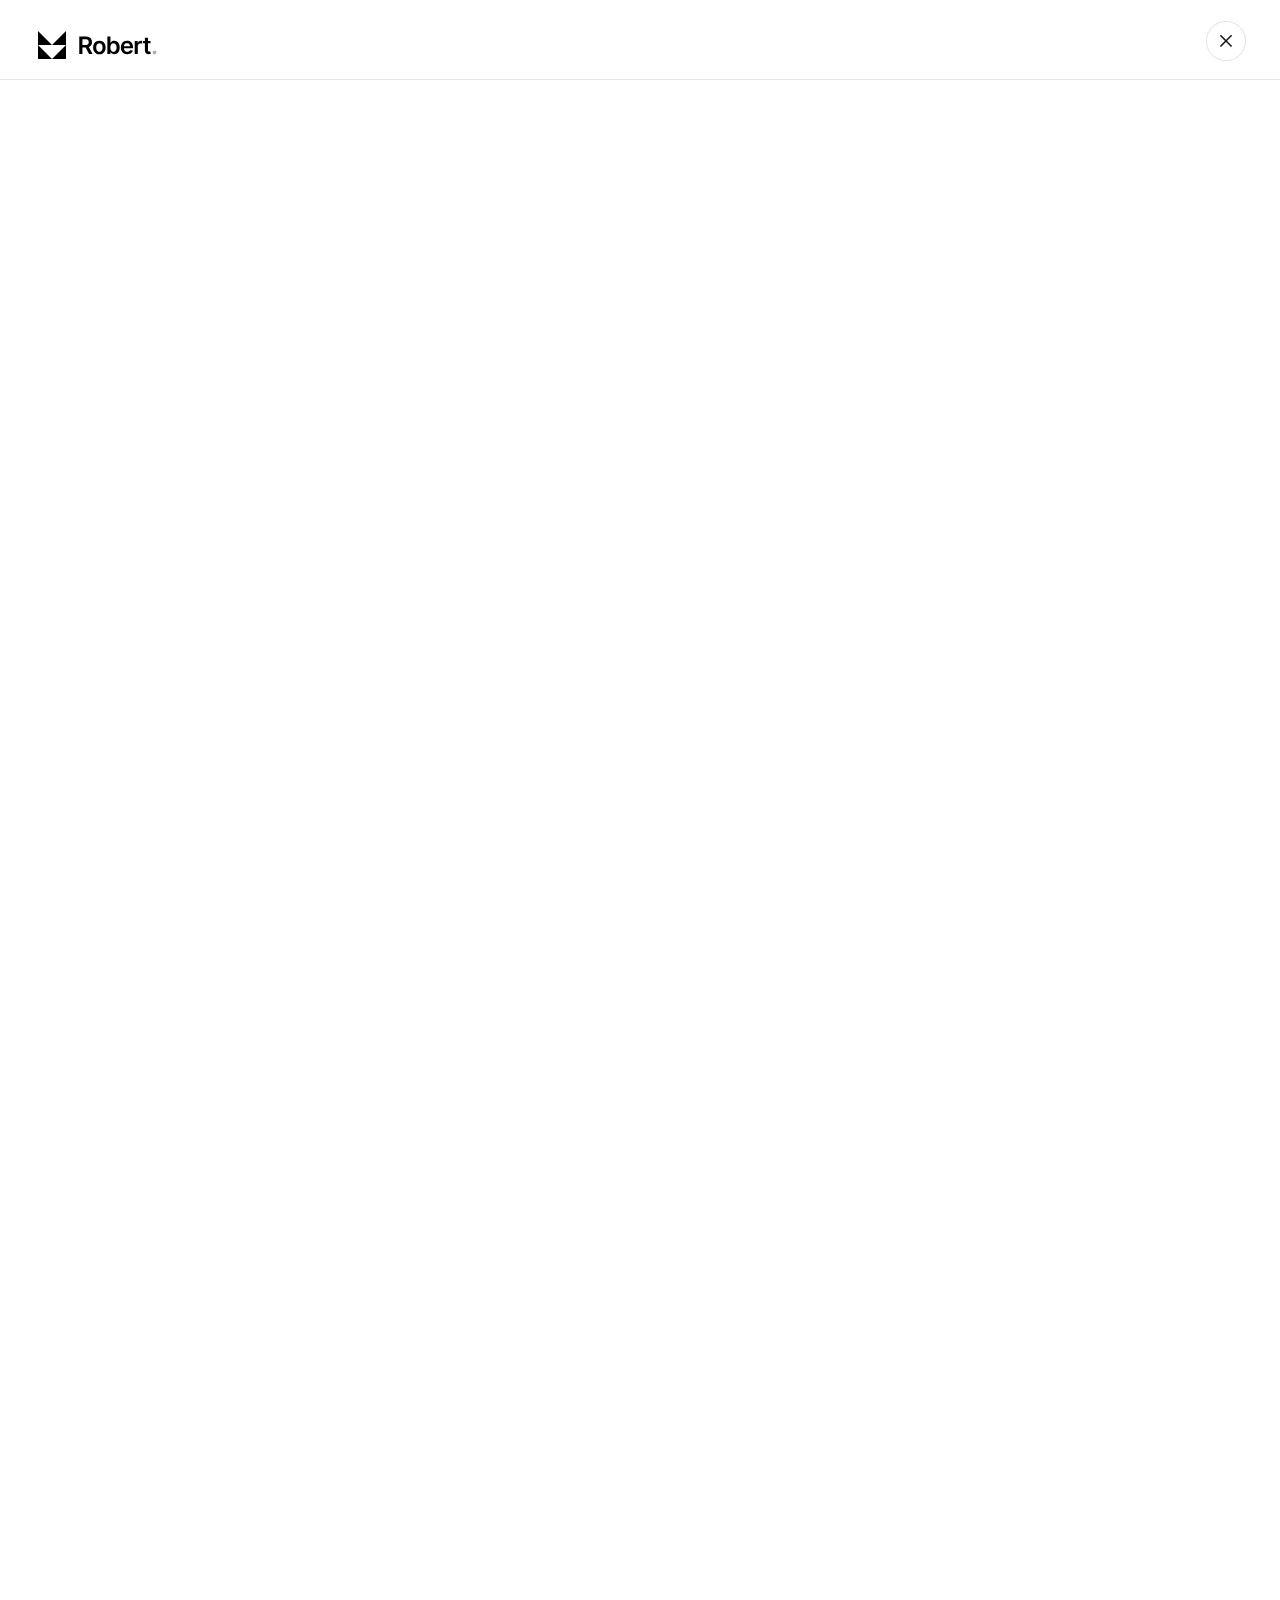
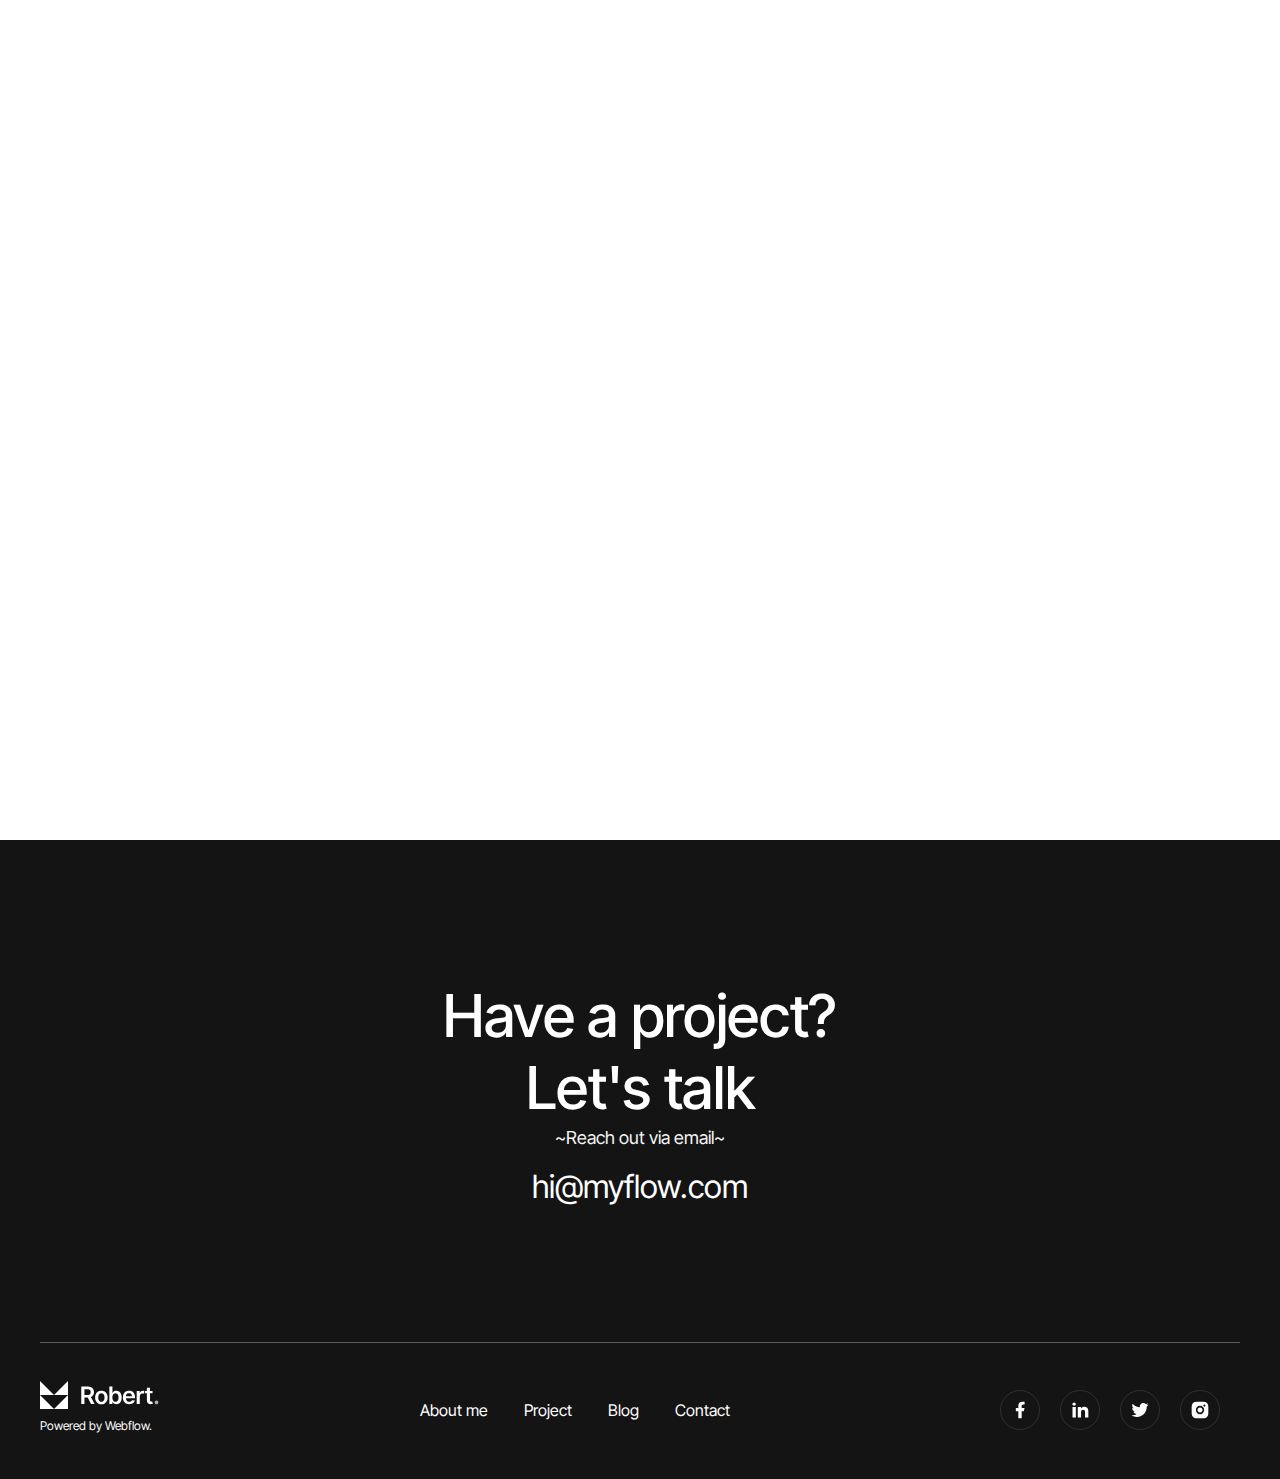
<file: reference/style-guide.html>
<!DOCTYPE html><!--  This site was created in Webflow. https://www.webflow.com  -->
<!--  Last Published: Mon Oct 02 2023 22:54:38 GMT+0000 (Coordinated Universal Time)  -->
<html data-wf-page="651b491b453fe0ae443540dd" data-wf-site="6519c759fe183ed5eb6c0fef">
<head>
  <meta charset="utf-8">
  <title>Style Guide</title>
  <meta content="Style Guide" property="og:title">
  <meta content="Style Guide" property="twitter:title">
  <meta content="width=device-width, initial-scale=1" name="viewport">
  <meta content="Webflow" name="generator">
  <link href="../css/normalize.css" rel="stylesheet" type="text/css">
  <link href="../css/webflow.css" rel="stylesheet" type="text/css">
  <link href="../css/brendans-impact-designs.webflow.css" rel="stylesheet" type="text/css">
  <script type="text/javascript">!function(o,c){var n=c.documentElement,t=" w-mod-";n.className+=t+"js",("ontouchstart"in o||o.DocumentTouch&&c instanceof DocumentTouch)&&(n.className+=t+"touch")}(window,document);</script>
  <link href="../images/favicon.png" rel="shortcut icon" type="image/x-icon">
  <link href="../images/webclip.png" rel="apple-touch-icon">
</head>
<body>
  <div data-animation="default" data-collapse="all" data-duration="400" data-easing="ease" data-easing2="ease" role="banner" class="navbar-2 w-nav">
    <div class="container-3 w-container">
      <a href="../index.html" class="brand w-nav-brand"><img src="../images/Group-427319448.svg" loading="lazy" alt=""></a>
      <nav role="navigation" class="nav-menu-2 w-nav-menu">
        <div class="nav-menuu">
          <div data-w-id="2210e3f6-e179-fb16-8a8a-00a6cfc437fd" class="menu-info">
            <div class="menu-text">
              <a href="../index.html" class="sub-heading-01 color-gray menu-size w-nav-link">Home</a>
            </div>
            <div class="menu-number">
              <div class="body-01 color-gray">01</div>
            </div>
          </div>
          <div data-w-id="a109731c-db4a-bbde-5f12-b77415c1a5e2" class="menu-info">
            <div class="menu-text">
              <a href="../about-me.html" class="sub-heading-01 color-gray menu-size w-nav-link">About me</a>
            </div>
            <div class="menu-number">
              <div class="body-01 color-gray">02</div>
            </div>
          </div>
          <div data-w-id="6ef9ff40-b9c6-b53e-1312-8fee1981bbae" class="menu-info">
            <div class="menu-text">
              <a href="../project-page.html" class="sub-heading-01 color-gray menu-size w-nav-link">Project</a>
            </div>
            <div class="menu-number">
              <div class="body-01 color-gray">03</div>
            </div>
          </div>
          <div data-w-id="b4499d4f-115c-ee14-d0ac-8c9688ac6e93" class="menu-info">
            <div class="menu-text">
              <a href="../blog-page.html" class="sub-heading-01 color-gray menu-size w-nav-link">Blog</a>
            </div>
            <div class="menu-number">
              <div class="body-01 color-gray">04</div>
            </div>
          </div>
          <div data-w-id="9d1790e3-16e8-995a-d6b9-51aaab7a9fb1" class="menu-info">
            <div class="menu-text">
              <a href="../contact-us.html" class="sub-heading-01 color-gray menu-size w-nav-link">Contact me</a>
            </div>
            <div class="menu-number">
              <div class="body-01 color-gray">05</div>
            </div>
          </div>
        </div>
        <div class="footer-content-01-menu">
          <a href="#" class="footer-logo w-inline-block">
            <div class="body-02 color-white color-black">© All rights reserved by <strong>Basecom</strong>.</div>
          </a>
          <div class="footer-media">
            <a href="#" class="footer-media-link w-inline-block"><img src="../images/1.svg" loading="lazy" alt=""></a>
            <a href="#" class="footer-media-link w-inline-block"><img src="../images/2.svg" loading="lazy" alt=""></a>
            <a href="#" class="footer-media-link w-inline-block"><img src="../images/3.svg" loading="lazy" alt=""></a>
            <a href="#" class="footer-media-link w-inline-block"><img src="../images/4.svg" loading="lazy" alt=""></a>
          </div>
          <div class="footer-powered">
            <div class="body-02 color-white color-black">Powered by <strong>Webflow</strong>.</div>
          </div>
        </div>
      </nav>
      <div data-w-id="2210e3f6-e179-fb16-8a8a-00a6cfc43836" class="menu-button-2 w-nav-button">
        <div class="menu-bar"><img src="../images/cr.svg" loading="lazy" alt="" class="image-30"><img src="../images/dl.svg" loading="lazy" data-w-id="2210e3f6-e179-fb16-8a8a-00a6cfc43839" alt=""></div>
      </div>
      <div class="cart">
        <div class="cart-content">
          <div class="body-02">Cart</div>
        </div>
        <div class="cart-content-02">
          <div class="cart-text">0<br>‍</div>
        </div>
      </div>
    </div>
  </div>
  <div class="license">
    <div class="license-container">
      <div class="license-content-01">
        <div data-w-id="8cb1d3fc-b343-8e89-0c32-848488068b0a" style="opacity:0;-webkit-transform:translate3d(0, 80%, 0) scale3d(1, 1, 1) rotateX(0) rotateY(0) rotateZ(0) skew(0, 0);-moz-transform:translate3d(0, 80%, 0) scale3d(1, 1, 1) rotateX(0) rotateY(0) rotateZ(0) skew(0, 0);-ms-transform:translate3d(0, 80%, 0) scale3d(1, 1, 1) rotateX(0) rotateY(0) rotateZ(0) skew(0, 0);transform:translate3d(0, 80%, 0) scale3d(1, 1, 1) rotateX(0) rotateY(0) rotateZ(0) skew(0, 0)" class="heading-01">Style Guide</div>
      </div>
      <div class="stule-desc">
        <div data-w-id="8cb1d3fc-b343-8e89-0c32-848488068b0d" style="opacity:0;-webkit-transform:translate3d(0, 80%, 0) scale3d(1, 1, 1) rotateX(0) rotateY(0) rotateZ(0) skew(0, 0);-moz-transform:translate3d(0, 80%, 0) scale3d(1, 1, 1) rotateX(0) rotateY(0) rotateZ(0) skew(0, 0);-ms-transform:translate3d(0, 80%, 0) scale3d(1, 1, 1) rotateX(0) rotateY(0) rotateZ(0) skew(0, 0);transform:translate3d(0, 80%, 0) scale3d(1, 1, 1) rotateX(0) rotateY(0) rotateZ(0) skew(0, 0)" class="body-02 align-center">Elevate your website&#x27;s aesthetic appeal and enhance user experience with our comprehensive style guide.</div>
      </div>
    </div>
  </div>
  <div class="colors">
    <div class="colors-container">
      <div class="colors-content">
        <div class="colors-heading">
          <div data-w-id="ac7c3944-656d-5307-4900-21028880aac5" style="opacity:0" class="heading-02">Colors</div>
        </div>
        <div data-w-id="beb387c2-f931-a437-35c2-22905efd4301" style="opacity:0" class="colors-contentt">
          <div class="colors-contentttt">
            <div class="bg-colors"></div>
            <div class="colors-info">
              <div class="colors-name">
                <div class="body-01 font-medium">Chinese black</div>
              </div>
              <div class="colors-code">
                <div class="body-02 color-black">#141414</div>
              </div>
            </div>
          </div>
          <div class="colors-contentttt">
            <div class="chinese-black"></div>
            <div class="colors-info">
              <div class="colors-name">
                <div class="body-01 font-medium">Chinese black</div>
              </div>
              <div class="color-info">
                <div class="body-02 color-black">#303030</div>
              </div>
            </div>
          </div>
          <div class="colors-contentttt">
            <div class="white"></div>
            <div class="colors-info">
              <div class="colors-name">
                <div class="body-01 font-medium">White</div>
              </div>
              <div class="color-info">
                <div class="body-02 color-black">#ffffff</div>
              </div>
            </div>
          </div>
          <div class="colors-contentttt">
            <div class="white-smoke"></div>
            <div class="colors-info">
              <div class="colors-name">
                <div class="body-01 font-medium">White Smoke</div>
              </div>
              <div class="color-info">
                <div class="body-02 color-black">#F5F5F5</div>
              </div>
            </div>
          </div>
          <div class="colors-contentttt">
            <div class="silver"></div>
            <div class="colors-info">
              <div class="colors-name">
                <div class="body-01 font-medium">Silver</div>
              </div>
              <div class="color-info">
                <div class="body-02 color-black">#E5E5E5</div>
              </div>
            </div>
          </div>
          <div class="colors-contentttt">
            <div class="granite-gray"></div>
            <div class="colors-info">
              <div class="colors-name">
                <div class="body-01 font-medium">Granite Gray</div>
              </div>
              <div class="color-info">
                <div class="body-02 color-black">#5B5B5B</div>
              </div>
            </div>
          </div>
        </div>
      </div>
      <div class="typography-content">
        <div class="colors-heading">
          <div data-w-id="9e5b4d10-c9e7-9693-e828-d004143bea48" style="opacity:0" class="heading-02">Typography</div>
        </div>
        <div data-w-id="1867dabb-16e5-4e59-330a-5aeed87cb2a5" style="opacity:0" class="typography-text">
          <div class="typography-main-content">
            <div class="heading-01">Heading 01 - 64px</div>
          </div>
          <div class="typography-main-content">
            <div class="heading-02">Heading 02 - 56px</div>
          </div>
          <div class="typography-main-content">
            <div class="sub-heading-01">Sub Heading 01 - 40px</div>
          </div>
          <div class="typography-main-content">
            <div class="sub-heading-02 color-black">Sub Heading 02 - 32px</div>
          </div>
          <div class="typography-main-content">
            <div class="sub-heading-03 color-black">Sub Heading 03 - 24px</div>
          </div>
          <div class="typography-main-content">
            <div class="body-01">Body Text 01 - 18px</div>
          </div>
          <div class="typography-main-content">
            <div class="body-02">Body Text 02 - 16px</div>
          </div>
          <div class="typography-main-content">
            <div class="body-03">Caption Text - 14px</div>
          </div>
          <div class="typography-main-content">
            <div class="body-02">Button text - 16px</div>
          </div>
        </div>
      </div>
      <div class="buttons">
        <div class="colors-heading">
          <div data-w-id="8d440b23-8b16-6600-12b2-c1d255caf127" style="opacity:0" class="heading-02">Buttons</div>
        </div>
        <div data-w-id="fc9021ba-e06b-d7c0-8859-ba66150066fc" style="opacity:0" class="buttons-container">
          <div class="button-01">
            <a href="#" class="free-call-btn w-button">Book a free call</a>
          </div>
          <div class="button-02">
            <a href="#" class="view-project-btn w-button">View project</a>
          </div>
          <div class="project-learn-more">
            <div class="body-02 color-black">Learn more</div><img src="../images/l1.svg" loading="lazy" alt="" class="image-25">
          </div>
        </div>
      </div>
    </div>
  </div>
  <div class="footer">
    <div class="footer-container">
      <div class="footer-content">
        <div class="footer-desc">
          <div class="footer-heading">
            <div data-w-id="89026fea-977b-0301-7496-1aa6518f0586" class="heading-01 color-white align-center">Have a project?<br>Let&#x27;s talk</div>
          </div>
          <div class="email-text">
            <div data-w-id="89026fea-977b-0301-7496-1aa6518f0589" class="body-01 color-white">~Reach out via email~</div>
          </div>
          <div class="footer-email">
            <a data-w-id="ecb640f4-e0b6-8cc0-f441-1ff0b5b9ef08" href="mailto:hi@myflow.com" class="portfolio-link w-inline-block">
              <div data-w-id="89026fea-977b-0301-7496-1aa6518f058c" class="sub-heading-02">hi@myflow.com</div>
            </a>
          </div>
        </div>
        <div class="footer-content-01">
          <div class="loho-link">
            <a href="../index.html" class="footer-logo w-inline-block"><img src="../images/fl.svg" loading="lazy" alt=""></a>
            <div class="footer-powered">
              <div class="body-02 color-white">Powered by <a href="#https://webflow.com/?r=0" class="webflow-link">Webflow.</a>
              </div>
            </div>
          </div>
          <div class="link-content">
            <a href="../about-me.html" class="link-f-menu w-inline-block">
              <div class="footer-text-menu">About me</div>
            </a>
            <a href="../project-page.html" class="link-f-menu w-inline-block">
              <div class="footer-text-menu">Project</div>
            </a>
            <a href="../blog-page.html" class="link-f-menu w-inline-block">
              <div class="footer-text-menu">Blog</div>
            </a>
            <a href="../contact-us.html" class="link-f-menu _02 w-inline-block">
              <div class="footer-text-menu">Contact</div>
            </a>
          </div>
          <div class="footer-media">
            <a href="https://www.facebook.com/webflow/" target="_blank" class="footer-media-link w-inline-block"><img src="../images/ff.svg" loading="lazy" alt=""></a>
            <a href="https://www.linkedin.com/company/webflow-inc-" class="footer-media-link w-inline-block"><img src="../images/fi.svg" loading="lazy" alt=""></a>
            <a href="https://twitter.com/i/flow/login?redirect_after_login=%2Fwebflow%3Fref_src%3Dtwsrc%255Egoogle%257Ctwcamp%255Eserp%257Ctwgr%255Eauthor" target="_blank" class="footer-media-link w-inline-block"><img src="../images/ft.svg" loading="lazy" alt=""></a>
            <a href="https://www.instagram.com/webflow/?hl=en" class="footer-media-link _02 w-inline-block"><img src="../images/fin.svg" loading="lazy" alt=""></a>
          </div>
        </div>
      </div>
    </div>
  </div>
  <script src="https://d3e54v103j8qbb.cloudfront.net/js/jquery-3.5.1.min.dc5e7f18c8.js?site=6519c759fe183ed5eb6c0fef" type="text/javascript" integrity="sha256-9/aliU8dGd2tb6OSsuzixeV4y/faTqgFtohetphbbj0=" crossorigin="anonymous"></script>
  <script src="../js/webflow.js" type="text/javascript"></script>
</body>
</html>
</file>
<file: css/webflow.css>
@font-face {
  font-family: 'webflow-icons';
  src: url("[data-uri]") format('truetype');
  font-weight: normal;
  font-style: normal;
}
[class^="w-icon-"],
[class*=" w-icon-"] {
  /* use !important to prevent issues with browser extensions that change fonts */
  font-family: 'webflow-icons' !important;
  speak: none;
  font-style: normal;
  font-weight: normal;
  font-variant: normal;
  text-transform: none;
  line-height: 1;
  /* Better Font Rendering =========== */
  -webkit-font-smoothing: antialiased;
  -moz-osx-font-smoothing: grayscale;
}
.w-icon-slider-right:before {
  content: "\e600";
}
.w-icon-slider-left:before {
  content: "\e601";
}
.w-icon-nav-menu:before {
  content: "\e602";
}
.w-icon-arrow-down:before,
.w-icon-dropdown-toggle:before {
  content: "\e603";
}
.w-icon-file-upload-remove:before {
  content: "\e900";
}
.w-icon-file-upload-icon:before {
  content: "\e903";
}
* {
  -webkit-box-sizing: border-box;
  -moz-box-sizing: border-box;
  box-sizing: border-box;
}
html {
  height: 100%;
}
body {
  margin: 0;
  min-height: 100%;
  background-color: #fff;
  font-family: Arial, sans-serif;
  font-size: 14px;
  line-height: 20px;
  color: #333;
}
img {
  max-width: 100%;
  vertical-align: middle;
  display: inline-block;
}
html.w-mod-touch * {
  background-attachment: scroll !important;
}
.w-block {
  display: block;
}
.w-inline-block {
  max-width: 100%;
  display: inline-block;
}
.w-clearfix:before,
.w-clearfix:after {
  content: " ";
  display: table;
  grid-column-start: 1;
  grid-row-start: 1;
  grid-column-end: 2;
  grid-row-end: 2;
}
.w-clearfix:after {
  clear: both;
}
.w-hidden {
  display: none;
}
.w-button {
  display: inline-block;
  padding: 9px 15px;
  background-color: #3898EC;
  color: white;
  border: 0;
  line-height: inherit;
  text-decoration: none;
  cursor: pointer;
  border-radius: 0;
}
input.w-button {
  -webkit-appearance: button;
}
html[data-w-dynpage] [data-w-cloak] {
  color: transparent !important;
}
.w-webflow-badge,
.w-webflow-badge * {
  position: static;
  left: auto;
  top: auto;
  right: auto;
  bottom: auto;
  z-index: auto;
  display: block;
  visibility: visible;
  overflow: visible;
  overflow-x: visible;
  overflow-y: visible;
  box-sizing: border-box;
  width: auto;
  height: auto;
  max-height: none;
  max-width: none;
  min-height: 0;
  min-width: 0;
  margin: 0;
  padding: 0;
  float: none;
  clear: none;
  border: 0 none transparent;
  border-radius: 0;
  background: none;
  background-image: none;
  background-position: 0% 0%;
  background-size: auto auto;
  background-repeat: repeat;
  background-origin: padding-box;
  background-clip: border-box;
  background-attachment: scroll;
  background-color: transparent;
  box-shadow: none;
  opacity: 1;
  transform: none;
  transition: none;
  direction: ltr;
  font-family: inherit;
  font-weight: inherit;
  color: inherit;
  font-size: inherit;
  line-height: inherit;
  font-style: inherit;
  font-variant: inherit;
  text-align: inherit;
  letter-spacing: inherit;
  text-decoration: inherit;
  text-indent: 0;
  text-transform: inherit;
  list-style-type: disc;
  text-shadow: none;
  font-smoothing: auto;
  vertical-align: baseline;
  cursor: inherit;
  white-space: inherit;
  word-break: normal;
  word-spacing: normal;
  word-wrap: normal;
}
.w-webflow-badge {
  position: fixed !important;
  display: inline-block !important;
  visibility: visible !important;
  z-index: 2147483647 !important;
  top: auto !important;
  right: 12px !important;
  bottom: 12px !important;
  left: auto !important;
  color: #AAADB0 !important;
  background-color: #fff !important;
  border-radius: 3px !important;
  padding: 6px 8px 6px 6px !important;
  font-size: 12px !important;
  opacity: 1 !important;
  line-height: 14px !important;
  text-decoration: none !important;
  transform: none !important;
  margin: 0 !important;
  width: auto !important;
  height: auto !important;
  overflow: visible !important;
  white-space: nowrap;
  box-shadow: 0 0 0 1px rgba(0, 0, 0, 0.1), 0px 1px 3px rgba(0, 0, 0, 0.1);
  cursor: pointer;
}
.w-webflow-badge > img {
  display: inline-block !important;
  visibility: visible !important;
  opacity: 1 !important;
  vertical-align: middle !important;
}
h1,
h2,
h3,
h4,
h5,
h6 {
  font-weight: bold;
  margin-bottom: 10px;
}
h1 {
  font-size: 38px;
  line-height: 44px;
  margin-top: 20px;
}
h2 {
  font-size: 32px;
  line-height: 36px;
  margin-top: 20px;
}
h3 {
  font-size: 24px;
  line-height: 30px;
  margin-top: 20px;
}
h4 {
  font-size: 18px;
  line-height: 24px;
  margin-top: 10px;
}
h5 {
  font-size: 14px;
  line-height: 20px;
  margin-top: 10px;
}
h6 {
  font-size: 12px;
  line-height: 18px;
  margin-top: 10px;
}
p {
  margin-top: 0;
  margin-bottom: 10px;
}
blockquote {
  margin: 0 0 10px 0;
  padding: 10px 20px;
  border-left: 5px solid #E2E2E2;
  font-size: 18px;
  line-height: 22px;
}
figure {
  margin: 0;
  margin-bottom: 10px;
}
figcaption {
  margin-top: 5px;
  text-align: center;
}
ul,
ol {
  margin-top: 0px;
  margin-bottom: 10px;
  padding-left: 40px;
}
.w-list-unstyled {
  padding-left: 0;
  list-style: none;
}
.w-embed:before,
.w-embed:after {
  content: " ";
  display: table;
  grid-column-start: 1;
  grid-row-start: 1;
  grid-column-end: 2;
  grid-row-end: 2;
}
.w-embed:after {
  clear: both;
}
.w-video {
  width: 100%;
  position: relative;
  padding: 0;
}
.w-video iframe,
.w-video object,
.w-video embed {
  position: absolute;
  top: 0;
  left: 0;
  width: 100%;
  height: 100%;
  border: none;
}
fieldset {
  padding: 0;
  margin: 0;
  border: 0;
}
button,
[type='button'],
[type='reset'] {
  border: 0;
  cursor: pointer;
  -webkit-appearance: button;
}
.w-form {
  margin: 0 0 15px;
}
.w-form-done {
  display: none;
  padding: 20px;
  text-align: center;
  background-color: #dddddd;
}
.w-form-fail {
  display: none;
  margin-top: 10px;
  padding: 10px;
  background-color: #ffdede;
}
label {
  display: block;
  margin-bottom: 5px;
  font-weight: bold;
}
.w-input,
.w-select {
  display: block;
  width: 100%;
  height: 38px;
  padding: 8px 12px;
  margin-bottom: 10px;
  font-size: 14px;
  line-height: 1.42857143;
  color: #333333;
  vertical-align: middle;
  background-color: #ffffff;
  border: 1px solid #cccccc;
}
.w-input:-moz-placeholder,
.w-select:-moz-placeholder {
  color: #999;
}
.w-input::-moz-placeholder,
.w-select::-moz-placeholder {
  color: #999;
  opacity: 1;
}
.w-input::-webkit-input-placeholder,
.w-select::-webkit-input-placeholder {
  color: #999;
}
.w-input:focus,
.w-select:focus {
  border-color: #3898EC;
  outline: 0;
}
.w-input[disabled],
.w-select[disabled],
.w-input[readonly],
.w-select[readonly],
fieldset[disabled] .w-input,
fieldset[disabled] .w-select {
  cursor: not-allowed;
}
.w-input[disabled]:not(.w-input-disabled),
.w-select[disabled]:not(.w-input-disabled),
.w-input[readonly],
.w-select[readonly],
fieldset[disabled]:not(.w-input-disabled) .w-input,
fieldset[disabled]:not(.w-input-disabled) .w-select {
  background-color: #eeeeee;
}
textarea.w-input,
textarea.w-select {
  height: auto;
}
.w-select {
  background-color: #f3f3f3;
}
.w-select[multiple] {
  height: auto;
}
.w-form-label {
  display: inline-block;
  cursor: pointer;
  font-weight: normal;
  margin-bottom: 0px;
}
.w-radio {
  display: block;
  margin-bottom: 5px;
  padding-left: 20px;
}
.w-radio:before,
.w-radio:after {
  content: " ";
  display: table;
  grid-column-start: 1;
  grid-row-start: 1;
  grid-column-end: 2;
  grid-row-end: 2;
}
.w-radio:after {
  clear: both;
}
.w-radio-input {
  margin: 4px 0 0;
  line-height: normal;
  float: left;
  margin-left: -20px;
}
.w-radio-input {
  margin-top: 3px;
}
.w-file-upload {
  display: block;
  margin-bottom: 10px;
}
.w-file-upload-input {
  width: 0.1px;
  height: 0.1px;
  opacity: 0;
  overflow: hidden;
  position: absolute;
  z-index: -100;
}
.w-file-upload-default,
.w-file-upload-uploading,
.w-file-upload-success {
  display: inline-block;
  color: #333333;
}
.w-file-upload-error {
  display: block;
  margin-top: 10px;
}
.w-file-upload-default.w-hidden,
.w-file-upload-uploading.w-hidden,
.w-file-upload-error.w-hidden,
.w-file-upload-success.w-hidden {
  display: none;
}
.w-file-upload-uploading-btn {
  display: flex;
  font-size: 14px;
  font-weight: normal;
  cursor: pointer;
  margin: 0;
  padding: 8px 12px;
  border: 1px solid #cccccc;
  background-color: #fafafa;
}
.w-file-upload-file {
  display: flex;
  flex-grow: 1;
  justify-content: space-between;
  margin: 0;
  padding: 8px 9px 8px 11px;
  border: 1px solid #cccccc;
  background-color: #fafafa;
}
.w-file-upload-file-name {
  font-size: 14px;
  font-weight: normal;
  display: block;
}
.w-file-remove-link {
  margin-top: 3px;
  margin-left: 10px;
  width: auto;
  height: auto;
  padding: 3px;
  display: block;
  cursor: pointer;
}
.w-icon-file-upload-remove {
  margin: auto;
  font-size: 10px;
}
.w-file-upload-error-msg {
  display: inline-block;
  color: #ea384c;
  padding: 2px 0;
}
.w-file-upload-info {
  display: inline-block;
  line-height: 38px;
  padding: 0 12px;
}
.w-file-upload-label {
  display: inline-block;
  font-size: 14px;
  font-weight: normal;
  cursor: pointer;
  margin: 0;
  padding: 8px 12px;
  border: 1px solid #cccccc;
  background-color: #fafafa;
}
.w-icon-file-upload-icon,
.w-icon-file-upload-uploading {
  display: inline-block;
  margin-right: 8px;
  width: 20px;
}
.w-icon-file-upload-uploading {
  height: 20px;
}
.w-container {
  margin-left: auto;
  margin-right: auto;
  max-width: 940px;
}
.w-container:before,
.w-container:after {
  content: " ";
  display: table;
  grid-column-start: 1;
  grid-row-start: 1;
  grid-column-end: 2;
  grid-row-end: 2;
}
.w-container:after {
  clear: both;
}
.w-container .w-row {
  margin-left: -10px;
  margin-right: -10px;
}
.w-row:before,
.w-row:after {
  content: " ";
  display: table;
  grid-column-start: 1;
  grid-row-start: 1;
  grid-column-end: 2;
  grid-row-end: 2;
}
.w-row:after {
  clear: both;
}
.w-row .w-row {
  margin-left: 0;
  margin-right: 0;
}
.w-col {
  position: relative;
  float: left;
  width: 100%;
  min-height: 1px;
  padding-left: 10px;
  padding-right: 10px;
}
.w-col .w-col {
  padding-left: 0;
  padding-right: 0;
}
.w-col-1 {
  width: 8.33333333%;
}
.w-col-2 {
  width: 16.66666667%;
}
.w-col-3 {
  width: 25%;
}
.w-col-4 {
  width: 33.33333333%;
}
.w-col-5 {
  width: 41.66666667%;
}
.w-col-6 {
  width: 50%;
}
.w-col-7 {
  width: 58.33333333%;
}
.w-col-8 {
  width: 66.66666667%;
}
.w-col-9 {
  width: 75%;
}
.w-col-10 {
  width: 83.33333333%;
}
.w-col-11 {
  width: 91.66666667%;
}
.w-col-12 {
  width: 100%;
}
.w-hidden-main {
  display: none !important;
}
@media screen and (max-width: 991px) {
  .w-container {
    max-width: 728px;
  }
  .w-hidden-main {
    display: inherit !important;
  }
  .w-hidden-medium {
    display: none !important;
  }
  .w-col-medium-1 {
    width: 8.33333333%;
  }
  .w-col-medium-2 {
    width: 16.66666667%;
  }
  .w-col-medium-3 {
    width: 25%;
  }
  .w-col-medium-4 {
    width: 33.33333333%;
  }
  .w-col-medium-5 {
    width: 41.66666667%;
  }
  .w-col-medium-6 {
    width: 50%;
  }
  .w-col-medium-7 {
    width: 58.33333333%;
  }
  .w-col-medium-8 {
    width: 66.66666667%;
  }
  .w-col-medium-9 {
    width: 75%;
  }
  .w-col-medium-10 {
    width: 83.33333333%;
  }
  .w-col-medium-11 {
    width: 91.66666667%;
  }
  .w-col-medium-12 {
    width: 100%;
  }
  .w-col-stack {
    width: 100%;
    left: auto;
    right: auto;
  }
}
@media screen and (max-width: 767px) {
  .w-hidden-main {
    display: inherit !important;
  }
  .w-hidden-medium {
    display: inherit !important;
  }
  .w-hidden-small {
    display: none !important;
  }
  .w-row,
  .w-container .w-row {
    margin-left: 0;
    margin-right: 0;
  }
  .w-col {
    width: 100%;
    left: auto;
    right: auto;
  }
  .w-col-small-1 {
    width: 8.33333333%;
  }
  .w-col-small-2 {
    width: 16.66666667%;
  }
  .w-col-small-3 {
    width: 25%;
  }
  .w-col-small-4 {
    width: 33.33333333%;
  }
  .w-col-small-5 {
    width: 41.66666667%;
  }
  .w-col-small-6 {
    width: 50%;
  }
  .w-col-small-7 {
    width: 58.33333333%;
  }
  .w-col-small-8 {
    width: 66.66666667%;
  }
  .w-col-small-9 {
    width: 75%;
  }
  .w-col-small-10 {
    width: 83.33333333%;
  }
  .w-col-small-11 {
    width: 91.66666667%;
  }
  .w-col-small-12 {
    width: 100%;
  }
}
@media screen and (max-width: 479px) {
  .w-container {
    max-width: none;
  }
  .w-hidden-main {
    display: inherit !important;
  }
  .w-hidden-medium {
    display: inherit !important;
  }
  .w-hidden-small {
    display: inherit !important;
  }
  .w-hidden-tiny {
    display: none !important;
  }
  .w-col {
    width: 100%;
  }
  .w-col-tiny-1 {
    width: 8.33333333%;
  }
  .w-col-tiny-2 {
    width: 16.66666667%;
  }
  .w-col-tiny-3 {
    width: 25%;
  }
  .w-col-tiny-4 {
    width: 33.33333333%;
  }
  .w-col-tiny-5 {
    width: 41.66666667%;
  }
  .w-col-tiny-6 {
    width: 50%;
  }
  .w-col-tiny-7 {
    width: 58.33333333%;
  }
  .w-col-tiny-8 {
    width: 66.66666667%;
  }
  .w-col-tiny-9 {
    width: 75%;
  }
  .w-col-tiny-10 {
    width: 83.33333333%;
  }
  .w-col-tiny-11 {
    width: 91.66666667%;
  }
  .w-col-tiny-12 {
    width: 100%;
  }
}
.w-widget {
  position: relative;
}
.w-widget-map {
  width: 100%;
  height: 400px;
}
.w-widget-map label {
  width: auto;
  display: inline;
}
.w-widget-map img {
  max-width: inherit;
}
.w-widget-map .gm-style-iw {
  text-align: center;
}
.w-widget-map .gm-style-iw > button {
  display: none !important;
}
.w-widget-twitter {
  overflow: hidden;
}
.w-widget-twitter-count-shim {
  display: inline-block;
  vertical-align: top;
  position: relative;
  width: 28px;
  height: 20px;
  text-align: center;
  background: white;
  border: #758696 solid 1px;
  border-radius: 3px;
}
.w-widget-twitter-count-shim * {
  pointer-events: none;
  -webkit-user-select: none;
  -moz-user-select: none;
  -ms-user-select: none;
  user-select: none;
}
.w-widget-twitter-count-shim .w-widget-twitter-count-inner {
  position: relative;
  font-size: 15px;
  line-height: 12px;
  text-align: center;
  color: #999;
  font-family: serif;
}
.w-widget-twitter-count-shim .w-widget-twitter-count-clear {
  position: relative;
  display: block;
}
.w-widget-twitter-count-shim.w--large {
  width: 36px;
  height: 28px;
}
.w-widget-twitter-count-shim.w--large .w-widget-twitter-count-inner {
  font-size: 18px;
  line-height: 18px;
}
.w-widget-twitter-count-shim:not(.w--vertical) {
  margin-left: 5px;
  margin-right: 8px;
}
.w-widget-twitter-count-shim:not(.w--vertical).w--large {
  margin-left: 6px;
}
.w-widget-twitter-count-shim:not(.w--vertical):before,
.w-widget-twitter-count-shim:not(.w--vertical):after {
  top: 50%;
  left: 0;
  border: solid transparent;
  content: ' ';
  height: 0;
  width: 0;
  position: absolute;
  pointer-events: none;
}
.w-widget-twitter-count-shim:not(.w--vertical):before {
  border-color: rgba(117, 134, 150, 0);
  border-right-color: #5d6c7b;
  border-width: 4px;
  margin-left: -9px;
  margin-top: -4px;
}
.w-widget-twitter-count-shim:not(.w--vertical).w--large:before {
  border-width: 5px;
  margin-left: -10px;
  margin-top: -5px;
}
.w-widget-twitter-count-shim:not(.w--vertical):after {
  border-color: rgba(255, 255, 255, 0);
  border-right-color: white;
  border-width: 4px;
  margin-left: -8px;
  margin-top: -4px;
}
.w-widget-twitter-count-shim:not(.w--vertical).w--large:after {
  border-width: 5px;
  margin-left: -9px;
  margin-top: -5px;
}
.w-widget-twitter-count-shim.w--vertical {
  width: 61px;
  height: 33px;
  margin-bottom: 8px;
}
.w-widget-twitter-count-shim.w--vertical:before,
.w-widget-twitter-count-shim.w--vertical:after {
  top: 100%;
  left: 50%;
  border: solid transparent;
  content: ' ';
  height: 0;
  width: 0;
  position: absolute;
  pointer-events: none;
}
.w-widget-twitter-count-shim.w--vertical:before {
  border-color: rgba(117, 134, 150, 0);
  border-top-color: #5d6c7b;
  border-width: 5px;
  margin-left: -5px;
}
.w-widget-twitter-count-shim.w--vertical:after {
  border-color: rgba(255, 255, 255, 0);
  border-top-color: white;
  border-width: 4px;
  margin-left: -4px;
}
.w-widget-twitter-count-shim.w--vertical .w-widget-twitter-count-inner {
  font-size: 18px;
  line-height: 22px;
}
.w-widget-twitter-count-shim.w--vertical.w--large {
  width: 76px;
}
.w-background-video {
  position: relative;
  overflow: hidden;
  height: 500px;
  color: white;
}
.w-background-video > video {
  background-size: cover;
  background-position: 50% 50%;
  position: absolute;
  margin: auto;
  width: 100%;
  height: 100%;
  right: -100%;
  bottom: -100%;
  top: -100%;
  left: -100%;
  object-fit: cover;
  z-index: -100;
}
.w-background-video > video::-webkit-media-controls-start-playback-button {
  display: none !important;
  -webkit-appearance: none;
}
.w-background-video--control {
  position: absolute;
  bottom: 1em;
  right: 1em;
  background-color: transparent;
  padding: 0;
}
.w-background-video--control > [hidden] {
  display: none !important;
}
.w-slider {
  position: relative;
  height: 300px;
  text-align: center;
  background: #dddddd;
  clear: both;
  -webkit-tap-highlight-color: rgba(0, 0, 0, 0);
  tap-highlight-color: rgba(0, 0, 0, 0);
}
.w-slider-mask {
  position: relative;
  display: block;
  overflow: hidden;
  z-index: 1;
  left: 0;
  right: 0;
  height: 100%;
  white-space: nowrap;
}
.w-slide {
  position: relative;
  display: inline-block;
  vertical-align: top;
  width: 100%;
  height: 100%;
  white-space: normal;
  text-align: left;
}
.w-slider-nav {
  position: absolute;
  z-index: 2;
  top: auto;
  right: 0;
  bottom: 0;
  left: 0;
  margin: auto;
  padding-top: 10px;
  height: 40px;
  text-align: center;
  -webkit-tap-highlight-color: rgba(0, 0, 0, 0);
  tap-highlight-color: rgba(0, 0, 0, 0);
}
.w-slider-nav.w-round > div {
  border-radius: 100%;
}
.w-slider-nav.w-num > div {
  width: auto;
  height: auto;
  padding: 0.2em 0.5em;
  font-size: inherit;
  line-height: inherit;
}
.w-slider-nav.w-shadow > div {
  box-shadow: 0 0 3px rgba(51, 51, 51, 0.4);
}
.w-slider-nav-invert {
  color: #fff;
}
.w-slider-nav-invert > div {
  background-color: rgba(34, 34, 34, 0.4);
}
.w-slider-nav-invert > div.w-active {
  background-color: #222;
}
.w-slider-dot {
  position: relative;
  display: inline-block;
  width: 1em;
  height: 1em;
  background-color: rgba(255, 255, 255, 0.4);
  cursor: pointer;
  margin: 0 3px 0.5em;
  transition: background-color 100ms, color 100ms;
}
.w-slider-dot.w-active {
  background-color: #fff;
}
.w-slider-dot:focus {
  outline: none;
  box-shadow: 0px 0px 0px 2px #fff;
}
.w-slider-dot:focus.w-active {
  box-shadow: none;
}
.w-slider-arrow-left,
.w-slider-arrow-right {
  position: absolute;
  width: 80px;
  top: 0;
  right: 0;
  bottom: 0;
  left: 0;
  margin: auto;
  cursor: pointer;
  overflow: hidden;
  color: white;
  font-size: 40px;
  -webkit-tap-highlight-color: rgba(0, 0, 0, 0);
  tap-highlight-color: rgba(0, 0, 0, 0);
  -webkit-user-select: none;
  -moz-user-select: none;
  -ms-user-select: none;
  user-select: none;
}
.w-slider-arrow-left [class^='w-icon-'],
.w-slider-arrow-right [class^='w-icon-'],
.w-slider-arrow-left [class*=' w-icon-'],
.w-slider-arrow-right [class*=' w-icon-'] {
  position: absolute;
}
.w-slider-arrow-left:focus,
.w-slider-arrow-right:focus {
  outline: 0;
}
.w-slider-arrow-left {
  z-index: 3;
  right: auto;
}
.w-slider-arrow-right {
  z-index: 4;
  left: auto;
}
.w-icon-slider-left,
.w-icon-slider-right {
  top: 0;
  right: 0;
  bottom: 0;
  left: 0;
  margin: auto;
  width: 1em;
  height: 1em;
}
.w-slider-aria-label {
  border: 0;
  clip: rect(0 0 0 0);
  height: 1px;
  margin: -1px;
  overflow: hidden;
  padding: 0;
  position: absolute;
  width: 1px;
}
.w-slider-force-show {
  display: block !important;
}
.w-dropdown {
  display: inline-block;
  position: relative;
  text-align: left;
  margin-left: auto;
  margin-right: auto;
  z-index: 900;
}
.w-dropdown-btn,
.w-dropdown-toggle,
.w-dropdown-link {
  position: relative;
  vertical-align: top;
  text-decoration: none;
  color: #222222;
  padding: 20px;
  text-align: left;
  margin-left: auto;
  margin-right: auto;
  white-space: nowrap;
}
.w-dropdown-toggle {
  -webkit-user-select: none;
  -moz-user-select: none;
  -ms-user-select: none;
  user-select: none;
  display: inline-block;
  cursor: pointer;
  padding-right: 40px;
}
.w-dropdown-toggle:focus {
  outline: 0;
}
.w-icon-dropdown-toggle {
  position: absolute;
  top: 0;
  right: 0;
  bottom: 0;
  margin: auto;
  margin-right: 20px;
  width: 1em;
  height: 1em;
}
.w-dropdown-list {
  position: absolute;
  background: #dddddd;
  display: none;
  min-width: 100%;
}
.w-dropdown-list.w--open {
  display: block;
}
.w-dropdown-link {
  padding: 10px 20px;
  display: block;
  color: #222222;
}
.w-dropdown-link.w--current {
  color: #0082f3;
}
.w-dropdown-link:focus {
  outline: 0;
}
@media screen and (max-width: 767px) {
  .w-nav-brand {
    padding-left: 10px;
  }
}
/**
 * ## Note
 * Safari (on both iOS and OS X) does not handle viewport units (vh, vw) well.
 * For example percentage units do not work on descendants of elements that
 * have any dimensions expressed in viewport units. It also doesn’t handle them at
 * all in `calc()`.
 */
/**
 * Wrapper around all lightbox elements
 *
 * 1. Since the lightbox can receive focus, IE also gives it an outline.
 * 2. Fixes flickering on Chrome when a transition is in progress
 *    underneath the lightbox.
 */
.w-lightbox-backdrop {
  cursor: auto;
  font-style: normal;
  letter-spacing: normal;
  list-style: disc;
  text-indent: 0;
  text-shadow: none;
  text-transform: none;
  visibility: visible;
  white-space: normal;
  word-break: normal;
  word-spacing: normal;
  word-wrap: normal;
  position: fixed;
  top: 0;
  right: 0;
  bottom: 0;
  left: 0;
  color: #fff;
  font-family: "Helvetica Neue", Helvetica, Ubuntu, "Segoe UI", Verdana, sans-serif;
  font-size: 17px;
  line-height: 1.2;
  font-weight: 300;
  text-align: center;
  background: rgba(0, 0, 0, 0.9);
  z-index: 2000;
  outline: 0;
  /* 1 */
  opacity: 0;
  -webkit-user-select: none;
  -moz-user-select: none;
  -webkit-tap-highlight-color: transparent;
  -webkit-transform: translate(0, 0);
  /* 2 */
}
/**
 * Neat trick to bind the rubberband effect to our canvas instead of the whole
 * document on iOS. It also prevents a bug that causes the document underneath to scroll.
 */
.w-lightbox-backdrop,
.w-lightbox-container {
  height: 100%;
  overflow: auto;
  -webkit-overflow-scrolling: touch;
}
.w-lightbox-content {
  position: relative;
  height: 100vh;
  overflow: hidden;
}
.w-lightbox-view {
  position: absolute;
  width: 100vw;
  height: 100vh;
  opacity: 0;
}
.w-lightbox-view:before {
  content: "";
  height: 100vh;
}
/* .w-lightbox-content */
.w-lightbox-group,
.w-lightbox-group .w-lightbox-view,
.w-lightbox-group .w-lightbox-view:before {
  height: 86vh;
}
.w-lightbox-frame,
.w-lightbox-view:before {
  display: inline-block;
  vertical-align: middle;
}
/*
 * 1. Remove default margin set by user-agent on the <figure> element.
 */
.w-lightbox-figure {
  position: relative;
  margin: 0;
  /* 1 */
}
.w-lightbox-group .w-lightbox-figure {
  cursor: pointer;
}
/**
 * IE adds image dimensions as width and height attributes on the IMG tag,
 * but we need both width and height to be set to auto to enable scaling.
 */
.w-lightbox-img {
  width: auto;
  height: auto;
  max-width: none;
}
/**
 * 1. Reset if style is set by user on "All Images"
 */
.w-lightbox-image {
  display: block;
  float: none;
  /* 1 */
  max-width: 100vw;
  max-height: 100vh;
}
.w-lightbox-group .w-lightbox-image {
  max-height: 86vh;
}
.w-lightbox-caption {
  position: absolute;
  right: 0;
  bottom: 0;
  left: 0;
  padding: 0.5em 1em;
  background: rgba(0, 0, 0, 0.4);
  text-align: left;
  text-overflow: ellipsis;
  white-space: nowrap;
  overflow: hidden;
}
.w-lightbox-embed {
  position: absolute;
  top: 0;
  right: 0;
  bottom: 0;
  left: 0;
  width: 100%;
  height: 100%;
}
.w-lightbox-control {
  position: absolute;
  top: 0;
  width: 4em;
  background-size: 24px;
  background-repeat: no-repeat;
  background-position: center;
  cursor: pointer;
  -webkit-transition: all 0.3s;
  transition: all 0.3s;
}
.w-lightbox-left {
  display: none;
  bottom: 0;
  left: 0;
  /* <svg xmlns="http://www.w3.org/2000/svg" viewBox="-20 0 24 40" width="24" height="40"><g transform="rotate(45)"><path d="m0 0h5v23h23v5h-28z" opacity=".4"/><path d="m1 1h3v23h23v3h-26z" fill="#fff"/></g></svg> */
  background-image: url("[data-uri]");
}
.w-lightbox-right {
  display: none;
  right: 0;
  bottom: 0;
  /* <svg xmlns="http://www.w3.org/2000/svg" viewBox="-4 0 24 40" width="24" height="40"><g transform="rotate(45)"><path d="m0-0h28v28h-5v-23h-23z" opacity=".4"/><path d="m1 1h26v26h-3v-23h-23z" fill="#fff"/></g></svg> */
  background-image: url("[data-uri]");
}
/*
 * Without specifying the with and height inside the SVG, all versions of IE render the icon too small.
 * The bug does not seem to manifest itself if the elements are tall enough such as the above arrows.
 * (http://stackoverflow.com/questions/16092114/background-size-differs-in-internet-explorer)
 */
.w-lightbox-close {
  right: 0;
  height: 2.6em;
  /* <svg xmlns="http://www.w3.org/2000/svg" viewBox="-4 0 18 17" width="18" height="17"><g transform="rotate(45)"><path d="m0 0h7v-7h5v7h7v5h-7v7h-5v-7h-7z" opacity=".4"/><path d="m1 1h7v-7h3v7h7v3h-7v7h-3v-7h-7z" fill="#fff"/></g></svg> */
  background-image: url("[data-uri]");
  background-size: 18px;
}
/**
 * 1. All IE versions add extra space at the bottom without this.
 */
.w-lightbox-strip {
  position: absolute;
  bottom: 0;
  left: 0;
  right: 0;
  padding: 0 1vh;
  line-height: 0;
  /* 1 */
  white-space: nowrap;
  overflow-x: auto;
  overflow-y: hidden;
}
/*
 * 1. We use content-box to avoid having to do `width: calc(10vh + 2vw)`
 *    which doesn’t work in Safari anyway.
 * 2. Chrome renders images pixelated when switching to GPU. Making sure
 *    the parent is also rendered on the GPU (by setting translate3d for
 *    example) fixes this behavior.
 */
.w-lightbox-item {
  display: inline-block;
  width: 10vh;
  padding: 2vh 1vh;
  box-sizing: content-box;
  /* 1 */
  cursor: pointer;
  -webkit-transform: translate3d(0, 0, 0);
  /* 2 */
}
.w-lightbox-active {
  opacity: 0.3;
}
.w-lightbox-thumbnail {
  position: relative;
  height: 10vh;
  background: #222;
  overflow: hidden;
}
.w-lightbox-thumbnail-image {
  position: absolute;
  top: 0;
  left: 0;
}
.w-lightbox-thumbnail .w-lightbox-tall {
  top: 50%;
  width: 100%;
  -webkit-transform: translate(0, -50%);
  transform: translate(0, -50%);
}
.w-lightbox-thumbnail .w-lightbox-wide {
  left: 50%;
  height: 100%;
  -webkit-transform: translate(-50%, 0);
  transform: translate(-50%, 0);
}
/*
 * Spinner
 *
 * Absolute pixel values are used to avoid rounding errors that would cause
 * the white spinning element to be misaligned with the track.
 */
.w-lightbox-spinner {
  position: absolute;
  top: 50%;
  left: 50%;
  box-sizing: border-box;
  width: 40px;
  height: 40px;
  margin-top: -20px;
  margin-left: -20px;
  border: 5px solid rgba(0, 0, 0, 0.4);
  border-radius: 50%;
  -webkit-animation: spin 0.8s infinite linear;
  animation: spin 0.8s infinite linear;
}
.w-lightbox-spinner:after {
  content: "";
  position: absolute;
  top: -4px;
  right: -4px;
  bottom: -4px;
  left: -4px;
  border: 3px solid transparent;
  border-bottom-color: #fff;
  border-radius: 50%;
}
/*
 * Utility classes
 */
.w-lightbox-hide {
  display: none;
}
.w-lightbox-noscroll {
  overflow: hidden;
}
@media (min-width: 768px) {
  .w-lightbox-content {
    height: 96vh;
    margin-top: 2vh;
  }
  .w-lightbox-view,
  .w-lightbox-view:before {
    height: 96vh;
  }
  /* .w-lightbox-content */
  .w-lightbox-group,
  .w-lightbox-group .w-lightbox-view,
  .w-lightbox-group .w-lightbox-view:before {
    height: 84vh;
  }
  .w-lightbox-image {
    max-width: 96vw;
    max-height: 96vh;
  }
  .w-lightbox-group .w-lightbox-image {
    max-width: 82.3vw;
    max-height: 84vh;
  }
  .w-lightbox-left,
  .w-lightbox-right {
    display: block;
    opacity: 0.5;
  }
  .w-lightbox-close {
    opacity: 0.8;
  }
  .w-lightbox-control:hover {
    opacity: 1;
  }
}
.w-lightbox-inactive,
.w-lightbox-inactive:hover {
  opacity: 0;
}
.w-richtext:before,
.w-richtext:after {
  content: " ";
  display: table;
  grid-column-start: 1;
  grid-row-start: 1;
  grid-column-end: 2;
  grid-row-end: 2;
}
.w-richtext:after {
  clear: both;
}
.w-richtext[contenteditable="true"]:before,
.w-richtext[contenteditable="true"]:after {
  white-space: initial;
}
.w-richtext ol,
.w-richtext ul {
  overflow: hidden;
}
.w-richtext .w-richtext-figure-selected.w-richtext-figure-type-video div:after,
.w-richtext .w-richtext-figure-selected[data-rt-type="video"] div:after {
  outline: 2px solid #2895f7;
}
.w-richtext .w-richtext-figure-selected.w-richtext-figure-type-image div,
.w-richtext .w-richtext-figure-selected[data-rt-type="image"] div {
  outline: 2px solid #2895f7;
}
.w-richtext figure.w-richtext-figure-type-video > div:after,
.w-richtext figure[data-rt-type="video"] > div:after {
  content: '';
  position: absolute;
  display: none;
  left: 0;
  top: 0;
  right: 0;
  bottom: 0;
}
.w-richtext figure {
  position: relative;
  max-width: 60%;
}
.w-richtext figure > div:before {
  cursor: default!important;
}
.w-richtext figure img {
  width: 100%;
}
.w-richtext figure figcaption.w-richtext-figcaption-placeholder {
  opacity: 0.6;
}
.w-richtext figure div {
  /* fix incorrectly sized selection border in the data manager */
  font-size: 0px;
  color: transparent;
}
.w-richtext figure.w-richtext-figure-type-image,
.w-richtext figure[data-rt-type="image"] {
  display: table;
}
.w-richtext figure.w-richtext-figure-type-image > div,
.w-richtext figure[data-rt-type="image"] > div {
  display: inline-block;
}
.w-richtext figure.w-richtext-figure-type-image > figcaption,
.w-richtext figure[data-rt-type="image"] > figcaption {
  display: table-caption;
  caption-side: bottom;
}
.w-richtext figure.w-richtext-figure-type-video,
.w-richtext figure[data-rt-type="video"] {
  width: 60%;
  height: 0;
}
.w-richtext figure.w-richtext-figure-type-video iframe,
.w-richtext figure[data-rt-type="video"] iframe {
  position: absolute;
  top: 0;
  left: 0;
  width: 100%;
  height: 100%;
}
.w-richtext figure.w-richtext-figure-type-video > div,
.w-richtext figure[data-rt-type="video"] > div {
  width: 100%;
}
.w-richtext figure.w-richtext-align-center {
  margin-right: auto;
  margin-left: auto;
  clear: both;
}
.w-richtext figure.w-richtext-align-center.w-richtext-figure-type-image > div,
.w-richtext figure.w-richtext-align-center[data-rt-type="image"] > div {
  max-width: 100%;
}
.w-richtext figure.w-richtext-align-normal {
  clear: both;
}
.w-richtext figure.w-richtext-align-fullwidth {
  width: 100%;
  max-width: 100%;
  text-align: center;
  clear: both;
  display: block;
  margin-right: auto;
  margin-left: auto;
}
.w-richtext figure.w-richtext-align-fullwidth > div {
  display: inline-block;
  /* padding-bottom is used for aspect ratios in video figures
      we want the div to inherit that so hover/selection borders in the designer-canvas
      fit right*/
  padding-bottom: inherit;
}
.w-richtext figure.w-richtext-align-fullwidth > figcaption {
  display: block;
}
.w-richtext figure.w-richtext-align-floatleft {
  float: left;
  margin-right: 15px;
  clear: none;
}
.w-richtext figure.w-richtext-align-floatright {
  float: right;
  margin-left: 15px;
  clear: none;
}
.w-nav {
  position: relative;
  background: #dddddd;
  z-index: 1000;
}
.w-nav:before,
.w-nav:after {
  content: " ";
  display: table;
  grid-column-start: 1;
  grid-row-start: 1;
  grid-column-end: 2;
  grid-row-end: 2;
}
.w-nav:after {
  clear: both;
}
.w-nav-brand {
  position: relative;
  float: left;
  text-decoration: none;
  color: #333333;
}
.w-nav-link {
  position: relative;
  display: inline-block;
  vertical-align: top;
  text-decoration: none;
  color: #222222;
  padding: 20px;
  text-align: left;
  margin-left: auto;
  margin-right: auto;
}
.w-nav-link.w--current {
  color: #0082f3;
}
.w-nav-menu {
  position: relative;
  float: right;
}
[data-nav-menu-open] {
  display: block !important;
  position: absolute;
  top: 100%;
  left: 0;
  right: 0;
  background: #C8C8C8;
  text-align: center;
  overflow: visible;
  min-width: 200px;
}
.w--nav-link-open {
  display: block;
  position: relative;
}
.w-nav-overlay {
  position: absolute;
  overflow: hidden;
  display: none;
  top: 100%;
  left: 0;
  right: 0;
  width: 100%;
}
.w-nav-overlay [data-nav-menu-open] {
  top: 0;
}
.w-nav[data-animation="over-left"] .w-nav-overlay {
  width: auto;
}
.w-nav[data-animation="over-left"] .w-nav-overlay,
.w-nav[data-animation="over-left"] [data-nav-menu-open] {
  right: auto;
  z-index: 1;
  top: 0;
}
.w-nav[data-animation="over-right"] .w-nav-overlay {
  width: auto;
}
.w-nav[data-animation="over-right"] .w-nav-overlay,
.w-nav[data-animation="over-right"] [data-nav-menu-open] {
  left: auto;
  z-index: 1;
  top: 0;
}
.w-nav-button {
  position: relative;
  float: right;
  padding: 18px;
  font-size: 24px;
  display: none;
  cursor: pointer;
  -webkit-tap-highlight-color: rgba(0, 0, 0, 0);
  tap-highlight-color: rgba(0, 0, 0, 0);
  -webkit-user-select: none;
  -moz-user-select: none;
  -ms-user-select: none;
  user-select: none;
}
.w-nav-button:focus {
  outline: 0;
}
.w-nav-button.w--open {
  background-color: #C8C8C8;
  color: white;
}
.w-nav[data-collapse="all"] .w-nav-menu {
  display: none;
}
.w-nav[data-collapse="all"] .w-nav-button {
  display: block;
}
.w--nav-dropdown-open {
  display: block;
}
.w--nav-dropdown-toggle-open {
  display: block;
}
.w--nav-dropdown-list-open {
  position: static;
}
@media screen and (max-width: 991px) {
  .w-nav[data-collapse="medium"] .w-nav-menu {
    display: none;
  }
  .w-nav[data-collapse="medium"] .w-nav-button {
    display: block;
  }
}
@media screen and (max-width: 767px) {
  .w-nav[data-collapse="small"] .w-nav-menu {
    display: none;
  }
  .w-nav[data-collapse="small"] .w-nav-button {
    display: block;
  }
  .w-nav-brand {
    padding-left: 10px;
  }
}
@media screen and (max-width: 479px) {
  .w-nav[data-collapse="tiny"] .w-nav-menu {
    display: none;
  }
  .w-nav[data-collapse="tiny"] .w-nav-button {
    display: block;
  }
}
.w-tabs {
  position: relative;
}
.w-tabs:before,
.w-tabs:after {
  content: " ";
  display: table;
  grid-column-start: 1;
  grid-row-start: 1;
  grid-column-end: 2;
  grid-row-end: 2;
}
.w-tabs:after {
  clear: both;
}
.w-tab-menu {
  position: relative;
}
.w-tab-link {
  position: relative;
  display: inline-block;
  vertical-align: top;
  text-decoration: none;
  padding: 9px 30px;
  text-align: left;
  cursor: pointer;
  color: #222222;
  background-color: #dddddd;
}
.w-tab-link.w--current {
  background-color: #C8C8C8;
}
.w-tab-link:focus {
  outline: 0;
}
.w-tab-content {
  position: relative;
  display: block;
  overflow: hidden;
}
.w-tab-pane {
  position: relative;
  display: none;
}
.w--tab-active {
  display: block;
}
@media screen and (max-width: 479px) {
  .w-tab-link {
    display: block;
  }
}
.w-ix-emptyfix:after {
  content: "";
}
@keyframes spin {
  0% {
    transform: rotate(0deg);
  }
  100% {
    transform: rotate(360deg);
  }
}
.w-dyn-empty {
  padding: 10px;
  background-color: #dddddd;
}
.w-dyn-hide {
  display: none !important;
}
.w-dyn-bind-empty {
  display: none !important;
}
.w-condition-invisible {
  display: none !important;
}
.wf-layout-layout {
  display: grid;
}
</file>
<file: css/brendans-impact-designs.webflow.css>
h1 {
  color: #141414;
  margin-top: 0;
  margin-bottom: 0;
  font-family: Intertight, sans-serif;
  font-size: 40px;
  font-weight: 500;
  line-height: 48px;
}

h2 {
  margin-top: 20px;
  margin-bottom: 10px;
  font-size: 32px;
  font-weight: bold;
  line-height: 36px;
}

h3 {
  margin-top: 20px;
  margin-bottom: 10px;
  font-size: 40px;
  font-weight: 700;
  line-height: 48px;
}

h4 {
  color: #141414;
  margin-top: 0;
  margin-bottom: 0;
  font-family: Intertight, sans-serif;
  font-size: 32px;
  font-weight: 500;
  line-height: 40px;
}

p {
  color: #5b5b5b;
  margin-bottom: 10px;
  font-family: Intertight, sans-serif;
  font-size: 18px;
  line-height: 28px;
}

.hero {
  justify-content: center;
  align-items: center;
  display: flex;
  overflow: hidden;
}

.hero-container {
  background-color: #f5f5f5;
  flex: 1;
  margin-left: 0;
  margin-right: 0;
  display: flex;
}

.hero-content-01 {
  flex: 1;
  justify-content: center;
  align-items: center;
  display: flex;
}

.hero-content-02 {
  flex: 1;
  display: flex;
  position: relative;
  overflow: hidden;
}

.image {
  max-width: 60%;
  margin: auto;
  flex: 1;
}

.heading-01 {
  color: #141414;
  letter-spacing: -.32px;
  font-family: Intertight, sans-serif;
  font-size: 59px;
  font-weight: 500;
  line-height: 72px;
}

.header-01-bold {
  font-weight: 800;
}

.header-01-intro {
  color: #008fd6;
  font-weight: 400;
}

.heading-01.color-white{
  color: #fff;
}

.heading-01.color-white.align-center, .heading-01.align-center {
  text-align: center;
}

.body-02 {
  color: #cfcfcf;
  font-family: Intertight, sans-serif;
  font-size: 16px;
  line-height: 24px;
}

.body-02.color-black {
  color: #141414;
}

.body-02.color-black.font-medium {
  font-weight: 500;
}

.body-02.color-white {
  color: #fff;
  font-size: 12px;
  line-height: 26px;
}

.body-02.color-white.color-black {
  color: #141414;
}

.body-02.align-center {
  text-align: center;
}

.body-02.faq-margin {
  margin-top: 14px;
}

.hero-heading {
  max-width: 533px;
}

.hero-text {
  max-width: 493px;
  margin-top: 24px;
  margin-bottom: 40px;
}

.free-call-btn {
  z-index: 99999999;
  background-color: #141414;
  border: 1px solid #141414;
  border-radius: 40px;
  padding: 12px 32px;
  font-family: Intertight, sans-serif;
  font-size: 16px;
  font-weight: 500;
  line-height: 24px;
  position: relative;
  transition: 0.3s;
}

.free-call-btn:hover {
  color: #141414;
  background-color: #fff;
  border: 1px solid #141414;
  transition: 0.3s;
}

.hero-buttons {
  max-width: 360px;
  display: flex;
}

.view-project-btn {
  color: #141414;
  background-color: rgba(0, 0, 0, 0);
  border: 1px solid #000;
  border-radius: 40px;
  padding: 12px 32px;
  font-family: Intertight, sans-serif;
  font-size: 16px;
  font-weight: 500;
  line-height: 24px;
  transition: 0.3s;
}

.view-project-btn:hover {
  color: #fff;
  background-color: #141414;
  transition: 0.3s;
}

.view-project {
  margin-left: 23px;
}

.follow-media {
  margin-top: 24px;
  display: flex;
}

.transform-social-icons {
  transition: transform 0.3s ease, opacity 0.3s ease;
  transform: translate(0, 0);
  opacity: 1;
}

.transform-social-icons:hover {
  transform: translate(0, -5px);
  opacity: 0.8; /* Optional: adjust opacity to create a fade effect */
}

.follow {
  max-width: 231px;
  margin-top: 120px;
  margin-bottom: 10px;
}

.hero-subcontent {
  max-width: 533px;
}

.link-block {
  margin-right: 16px;
}

.link-block:hover {
  opacity: .8;
  mix-blend-mode: normal;
}

.clients-logo {
  border-top: 1px solid #e5e5e5;
  border-bottom: 1px solid #e5e5e5;
  justify-content: center;
  align-items: center;
  padding: 10px 0;
  display: flex;
  overflow: hidden;
  flex-wrap: wrap;
}

.client-logo {
  width: 85px;
  margin: 8px;
}

.about-me {
  justify-content: center;
  align-items: center;
  padding-top: 144px;
  padding-bottom: 170px;
  display: flex;
}

.about-me-header-02 p {
  background-color: #008fd6;
  color: #141414;
  font-size: 21px;
  font-weight: 600;
  text-align: center;
  padding: 10px 0;
}

.contact-me {
  text-align: center;
}

.contact-me a {
  color: #008fd6;
  font-size: 16px;
  font-weight: 700;
  margin-right: 3px;
}

.color-blue {
  color: #008fd6;
}

.strategies-container {
  max-width: 1240px;
  flex: 1;
  margin-left: 40px;
  margin-right: 40px;
  overflow: hidden;
}

.strategies-content-01 {
  max-width: 832px;
}

.heading-02 {
  color: rgb(245, 245, 245);
  letter-spacing: -.32px;
  font-family: Intertight, sans-serif;
  font-size: 56px;
  font-weight: 700;
  line-height: 64px;
}

.heading-02.color-blue {
  color: #141414;
  text-align: center;
}

.heading-02.align-center {
  text-align: center;
}

.shopify-heading {
  text-align: center;
  color: #141414;
}

.shopify-screenshot-display {
  transition: 0.3s;
}

.shopify-screenshot-display:hover {
  opacity: 0.7;
  transition: 0.3s;
}

.store-password {
  margin: 15px 0;
}

.bold-view-store {
  color: black;
  font-weight: 600;
}

.strategies-content-02 {
  margin-top: 72px;
  display: flex;
}

.strategies-desc {
  max-width: 387px;
  flex: 1;
  align-items: flex-end;
  margin-left: 106px;
  display: flex;
}

.strategies-img {
  flex: 1;
  display: flex;
  position: relative;
}

.image-2 {
  max-width: 64%;
}

.image-3 {
  z-index: -1;
  max-width: 58%;
  position: absolute;
  top: 0%;
  bottom: 0%;
  left: auto;
  right: -10%;
}

.sub-heading-01 {
  color: #141414;
  padding: 0;
  font-family: Intertight, sans-serif;
  font-size: 40px;
  font-weight: 500;
  line-height: 48px;
}

.sub-heading-01.color-gray {
  color: #5b5b5b;
}

.happy-client {
  max-width: 120px;
  margin-right: 31px;
}

.strategies-desc-content-01 {
  display: flex;
}

.about-me-btn {
  color: #f5f5f5;
  background-color: #141414;
  border: 1px solid #141414;
  border-radius: 40px;
  padding: 12px 32px;
  font-family: Intertight, sans-serif;
  font-size: 16px;
  line-height: 24px;
}

.about-me-btn:hover {
  color: #000;
  background-color: #fff;
}

.strategies-desc-content-02 {
  margin-top: 24px;
  margin-bottom: 32px;
}

.service-section {
  background-color: #141414;
  justify-content: center;
  align-items: center;
  padding-top: 120px;
  padding-bottom: 120px;
  display: flex;
}

.branding-heading {
  justify-content: center;
  align-items: center;
  margin-bottom: 40px;
  display: flex;
}

.sub-heading-03 {
  color: #f5f5f5;
  font-family: Intertight, sans-serif;
  font-size: 24px;
  font-weight: 500;
  line-height: 32px;
}

.branding-logo {
  margin-right: 16px;
}

.project-section {
  justify-content: center;
  align-items: center;
  padding-top: 170px;
  padding-bottom: 170px;
  display: flex;
  background-color: #141414;
}

.featured-container {
  max-width: 1240px;
  flex: 1;
  margin-left: 40px;
  margin-right: 40px;
}

.featured-content-01 {
  justify-content: space-between;
  align-items: flex-end;
  margin-bottom: 35px;
  display: flex;
  overflow: hidden;
}

.view-more-btn {
  color: #f5f5f5;
  background-color: #141414;
  border: 1px solid #141414;
  border-radius: 40px;
  padding: 12px 32px;
  font-family: Intertight, sans-serif;
  font-size: 16px;
  font-weight: 500;
  line-height: 24px;
}

.view-more-btn:hover {
  color: #141414;
  background-color: #fff;
}

.website-content-01 {
  margin-bottom: 16px;
  position: relative;
}

.website-heading {
  justify-content: center;
  align-items: center;
  display: flex;
}

.website-content-02 {
  z-index: 1;
  border-top: 1px solid #cfcfcf;
  border-bottom: 1px solid #cfcfcf;
  justify-content: space-between;
  align-self: stretch;
  padding-top: 12px;
  padding-bottom: 12px;
  display: flex;
  position: relative;
}

.website-tag {
  margin-left: 20px;
}

.body-01 {
  color: white;
  font-family: Intertight, sans-serif;
  font-size: 18px;
  font-weight: 400;
  line-height: 28px;
}

.body-01.color-white {
  color: #f5f5f5;
}

.body-01.font-medium {
  font-weight: 500;
}

.body-01.color-gray {
  color: #5b5b5b;
}

.body-01.size-of-body:hover {
  opacity: .8;
}

.image-4 {
  max-width: 11%;
  position: absolute;
  top: 42%;
  bottom: 0%;
  left: 45%;
  right: 0%;
}

.image-5 {
  max-width: 100%;
}

.website-02._02 {
  margin-bottom: 0;
}

.exprerice-and-tools {
  background-color: white;
  justify-content: center;
  align-items: center;
  padding-top: 120px;
  padding-bottom: 120px;
  display: flex;
}

.experience-and-tools-contrainer {
  max-width: 1240px;
  flex: 1;
  margin-left: 40px;
  margin-right: 40px;
  overflow: hidden;
}

/* .tools-content-01 {
  align-items: center;
  margin-bottom: 10px;
  display: flex;
  overflow: hidden;
}

.tools-content-02 {
  display: flex;
}

.tools-img {
  width: 387px;
  height: 386px;
  border: 1px solid #303030;
  margin-left: 80px;
  position: relative;
}

.tools-desc {
  flex: 1;
  justify-content: space-between;
  align-items: center;
}

.tools-content {
  cursor: pointer;
  border-top: 1px solid #303030;
  justify-content: space-between;
  align-items: center;
  padding-top: 24px;
  padding-bottom: 24px;
  display: flex;
}

.tools-content._02 {
  border-bottom: 1px solid #303030;
}

.tools-studio {
  justify-content: center;
  align-items: center;
  display: flex;
} */

.image-6 {
  max-width: 47%;
  position: absolute;
  top: 4%;
  bottom: auto;
  left: 8%;
  right: auto;
}

.image-7 {
  max-width: 44%;
  position: absolute;
  top: 33%;
  bottom: auto;
  left: 18%;
  right: auto;
}

.image-8 {
  max-width: 30%;
  position: absolute;
  top: 50%;
  bottom: auto;
  left: auto;
  right: 7%;
}

.image-9 {
  max-width: 33%;
  position: absolute;
  top: 62%;
  bottom: auto;
  left: auto;
  right: 31%;
}

.image-10 {
  max-width: 30%;
  position: absolute;
  top: 55%;
  bottom: auto;
  left: 11%;
  right: auto;
}

.image-11 {
  max-width: 24%;
  position: absolute;
  top: auto;
  bottom: 13%;
  left: 9%;
  right: auto;
}

.image-12 {
  max-width: 34%;
  position: absolute;
  top: auto;
  bottom: 1%;
  left: 45%;
  right: auto;
}

.image-13 {
  max-width: 35%;
  position: absolute;
  top: auto;
  bottom: 10%;
  left: auto;
  right: 0%;
}

.clients {
  justify-content: center;
  align-items: center;
  padding-top: 170px;
  padding-bottom: 0;
  display: flex;
}

.customer-qutoes {
  max-width: 1160px;
  flex: 1;
  margin-left: 40px;
  margin-right: 40px;
  overflow: hidden;
}

.clients-content-01 {
  justify-content: center;
  align-items: center;
  margin-bottom: 80px;
  display: flex;
  overflow: hidden;
}

.slider {
  height: auto;
  max-width: 1160px;
  background-color: rgba(0, 0, 0, 0);
}

.slide-nav {
  display: none;
}

.left-arrow {
  width: 56px;
  height: 56px;
  background-color: #f0f0f0;
  border: 1px solid #e5e5e5;
  border-radius: 100px;
  justify-content: center;
  align-items: center;
  display: flex;
  top: 85%;
  bottom: auto;
  left: auto;
  right: 45%;
}

.right-arrow {
  width: 56px;
  height: 56px;
  background-color: #f0f0f0;
  border: 1px solid #e5e5e5;
  border-radius: 100px;
  justify-content: center;
  align-items: center;
  display: flex;
  top: 85%;
  bottom: auto;
  left: auto;
  right: 38%;
}

.mask {
  height: auto;
  overflow: hidden;
}

.test-slider {
  height: 100%;
  display: flex;
}

.ts-image {
  flex: 1;
  align-items: flex-end;
  display: block;
}

.ts-text {
  flex-direction: column;
  flex: 1;
  justify-content: center;
  align-items: flex-start;
  display: flex;
}

.ts-image-container {
  z-index: 111;
  width: 82.7586%;
  height: 100%;
  max-width: 82.7586%;
  object-fit: cover;
  margin-right: 100px;
  position: relative;
}

.text-span {
  color: #5b5b5b;
}

.ts-name {
  margin-top: 32px;
}

.blogs {
  justify-content: center;
  align-items: center;
  padding-top: 170px;
  padding-bottom: 170px;
  display: flex;
}

.blogs-container {
  max-width: 1240px;
  flex: 1;
  margin-left: 40px;
  margin-right: 40px;
  overflow: hidden;
}

.blog-link {
  height: 420px;
  flex-direction: column;
  justify-content: space-between;
  text-decoration: none;
  display: flex;
  position: relative;
}

.blog-maincontent {
  height: 420px;
  padding: 210px 32px 40px;
}

.blog-maincontent:hover {
  border-radius: 12px;
}

.collection-item {
  position: relative;
  overflow: hidden;
}

.collection-list {
  grid-column-gap: 40px;
  grid-row-gap: 40px;
  grid-template-rows: auto;
  grid-template-columns: 1fr 1fr;
  grid-auto-columns: 1fr;
  display: grid;
  overflow: hidden;
}

.blog-line {
  width: 100%;
  height: 1px;
  background-color: #fff;
  margin-top: 32px;
  margin-bottom: 24px;
}

.text-block-4 {
  color: #fff;
  font-family: Intertight, sans-serif;
  font-weight: 400;
  line-height: 18px;
}

.blog-hero-date-desc {
  justify-content: flex-start;
  align-items: center;
  display: flex;
}

.blog-dot-01 {
  width: 4px;
  height: 4px;
  background-color: #fff;
  border-radius: 100px;
  margin-left: 10px;
  margin-right: 10px;
}

.footer {
  background-color: #141414;
  justify-content: center;
  align-items: center;
  padding-top: 140px;
  padding-bottom: 40px;
  display: flex;
}

.footer-container {
  max-width: 1240px;
  flex: 1;
  margin-left: 40px;
  margin-right: 40px;
  overflow: hidden;
}

.footer-desc {
  max-width: 612px;
  flex-direction: column;
  justify-content: center;
  align-items: center;
  margin-bottom: 120px;
  margin-left: auto;
  margin-right: auto;
  display: flex;
}

.sub-heading-02 {
  color: #fff;
  text-align: left;
  font-family: Intertight, sans-serif;
  font-size: 32px;
  line-height: 40px;
}

.sub-heading-02.color-black, .contact-color-black {
  color: #141414;
}

.sub-heading-02.color-black.font-medium {
  font-weight: 500;
}

.sub-heading-02.color-gray {
  color: #5b5b5b;
  margin-left: 0;
}

.sub-heading-02.align-center {
  text-align: center;
}

.footer-email {
  justify-content: center;
  align-items: center;
  margin: 15px 0;
  display: flex;
}

.footer-heading {
  justify-content: center;
  align-items: center;
  margin-top: 0;
  display: flex;
  overflow: hidden;
}

.footer-content-01 {
  border-top: 1px solid #5b5b5b;
  justify-content: center;
  align-items: center;
  padding-top: 38px;
  display: flex;
}

.footer-media-link {
  margin-right: 16px;
  transition: .3s;
}

.footer-media-link:hover {
  opacity: 0.6;
  transition: .3s;
}

.footer-media-link._02 {
  margin-right: 0;
}

.footer-media {
  max-width: 240px;
  flex: 1;
}

.website-number-01 {
  justify-content: center;
  align-items: center;
  display: flex;
}

.tools-date {
  margin-left: 20px;
}

.about-hero {
  justify-content: center;
  align-items: center;
  padding-top: 108px;
  padding-bottom: 118px;
  display: flex;
}

.about-hero-container {
  max-width: 1240px;
  flex: 1;
  margin-left: 40px;
  margin-right: 40px;
  overflow: hidden;
}

.about-hero-content-01 {
  justify-content: space-between;
  display: flex;
  overflow: hidden;
}

.about-hero-heaing {
  max-width: 688px;
}

.about-hero-body {
  max-width: 387px;
}

.about-hero-text {
  margin-bottom: 32px;
}

.about-hero-desc {
  flex-direction: column;
  justify-content: flex-end;
  display: flex;
}

.about-hero-content-02 {
  margin-top: 80px;
  display: flex;
  position: relative;
}

.image-16 {
  z-index: -1;
  max-width: 31%;
  position: absolute;
  top: 9%;
  bottom: auto;
  left: 20%;
  right: auto;
}

.image-17 {
  max-width: 30%;
  position: absolute;
  top: 0%;
  bottom: 0%;
  left: auto;
  right: 0%;
}

.image-18 {
  max-width: 27%;
  position: absolute;
  top: 0%;
  bottom: 0%;
  left: auto;
  right: 23%;
}

.image-19 {
  max-width: 31%;
}

.statistics-section {
  justify-content: center;
  align-items: center;
  padding-bottom: 170px;
  display: flex;
}

.statistics-container {
  max-width: 1240px;
  flex: 1;
  margin-left: 40px;
  margin-right: 40px;
  overflow: hidden;
}

.choose-content-01 {
  justify-content: center;
  align-items: center;
  margin-bottom: 80px;
  display: flex;
  overflow: hidden;
}

.choose-content-card {
  max-width: 387px;
  border: 1px solid #e5e5e5;
  padding-top: 32px;
  padding-bottom: 32px;
  padding-right: 24px;
}

.choose-yearss {
  margin-top: 76px;
  margin-left: 24px;
}

.choose-years {
  background-color: #141414;
  padding-top: 18px;
  padding-bottom: 18px;
  padding-left: 24px;
}

.choose-years-content {
  display: flex;
}

.text-block-5 {
  color: #f5f5f5;
  margin-bottom: 10px;
  font-family: Intertight, sans-serif;
  font-size: 18px;
  line-height: 18px;
}

.choose-years-text {
  align-items: flex-end;
  margin-left: 8px;
  display: flex;
}

.choose-years-count {
  align-items: flex-end;
  display: flex;
}

.choose-content-02 {
  grid-column-gap: 40px;
  grid-row-gap: 40px;
  grid-template-rows: auto;
  grid-template-columns: 1fr 1fr 1fr;
  grid-auto-columns: 1fr;
  display: grid;
}

.awards {
  justify-content: center;
  align-items: center;
  padding-top: 170px;
  padding-bottom: 170px;
  display: flex;
}

.awards-container {
  max-width: 1240px;
  flex: 1;
  margin-left: 40px;
  margin-right: 40px;
  overflow: hidden;
}

.awards-content-01 {
  justify-content: space-between;
  display: flex;
}

.awards-heading {
  max-width: 320px;
  flex: 1;
  align-items: center;
  display: flex;
  overflow: hidden;
}

.awards-text {
  max-width: 707px;
  flex: 1;
  overflow: hidden;
}

.awards-content-02 {
  justify-content: space-between;
  margin-top: 80px;
  display: flex;
}

.image-20 {
  max-width: 100%;
}

.awards-img {
  max-width: 536px;
  flex: 1;
  position: relative;
  overflow: hidden;
}

.awards-arrow {
  justify-content: center;
  align-items: center;
  display: flex;
  position: relative;
}

.body-03 {
  color: #141414;
  font-family: Intertight, sans-serif;
  font-weight: 400;
  line-height: 18px;
}

.body-03.color-black {
  color: #141414;
}

.awards-link-text-01 {
  max-width: 275px;
  flex-direction: column;
  flex: 1;
  justify-content: center;
  margin-right: 10px;
  display: flex;
}

.image-23 {
  z-index: -1;
  position: relative;
  left: 0%;
}

.image-24 {
  position: relative;
  left: 0%;
}

.faq {
  justify-content: center;
  align-items: center;
  padding-bottom: 170px;
  display: flex;
}

.faq-container {
  max-width: 1240px;
  flex: 1;
  margin-left: 40px;
  margin-right: 40px;
  overflow: hidden;
}

.faq-heading {
  justify-content: center;
  align-items: center;
  margin-bottom: 80px;
  display: flex;
  overflow: hidden;
}

.project-hero {
  padding-top: 108px;
  padding-bottom: 170px;
}

.project-hero-container {
  overflow: hidden;
}

.project-hero-content-01 {
  max-width: 904px;
  flex-direction: column;
  justify-content: center;
  align-items: center;
  margin-left: auto;
  margin-right: auto;
  padding-left: 40px;
  padding-right: 40px;
  display: flex;
}

.project-hero-content-02 {
  background-color: #f0f0f0;
  margin-top: 80px;
}

.project-link {
  background-color: #fff;
  padding: 12px;
  text-decoration: none;
}

.project-main-content {
  display: flex;
}

.project-img {
  height: 256px;
  margin-right: 32px;
  display: flex;
}

.project-desc {
  flex-direction: column;
  justify-content: space-between;
  padding-top: 40px;
  padding-bottom: 40px;
  padding-right: 40px;
  display: flex;
}

.project-link-text {
  margin-top: 8px;
}

.project-learn-more {
  max-width: 114px;
  justify-content: center;
  align-items: center;
  display: flex;
}

.image-25 {
  margin-left: 10px;
}

.collection-list-2 {
  grid-column-gap: 40px;
  grid-row-gap: 40px;
  grid-template-rows: auto;
  grid-template-columns: 1fr 1fr 1fr;
  grid-auto-columns: 1fr;
  display: flex;
}

.project-collection {
  padding-top: 80px;
  padding-bottom: 80px;
  display: flex;
}

.image-26 {
  flex: 1;
}

.work {
  justify-content: center;
  align-items: center;
  padding-bottom: 90px;
  display: flex;
}

.work._03 {
  padding-top: 100px;
}

.work-container {
  max-width: 1240px;
  flex: 1;
  margin-left: 40px;
  margin-right: 40px;
}

.work-heading {
  max-width: 454px;
  margin-bottom: 80px;
  margin-left: auto;
  margin-right: auto;
  overflow: hidden;
}

.p-single-hero {
  justify-content: center;
  align-items: center;
  padding-top: 108px;
  padding-bottom: 108px;
  display: flex;
}

.p-single-hero-container {
  max-width: 1240px;
  flex: 1;
  margin-left: 40px;
  margin-right: 40px;
}

.div-block-105 {
  max-width: 480px;
  margin-bottom: 80px;
  margin-left: auto;
  margin-right: auto;
}

.div-block-106 {
  margin-bottom: 16px;
}

.image-27 {
  width: 100%;
  height: 380px;
  max-width: 100%;
  object-fit: cover;
}

.p-single-tag {
  max-width: 240px;
  background-color: #fff;
  justify-content: center;
  align-items: center;
  padding: 16px 45px;
  display: flex;
  position: absolute;
  top: auto;
  bottom: -9%;
  left: 42%;
  right: 0%;
}

.p-single-hero-content-02 {
  width: 100%;
  height: 56.0574%;
  object-fit: cover;
  position: relative;
}

.project-rich {
  justify-content: center;
  padding-bottom: 170px;
  display: flex;
}

.project-rich-container {
  max-width: 1026px;
  flex: 1;
  margin-left: 40px;
  margin-right: 40px;
}

.live-view-btn {
  background-color: #141414;
  border-radius: 40px;
  padding: 12px 32px;
  font-family: Intertight, sans-serif;
  font-size: 16px;
  font-weight: 500;
  line-height: 24px;
}

.project-btn {
  margin-top: 64px;
}

.more-project {
  justify-content: center;
  align-items: center;
  padding-bottom: 170px;
  display: flex;
}

.more-project-container {
  max-width: 1240px;
  flex: 1;
  margin-left: 40px;
  margin-right: 40px;
}

.more-project-content-01 {
  justify-content: center;
  align-items: center;
  margin-bottom: 80px;
  display: flex;
  overflow: hidden;
}

.blog-hero {
  justify-content: center;
  align-items: center;
  padding-top: 108px;
  padding-bottom: 170px;
  display: flex;
}

.blog-hero-container {
  max-width: 1240px;
  flex-direction: column;
  flex: 1;
  justify-content: center;
  align-items: center;
  margin-left: 40px;
  margin-right: 40px;
  display: flex;
  overflow: hidden;
}

.blog-hero-desc {
  max-width: 629px;
  margin-bottom: 80px;
  margin-left: auto;
  margin-right: auto;
}

.blog-hero-text {
  margin-top: 24px;
  overflow: hidden;
}

.blog-hero-link {
  width: 1200px;
  height: 460px;
  text-decoration: none;
}

.blog-hero-main-content {
  height: 460px;
  background-image: url('https://d3e54v103j8qbb.cloudfront.net/img/background-image.svg');
  background-position: 0 0;
  background-repeat: no-repeat;
  background-size: cover;
  justify-content: center;
  align-items: flex-end;
  padding-bottom: 50px;
  padding-left: 10px;
  padding-right: 10px;
  display: flex;
}

.blog-hero-collection-desc {
  max-width: 702px;
  flex-direction: column;
  flex: 1;
  justify-content: center;
  align-items: center;
  display: flex;
}

.blog-hero-line {
  width: 100%;
  height: 2px;
  background-color: #fff;
  margin-top: 16px;
  margin-bottom: 24px;
}

.recent {
  justify-content: center;
  align-items: center;
  padding-bottom: 170px;
  display: flex;
}

.recent._03 {
  padding-top: 100px;
}

.recent-container {
  max-width: 1240px;
  flex: 1;
  margin-left: 40px;
  margin-right: 40px;
  overflow: hidden;
}

.recent-content-01 {
  justify-content: center;
  align-items: center;
  margin-bottom: 80px;
  display: flex;
}

.recent-content-02 {
  grid-column-gap: 40px;
  grid-row-gap: 40px;
  grid-template-rows: auto;
  grid-template-columns: 1fr 1fr;
  grid-auto-columns: 1fr;
}

.bs-hero {
  justify-content: center;
  align-items: center;
  padding-top: 108px;
  padding-bottom: 80px;
  display: flex;
}

.bs-hero-container {
  max-width: 1240px;
  flex: 1;
  margin-left: 40px;
  margin-right: 40px;
}

.bs-heading {
  max-width: 656px;
  flex-direction: column;
  justify-content: center;
  align-items: center;
  display: flex;
}

.bs-collection {
  margin-top: 24px;
  display: flex;
}

.bs-business {
  justify-content: center;
  align-items: center;
  display: flex;
}

.bs-date {
  border-left: 1px solid #000;
  justify-content: center;
  align-items: center;
  margin-left: 12px;
  padding-left: 12px;
  display: flex;
}

.bs-dot {
  width: 4px;
  height: 4px;
  background-color: #141414;
  border-radius: 100px;
  margin-left: 10px;
  margin-right: 10px;
}

.bs-hero-content-heading {
  flex-direction: column;
  align-items: center;
  margin-bottom: 80px;
  display: flex;
}

.image-28 {
  max-width: 100%;
}

.blog-rich {
  justify-content: center;
  align-items: center;
  padding-bottom: 170px;
  display: flex;
}

.blog-rich-container {
  max-width: 1026px;
  flex: 1;
  margin-left: 40px;
  margin-right: 40px;
}

.more-blogs {
  justify-content: center;
  padding-bottom: 170px;
  display: flex;
}

.more-blogs-container {
  max-width: 1240px;
  flex: 1;
  margin-left: 40px;
  margin-right: 40px;
  overflow: hidden;
}

.more-content {
  justify-content: center;
  align-items: center;
  margin-bottom: 80px;
  display: flex;
  overflow: hidden;
}

.faq-content {
  max-width: 600px;
  grid-column-gap: 16px;
  grid-row-gap: 16px;
  grid-template-rows: auto auto auto auto;
  grid-template-columns: 1fr;
  grid-auto-columns: 1fr;
}

.faq-wrap {
  cursor: pointer;
  border: 1px solid #e5e5e5;
  margin-bottom: 18px;
  padding-bottom: 24px;
  padding-left: 24px;
  padding-right: 24px;
}

.faq-question {
  justify-content: space-between;
  align-items: center;
  padding-top: 24px;
  display: flex;
  overflow: hidden;
}

.faq-answer {
  max-width: 448px;
  overflow: hidden;
}

.arrow {
  justify-content: center;
  align-items: center;
  margin-left: 20px;
  display: flex;
}

.faq-contentt {
  grid-column-gap: 40px;
  grid-row-gap: 40px;
  grid-template-rows: auto;
  grid-template-columns: 1fr 1fr;
  grid-auto-columns: 1fr;
  display: grid;
}

.contact-hero {
  justify-content: center;
  align-items: center;
  padding-top: 108px;
  padding-bottom: 170px;
  display: flex;
}

.contact-hero-container {
  max-width: 1028px;
  flex: 1;
  margin-left: 40px;
  margin-right: 40px;
}

.contact-heading {
  max-width: 794px;
  flex-direction: column;
  align-items: center;
  margin-left: auto;
  margin-right: auto;
  display: flex;
  justify-content: center;
}

.ontact-form {
  background-color: #f0f0f0;
  margin-top: 80px;
  margin-bottom: 40px;
  padding: 60px 50px;
}

.contact-headingg {
  margin-bottom: 60px;
}

.field-label {
  color: #141414;
  margin-bottom: 16px;
  font-family: Intertight, sans-serif;
}

.field-label.body-03.medium {
  font-weight: 500;
}

.form-content-01 {
  max-width: 420px;
}

.text-field {
  height: 56px;
  color: #a5a5a5;
  background-color: #e5e5e5;
  border: 1px solid #e5e5e5;
  font-family: Intertight, sans-serif;
  font-size: 16px;
  font-weight: 500;
  line-height: 24px;
}

.form-name {
  margin-bottom: 24px;
}

.form-content {
  grid-column-gap: 40px;
  grid-row-gap: 40px;
  grid-template-rows: auto;
  grid-template-columns: 1fr 1fr;
  grid-auto-columns: 1fr;
  display: grid;
}

.textarea {
  min-height: 288px;
  color: #a5a5a5;
  background-color: #e5e5e5;
  border: 1px solid #e5e5e5;
  font-family: Intertight, sans-serif;
  font-size: 16px;
  font-weight: 500;
  line-height: 24px;
}

.form-btn {
  justify-content: space-between;
  margin-top: 64px;
  display: flex;
}

.send-massage {
  height: 56px;
  color: #f5f5f5;
  background-color: #141414;
  border: 1px solid #141414;
  border-radius: 100px;
  flex: 1;
  font-family: Intertight, sans-serif;
  font-size: 18px;
  font-weight: 500;
  line-height: 24px;
}

.send-massage:hover {
  color: #141414;
  background-color: #fff;
}

.contact-div {
  width: 315px;
  background-color: #f0f0f0;
  padding: 39px 25px;
  display: flex;
  flex-wrap: wrap;
  align-items: center;
}

.contact-img {
  justify-content: center;
  align-items: center;
  margin-right: 10px;
  display: flex;
}

.cotact-info {
  grid-column-gap: 40px;
  grid-row-gap: 40px;
  grid-template-rows: auto;
  grid-template-columns: 1fr 1fr 1fr;
  grid-auto-columns: 1fr;
  display: grid;
  align-items: center;
}

.license {
  justify-content: center;
  align-items: center;
  padding-top: 160px;
  padding-bottom: 170px;
  display: flex;
}

.license-container {
  max-width: 600px;
  flex-direction: column;
  flex: 1;
  justify-content: center;
  align-items: center;
  margin-left: 40px;
  margin-right: 40px;
  display: flex;
}

.license-content-01 {
  justify-content: center;
  align-items: center;
  display: flex;
  overflow: hidden;
}

.license-content-02 {
  max-width: 511px;
  margin-top: 24px;
  overflow: hidden;
}

.link {
  justify-content: center;
  align-items: center;
  padding-bottom: 170px;
  display: flex;
}

.link-container {
  max-width: 1240px;
  flex: 1;
  margin-left: 40px;
  margin-right: 40px;
}

.image-link {
  max-width: 380px;
  margin-bottom: 80px;
}

.image-text {
  margin-top: 24px;
  margin-bottom: 40px;
}

.link-block-7 {
  align-items: center;
  margin-bottom: 16px;
  text-decoration: none;
  display: flex;
}

.link-img {
  margin-left: 12px;
}

.font-text {
  max-width: 238px;
  margin-top: 24px;
  margin-bottom: 40px;
}

.image-link-01 {
  max-width: 380px;
  margin-bottom: 0;
}

.changelog {
  justify-content: center;
  align-items: center;
  padding-top: 140px;
  padding-bottom: 170px;
  display: flex;
}

.changelog-container {
  max-width: 700px;
  flex-direction: column;
  flex: 1;
  justify-content: center;
  align-items: center;
  margin-left: 40px;
  margin-right: 40px;
  display: flex;
}

.changelog-01 {
  margin-bottom: 80px;
  overflow: hidden;
}

.changelog-02 {
  max-width: 681px;
  background-color: #e5e5e5;
  flex-direction: column;
  justify-content: center;
  align-items: center;
  padding: 60px 155px 60px 135px;
  display: flex;
}

.changelog-text {
  margin-top: 20px;
}

.stule-desc {
  max-width: 591px;
  margin-top: 24px;
  overflow: hidden;
}

.colors {
  justify-content: center;
  align-items: center;
  padding-bottom: 170px;
  display: flex;
}

.colors-container {
  max-width: 1240px;
  flex: 1;
  margin-left: 40px;
  margin-right: 40px;
}

.colors-heading {
  margin-bottom: 80px;
  overflow: hidden;
}

.colors-contentttt {
  width: 160px;
  background-color: #f0f0f0;
  padding: 12px;
}

.bg-colors {
  height: 136px;
  background-color: #141414;
}

.colors-info {
  margin-top: 12px;
}

.colors-contentt {
  grid-column-gap: 40px;
  grid-row-gap: 40px;
  grid-template-rows: auto;
  grid-template-columns: 1fr 1fr 1fr 1fr 1fr 1fr;
  grid-auto-columns: 1fr;
  display: grid;
}

.chinese-black {
  height: 136px;
  background-color: #303030;
}

.granite-gray {
  height: 136px;
  background-color: #5b5b5b;
}

.silver {
  height: 136px;
  background-color: #e5e5e5;
}

.white-smoke {
  height: 136px;
  background-color: #f5f5f5;
}

.white {
  height: 136px;
  background-color: #fff;
}

.colors-content {
  margin-bottom: 170px;
}

.typography-main-content {
  margin-bottom: 40px;
}

.typography-content {
  margin-bottom: 170px;
}

.buttons-container {
  display: flex;
}

.button-02 {
  margin-left: 40px;
  margin-right: 40px;
}

.blog-heading {
  max-width: 536px;
}

.footer-logo {
  text-decoration: none;
}

.footer-powered {
  margin-top: 4px;
}

.blog-hero-heading {
  flex-direction: column;
  align-items: center;
  display: flex;
}

.line-box.flex {
  overflow: hidden;
}

.image-cove {
  background-color: #f0f0f0;
  position: absolute;
  top: 0%;
  bottom: 0%;
  left: 0%;
  right: 0%;
}

.project-box-2 {
  perspective: 1000px;
  justify-content: space-between;
  align-items: center;
  display: flex;
  position: relative;
}

.navbar-2 {
  height: 80px;
  background-color: rgba(0, 0, 0, 0);
  border-bottom: 1px solid #e5e5e5;
  justify-content: center;
  align-items: center;
  margin-left: auto;
  margin-right: auto;
  display: flex;
}

.menu-bar {
  width: 40px;
  height: 40px;
  justify-content: center;
  align-items: center;
  display: flex;
  position: absolute;
  top: 0%;
  bottom: 0%;
  left: 0%;
  right: 0%;
}

.menu-button-2.w--open {
  background-color: #fff;
}

.container-3 {
  max-width: 1440px;
  flex: 1;
  margin-left: auto;
  margin-right: auto;
  padding: 20px 3%;
}

.image-30 {
  position: absolute;
}

.nav-menu-2 {
  max-width: 1360px;
  background-color: #fff;
  margin-top: 20px;
  margin-left: auto;
  margin-right: auto;
  padding: 28px 60px 60px;
}

.brand {
  margin-top: 10px;
  font-size: 20px;
  font-weight: 600;
}

.menu-info {
  border-bottom: 1px solid #e5e5e5;
  justify-content: space-between;
  align-items: center;
  margin-top: 32px;
  padding-bottom: 32px;
  display: flex;
}

.footer-content-01-menu {
  border-top: 1px solid #e5e5e5;
  align-items: center;
  padding-top: 38px;
  display: flex;
}

.cart {
  z-index: 10;
  justify-content: flex-end;
  display: none;
  position: relative;
  top: 11px;
  right: 3%;
}

.cart-content-02 {
  width: 20px;
  height: 20px;
  background-color: #141414;
  border-radius: 100px;
  padding: 0 0 0 1px;
  display: flex;
  position: relative;
}

.cart-text {
  width: 10px;
  height: 10px;
  color: #fff;
  justify-content: center;
  align-items: center;
  position: absolute;
  top: 10%;
  bottom: 0%;
  left: 30%;
  right: 0%;
}

.cart-content {
  margin-right: 8px;
}

.menu-text {
  width: 100%;
  height: 100%;
}

.image-31 {
  z-index: 99;
  width: 100%;
  height: 100%;
  max-width: 100%;
  object-fit: fill;
  position: relative;
}

.slide-2 {
  z-index: 1;
}

.blog-cover {
  height: 180%;
  opacity: 0;
  background-color: #fff;
  display: none;
  position: absolute;
  top: -26%;
  bottom: 0%;
  left: 0%;
  right: 0%;
}

.collection-list-wrapper-2 {
  flex: none;
  margin-right: 40px;
}

.collection-list-wrapper-3 {
  flex: none;
}

.collection-item-2 {
  position: relative;
  overflow: hidden;
}

.blog-page-cover {
  height: 190%;
  position: absolute;
  top: -21%;
  bottom: 0%;
  left: 0%;
  right: 0%;
}

.project-box-3 {
  width: 100%;
  height: 121px;
  border-bottom: 1px solid #383a41;
  justify-content: center;
  align-items: center;
  text-decoration: none;
  display: flex;
  position: relative;
}

.project-box-3:hover {
  cursor: default;
}

.project-box-3.align-left {
  justify-content: space-between;
}

.project-box-3.align-left.border-02 {
  border-bottom-color: #e5e5e5;
}

.project-box-3.align-left.border-02._2 {
  border-top: 1px solid #e5e5e5;
}

.project-tittle-box {
  color: #fff;
  text-transform: uppercase;
  background-image: none;
  background-position: 0%;
  background-repeat: no-repeat;
  background-size: 26px 26px;
  padding-left: 72px;
  font-size: 32px;
  font-weight: 500;
  line-height: 40px;
}

.project-image-box-3 {
  z-index: 10;
  width: 100%;
  height: 196px;
  max-width: 333px;
  position: absolute;
  top: -43%;
  bottom: -76%;
  left: auto;
  right: -7%;
  transform: perspective(550px);
}

.project-image-box-3.award {
  right: -9%;
}

.image-35 {
  object-fit: cover;
}

.card-whipe {
  z-index: -2;
  width: 100%;
  height: 100%;
  background-color: rgba(255, 255, 255, .06);
  position: absolute;
  top: auto;
  bottom: 0%;
  left: 0%;
  right: auto;
}

.link-card {
  max-width: 1240px;
  flex: 1;
}

.link-card.link-size {
  max-width: 707px;
}

.branding-content-02 {
  align-items: center;
  display: flex;
}

.branding-content-02.display-flex {
  flex-direction: column;
  align-items: flex-start;
}

.collection-list-wrapper-4 {
  display: none;
}

.contact-link {
  text-decoration: none;
  transition: 0.3s;
}

.contact-link:hover {
  opacity: 0.7;
  transition: .3s;
}

.webflow-link {
  color: #fff;
  text-decoration: none;
}

.page-wrapper {
  overflow: hidden;
}

.placeholder {
  z-index: 999999;
  justify-content: center;
  align-items: center;
  display: none;
  position: fixed;
  top: 0%;
  bottom: 0%;
  left: 0%;
  right: 0%;
}

.preloader-content {
  z-index: 10;
  flex-direction: column;
  align-items: center;
  display: flex;
  position: absolute;
}

.name-preload {
  color: white;
  font-size: 25px;
}

.preloader-bg {
  z-index: 1;
  height: 150%;
  background-color: #141414;
  position: absolute;
  top: 0%;
  bottom: 0%;
  left: 0%;
  right: 0%;
}

.image-36 {
  width: 220px;
  height: 100%;
  max-width: 100%;
}

.loho-link {
  max-width: 120px;
  flex: 1;
}

.link-f-menu {
  color: #fff;
  margin-right: 32px;
  text-decoration: none;
}

.link-f-menu:hover {
  color: rgba(255, 255, 255, .7);
}

.link-f-menu._02 {
  margin-right: 0;
}

.footer-text-menu {
  font-family: Intertight, sans-serif;
  font-size: 16px;
  line-height: 24px;
}

.link-content {
  max-width: 320px;
  flex: 1;
  margin-left: auto;
  margin-right: auto;
}

.portfolio-link {
  border-bottom: 1px solid black;
  text-decoration: none;
}

@media screen and (min-width: 1280px) {
  .heading-01 {
    overflow: hidden;
  }

  .image-3 {
    right: -3%;
  }

  .recent-content-01 {
    overflow: hidden;
  }

  .contact-heading {
    flex-direction: column;
    align-items: center;
    display: flex;
  }

  .portfolio-link {
    border-bottom: 1px #f5f5f5;
    text-decoration: none;
  }
}

@media screen and (min-width: 1440px) {
  .image-3 {
    right: 1%;
  }
}

@media screen and (min-width: 1920px) {
  .hero-content-02 {
    justify-content: space-between;
    display: flex;
  }

  .image {
    flex: 1;
  }

  .ts-image {
    height: auto;
  }

  .collection-item {
    position: relative;
  }

  .container-3 {
    max-width: 1920px;
    padding-left: 3%;
    padding-right: 3%;
  }

  .blog-page-cover {
    position: absolute;
    top: 0%;
    bottom: 0%;
    left: 0%;
    right: 0%;
  }
}

@media screen and (max-width: 991px) {
  .hero-container {
    flex-direction: column;
  }

  .heading-01 {
    font-size: 56px;
    line-height: 64px;
  }

  .follow {
    margin-top: 60px;
  }

  .hero-subcontent {
    padding-top: 60px;
    padding-bottom: 40px;
  }

  .client-logo {
    max-width: 75px;
  }

  .about-me {
    padding-top: 100px;
    padding-bottom: 100px;
  }

  .strategies-content-02 {
    flex-direction: column;
  }

  .strategies-desc {
    margin-top: 40px;
    margin-left: 0;
  }

  .image-3 {
    top: 0%;
    right: -2%;
  }

  .service-section {
    padding-top: 60px;
    padding-bottom: 60px;
    overflow: hidden;
  }

  .project-section {
    padding-top: 60px;
    padding-bottom: 60px;
  }

  .featured-content-01 {
    flex-direction: column;
    align-items: flex-start;
    margin-bottom: 0;
  }

  .featured-heading {
    margin-bottom: 10px;
  }

  .shopify-heading {
    margin-bottom: 40px;
  }

  .website-tag {
    margin-right: 10px;
  }

  .exprerice-and-tools {
    padding-top: 60px;
    padding-bottom: 60px;
  }

  .tools-content-02 {
    flex-direction: column;
  }

  .tools-img {
    margin-top: 40px;
    margin-left: auto;
    margin-right: auto;
  }

  .clients {
    padding-top: 60px;
    padding-bottom: 60px;
  }

  .customer-qutoes {
    overflow: hidden;
  }

  .slider {
    max-width: 720px;
  }

  .left-arrow, .right-arrow {
    display: none;
  }

  .test-slider {
    flex-direction: column;
  }

  .ts-image {
    justify-content: center;
    align-items: center;
    display: flex;
  }

  .ts-text {
    margin-top: 40px;
  }

  .ts-image-container {
    margin-right: 0;
  }

  .blogs {
    padding-top: 60px;
    padding-bottom: 120px;
  }

  .collection-list {
    grid-template-rows: auto auto;
    grid-template-columns: 1fr;
    align-items: center;
    justify-items: center;
  }

  .footer {
    padding-top: 60px;
  }

  .about-hero {
    padding-top: 60px;
    padding-bottom: 60px;
  }

  .about-hero-content-01 {
    flex-direction: column;
  }

  .about-hero-desc {
    margin-top: 40px;
  }

  .statistics-section {
    padding-bottom: 60px;
  }

  .choose-content-02 {
    grid-template-rows: auto auto auto;
    grid-template-columns: 1fr;
    justify-items: center;
  }

  .awards {
    padding-top: 60px;
    padding-bottom: 60px;
  }

  .awards-content-01 {
    flex-direction: column;
  }

  .awards-heading {
    margin-bottom: 40px;
  }

  .awards-content-02 {
    flex-direction: column;
  }

  .awards-img {
    margin-bottom: 60px;
    margin-right: 0;
  }

  .faq {
    padding-top: 0;
    padding-bottom: 60px;
  }

  .project-hero {
    padding-top: 60px;
    padding-bottom: 60px;
  }

  .project-hero-content-01 {
    padding-left: 40px;
    padding-right: 40px;
  }

  .project-hero-content-02 {
    display: flex;
  }

  .collection-list-2 {
    grid-template-rows: auto auto auto;
    grid-template-columns: 1fr;
    justify-items: center;
  }

  .project-collection {
    flex: none;
  }

  .work {
    padding-bottom: 60px;
  }

  .work._03 {
    padding-top: 60px;
  }

  .p-single-hero {
    padding-top: 60px;
    padding-bottom: 60px;
  }

  .p-single-tag {
    width: auto;
    border: 1px solid #e5e5e5;
    top: auto;
    bottom: -12%;
    left: auto;
    right: 30%;
  }

  .project-rich, .more-project {
    padding-bottom: 60px;
  }

  .blog-hero {
    padding-top: 60px;
    padding-bottom: 60px;
  }

  .blog-hero-link {
    width: 720px;
  }

  .recent {
    padding-bottom: 60px;
  }

  .recent._03 {
    padding-top: 60px;
  }

  .recent-content-02 {
    grid-template-rows: auto auto;
    grid-template-columns: 1fr;
    justify-items: center;
  }

  .bs-hero {
    padding-top: 60px;
    padding-bottom: 60px;
  }

  .bs-hero-content-heading {
    margin-bottom: 60px;
  }

  .blog-rich, .more-blogs {
    padding-bottom: 60px;
  }

  .contact-hero {
    padding-top: 60px;
    padding-bottom: 60px;
  }

  .cotact-info {
    grid-template-rows: auto auto auto;
    grid-template-columns: 1fr;
    justify-items: center;
  }

  .license {
    padding-top: 60px;
    padding-bottom: 60px;
  }

  .link {
    padding-bottom: 60px;
  }

  .changelog {
    padding-top: 60px;
    padding-bottom: 60px;
  }

  .colors {
    padding-bottom: 60px;
  }

  .colors-contentt {
    grid-template-rows: auto auto;
    grid-template-columns: 1fr 1fr 1fr;
  }

  .colors-content, .typography-content {
    margin-bottom: 60px;
  }

  .blog-hero-collection-head {
    max-width: 720px;
  }

  .project-tittle-box {
    padding-left: 0;
  }

  .project-image-box-3 {
    right: -15%;
  }

  .project-image-box-3.award {
    right: 2%;
  }
}

@media screen and (max-width: 767px) {
  h4 {
    font-size: 22px;
    line-height: 28px;
  }

  .hero-container {
    margin-left: 20px;
    margin-right: 20px;
  }

  .heading-01 {
    font-size: 44px;
    line-height: 52px;
  }
  
  .client-logo {
    max-width: 65px;
  }

  .strategies-container {
    margin-left: 20px;
    margin-right: 20px;
  }

  .sub-heading-01.color-gray.menu-size {
    font-size: 24px;
    line-height: 32px;
  }

  .sub-heading-03.color-black.color-gray.aalign-center {
    text-align: center;
  }

  .featured-container {
    margin-left: 20px;
    margin-right: 10px;
  }

  .featured-content-01 {
    flex-direction: column;
    align-items: flex-start;
    margin-bottom: 0;
  }
  .shopify-heading {
    margin-bottom: 20px;
  }

  .experience-and-tools-contrainer {
    margin-left: 20px;
    margin-right: 20px;
  }

  .tools-studio {
    margin-right: 0;
  }

  .customer-qutoes {
    margin-left: 20px;
    margin-right: 20px;
  }

  .blogs {
    padding-top: 80px;
    padding-bottom: 80px;
  }

  .blogs-container, .footer-container {
    margin-left: 20px;
    margin-right: 20px;
  }

  .footer-desc {
    margin-bottom: 60px;
  }

  .email-text {
    margin-top: 60px;
  }

  .sub-heading-02 {
    font-size: 23px;
  }

  .footer-content-01 {
    flex-direction: column;
  }

  .footer-media {
    padding-top: 40px;
    padding-bottom: 40px;
  }

  .featured-button {
    margin-top: 40px;
  }

  .about-hero-container {
    margin-left: 20px;
    margin-right: 20px;
  }

  .about-hero-content-02 {
    margin-top: 60px;
  }

  .statistics-container {
    margin-left: 20px;
    margin-right: 20px;
  }

  .awards-container {
    margin-left: 40px;
    margin-right: 40px;
  }

  .awards-img {
    margin-bottom: 140px;
  }

  .faq-container {
    margin-left: 20px;
    margin-right: 20px;
  }

  .project-hero-content-01 {
    padding-left: 20px;
    padding-right: 20px;
  }

  .project-main-content {
    flex-direction: column;
  }

  .work {
    padding-bottom: 0;
  }

  .work-container, .p-single-hero-container {
    margin-left: 20px;
    margin-right: 20px;
  }

  .p-single-tag {
    bottom: -7%;
  }

  .project-rich-container, .more-project-container, .blog-hero-container {
    margin-left: 20px;
    margin-right: 20px;
  }

  .blog-hero-link {
    width: 520px;
  }

  .recent-container, .bs-hero-container {
    margin-left: 20px;
    margin-right: 20px;
  }

  .bs-hero-content-heading {
    margin-bottom: 40px;
  }

  .blog-rich-container, .more-blogs-container {
    margin-left: 20px;
    margin-right: 20px;
  }

  .faq-contentt {
    grid-template-rows: auto auto;
    grid-template-columns: 1fr;
  }

  .contact-hero-container {
    margin-left: 20px;
    margin-right: 20px;
  }

  .form-content {
    grid-column-gap: 0px;
    grid-row-gap: 0px;
    grid-template-rows: auto auto;
    grid-template-columns: 1fr;
  }

  .license-container, .link-container, .changelog-container, .colors-container {
    margin-left: 20px;
    margin-right: 20px;
  }

  .colors-contentt {
    grid-template-rows: auto auto auto;
    grid-template-columns: 1fr 1fr;
    justify-items: center;
  }

  .project-image-box-2 {
    height: 421px;
  }

  .menu-info {
    margin-top: 20px;
    padding-bottom: 20px;
  }

  .footer-content-01-menu {
    flex-direction: column;
  }

  .project-box-3 {
    height: 100px;
  }

  .project-tittle-box {
    flex: 1;
    padding-left: 56px;
    font-size: 28px;
    line-height: 38px;
  }

  .project-image-box-3 {
    height: 140px;
    max-width: 170px;
    top: -13%;
    right: 1%;
  }

  .project-image-box-3.award {
    top: -122%;
    bottom: -22%;
    right: 7%;
  }

  .link-card {
    margin-left: 20px;
    margin-right: 20px;
  }

  .branding-content-02.display-flex {
    max-width: 237px;
  }
}

@media screen and (max-width: 479px) {
  h4 {
    font-size: 18px;
    line-height: 26px;
  }

  p {
    font-size: 14px;
    line-height: 22px;
  }

  .hero-container {
    margin-left: 10px;
    margin-right: 10px;
  }

  .heading-01 {
    font-size: 32px;
    line-height: 40px;
  }

  .heading-01.align-left {
    text-align: left;
  }

  .hero-buttons {
    flex-direction: column;
  }

  .view-project {
    margin-top: 20px;
    margin-left: 0;
  }

  .client-logo {
    max-width: 56px;
    margin: 3px;
  }

  .image {
    max-width: 100%;
    flex: 1;
  }

  .about-me {
    padding-top: 60px;
    padding-bottom: 60px;
  }

  .about-me-header-02 p {
    background-color: #008fd6;
    color: #141414;
    font-size: 17px;
    font-weight: 600;
  }

  .strategies-container {
    margin-left: 10px;
    margin-right: 10px;
  }

  .heading-02 {
    font-size: 35px
  }

  .heading-02.color-blue {
    font-size: 35px;
    line-height: 40px;
  }

  .shopify-heading {
    line-height: 45px;
  }

  .store-password {
    margin: 8px 0;
  }

  .strategies-content-02 {
    margin-top: 20px;
  }

  .sub-heading-01.color-gray.menu-size {
    font-size: 24px;
    line-height: 32px;
  }

  .sub-heading-03.color-black.color-gray.aalign-center {
    text-align: center;
  }

  .sub-heading-03.color-black._02 {
    font-size: 18px;
    line-height: 28px;
  }

  .sub-heading-03.weight {
    font-size: 14px;
    line-height: 22px;
  }

  .project-section {
    padding-bottom: 0;
  }

  .featured-container {
    margin-left: 10px;
    margin-right: 10px;
  }

  .featured-content-01 {
    margin-bottom: 0;
  }

  .body-01.size-of-body {
    font-size: 16px;
    line-height: 24px;
  }

  .experience-and-tools-contrainer {
    margin-left: 10px;
    margin-right: 10px;
  }

  .tools-img {
    width: 280px;
  }

  .tools-studio {
    margin-right: 5px;
  }

  .customer-qutoes {
    margin-left: 10px;
    margin-right: 10px;
  }

  .clients-content-01 {
    margin-bottom: 40px;
  }

  .slider, .mask, .test-slider {
    height: auto;
  }

  .ts-image {
    flex: none;
  }

  .ts-text {
    flex: none;
    justify-content: flex-start;
    margin-top: 40px;
  }

  .ts-image-container {
    flex: none;
    bottom: 0;
  }

  .ts-name {
    margin-top: 15px;
  }

  .blogs {
    padding-top: 60px;
    padding-bottom: 60px;
  }

  .blogs-container {
    margin-left: 10px;
    margin-right: 10px;
  }

  .blog-link {
    padding-left: 20px;
    padding-right: 20px;
  }

  .blog-maincontent {
    padding-top: 46px;
  }

  .blog-hero-date-desc {
    flex-direction: column;
  }

  .blog-dot-01 {
    margin: 10px 0;
  }

  .footer-container {
    margin-left: 10px;
    margin-right: 10px;
  }

  .link-f-menu {
    margin-right: 15px;
  }

  .sub-heading-02 {
    font-size: 16px;
  }

  .sub-heading-02.align-center {
    font-size: 22px;
    line-height: 30px;
  }

  .featured-button {
    margin-top: 0;
  }

  .tools-date {
    margin-left: 40px;
  }

  .about-hero-container {
    margin-left: 10px;
    margin-right: 10px;
  }

  .statistics-container {
    margin-left: 20px;
    margin-right: 10px;
  }

  .choose-content-01 {
    margin-bottom: 40px;
  }

  .awards-container {
    margin-left: 10px;
    margin-right: 10px;
  }

  .awards-link-text-01 {
    max-width: 160px;
  }

  .faq-container {
    margin-left: 10px;
    margin-right: 10px;
  }

  .faq-heading {
    margin-bottom: 40px;
  }

  .project-hero-content-01 {
    align-items: flex-start;
    padding-left: 10px;
    padding-right: 10px;
  }

  .project-link {
    max-width: 280px;
  }

  .project-main-content {
    flex-direction: column;
    align-items: flex-start;
  }

  .project-img {
    height: auto;
    margin-right: 0;
  }

  .project-desc {
    margin-bottom: 20px;
    padding-top: 20px;
    padding-bottom: 0;
  }

  .project-content-heading {
    margin-bottom: 20px;
  }

  .work-container {
    margin-left: 10px;
    margin-right: 10px;
  }

  .work-heading {
    margin-bottom: 60px;
  }

  .p-single-hero-container {
    margin-left: 10px;
    margin-right: 10px;
  }

  .div-block-105 {
    margin-bottom: 60px;
  }

  .image-27 {
    height: 210px;
    object-fit: cover;
  }

  .p-single-tag {
    padding: 10px;
    bottom: -15%;
    left: 18%;
  }

  .p-single-hero-content-02 {
    min-height: 172px;
  }

  .project-rich-container, .more-project-container, .blog-hero-container {
    margin-left: 10px;
    margin-right: 10px;
  }

  .blog-hero-desc {
    margin-bottom: 60px;
  }

  .blog-hero-link {
    width: 280px;
  }

  .blog-hero-main-content {
    background-position: 50% 0;
  }

  .recent-container {
    margin-left: 10px;
    margin-right: 10px;
  }

  .recent-content-01 {
    margin-bottom: 40px;
  }

  .bs-hero-container {
    margin-left: 10px;
    margin-right: 10px;
  }

  .bs-heading {
    align-items: flex-start;
  }

  .blog-rich-container, .more-blogs-container, .contact-hero-container {
    margin-left: 10px;
    margin-right: 10px;
  }

  .ontact-form {
    padding: 40px 20px;
  }

  .contact-headingg {
    margin-bottom: 40px;
  }

  .form-content {
    grid-column-gap: 0px;
    grid-row-gap: 0px;
  }

  .textarea {
    min-height: 200px;
  }

  .form-btn {
    margin-top: 40px;
  }

  .contact-div {
    width: 270px;
    padding: 32px 20px;
  }
  
  .contact-img {
    width: 45px
  }

  .cotact-info {
    grid-column-gap: 24px;
    grid-row-gap: 24px;
  }

  .license-container, .link-container {
    margin-left: 10px;
    margin-right: 10px;
  }

  .image-link-01 {
    margin-bottom: 0;
  }

  .changelog-container {
    margin-left: 10px;
    margin-right: 10px;
  }

  .changelog-02 {
    padding-left: 20px;
    padding-right: 20px;
  }

  .changelog-text {
    justify-content: center;
    align-items: center;
    display: flex;
  }

  .colors-container {
    margin-left: 10px;
    margin-right: 10px;
  }

  .colors-heading {
    margin-bottom: 40px;
  }

  .colors-contentt {
    grid-template-rows: auto auto auto auto auto auto;
    grid-template-columns: 1fr;
  }

  .buttons-container {
    flex-direction: column;
  }

  .button-02 {
    margin: 40px 0;
  }

  .blog-heading {
    text-align: center;
  }

  .project-image-box-2 {
    height: 300px;
  }

  .feature-link {
    min-height: auto;
  }

  .nav-menu-2 {
    margin-top: 0;
    padding-left: 20px;
    padding-right: 20px;
  }

  .menu-info {
    margin-top: 20px;
    padding-bottom: 10px;
  }

  .image-31 {
    object-fit: fill;
    left: 0;
  }

  .slide-2 {
    height: auto;
  }

  .project-box-3 {
    height: 70px;
  }

  .project-box-3.align-left.border-02, .project-box-3.align-left.border-02._2 {
    margin-bottom: 20px;
  }

  .project-tittle-box {
    padding-left: 10px;
    font-size: 16px;
    line-height: 24px;
  }

  .project-image-box-3 {
    height: 90px;
    max-width: 260px;
    top: -60%;
    right: -37%;
  }

  .project-image-box-3.award {
    top: -103%;
    right: -47%;
  }

  .image-35 {
    max-width: 35%;
  }

  .link-card {
    margin-left: 10px;
    margin-right: 10px;
  }

  .placeholder {
    display: none;
  }

  .image-36 {
    width: 180px;
  }
}

@media screen and (max-width: 340px){
  .contact-heading .heading-01 {
    font-size: 26px;
  }
  .portfolio-link .sub-heading-02{
    font-size: 13px;
  }
}

#w-node-_1c14905b-5866-1dfc-1aa6-dc3de11cccdd-443540d4 {
  grid-area: span 1 / span 1 / span 1 / span 1;
}


@font-face {
  font-family: 'Intertight';
  src: url('../fonts/InterTight-Bold.ttf') format('truetype');
  font-weight: 700;
  font-style: normal;
  font-display: swap;
}
@font-face {
  font-family: 'Intertight';
  src: url('../fonts/InterTight-Medium.ttf') format('truetype');
  font-weight: 500;
  font-style: normal;
  font-display: swap;
}
@font-face {
  font-family: 'Intertight';
  src: url('../fonts/InterTight-SemiBold.ttf') format('truetype');
  font-weight: 600;
  font-style: normal;
  font-display: swap;
}
@font-face {
  font-family: 'Intertight';
  src: url('../fonts/InterTight-Regular.ttf') format('truetype');
  font-weight: 400;
  font-style: normal;
  font-display: swap;
}
</file>
<file: css/feedback.css>
* {
    box-sizing: border-box;
    margin: 0;
    padding: 0;
}

html, body {
    width: 100%;
    height: 100%;
    display: flex;
    justify-content: center;
    font-family: 'Open Sans', sans-serif;
}

.outer-containter {
    display: flex;
    align-items: center;
}

.content-container {
    display: flex;
    flex-direction: column;
    align-items: center;
}

.greenCheckMark {
    display: flex;
    justify-content: center;
}

.greenCheckMark img {
    width: 70px;
}

h1 {
    margin-top: 20px;
    font-weight: 500;
    text-align: center;
}

a {
    display: block;
    padding: 20px 0;
    background-color: #008fd6;
    color: black;
    text-decoration: none;
    text-align: center;
    margin-top: 20px;
    transition: 0.3s;
    font-size: 20px;
    font-weight: 600;
    width: 150px;
    border-radius: 5px;
}

a:hover {
    opacity: 0.7;
    transition: 0.3s;
}

/* Small devices (portrait tablets and large phones, 650px and up) */
@media only screen and (min-width: 650px) {
    html, body {
        background-color: #e9e9e9;
    }

    .content-container {
        background-color: white;
        padding: 70px;
        border: 1px solid rgb(219, 219, 219);
        box-shadow: 5px 5px 20px rgb(143, 143, 143);
    }
}

@import url('https://fonts.googleapis.com/css2?family=Merriweather&family=Open+Sans:wght@500&display=swap');

/* CSS rules to specify families for this font above
font-family: 'Merriweather', serif;
font-family: 'Open Sans', sans-serif; */
</file>
